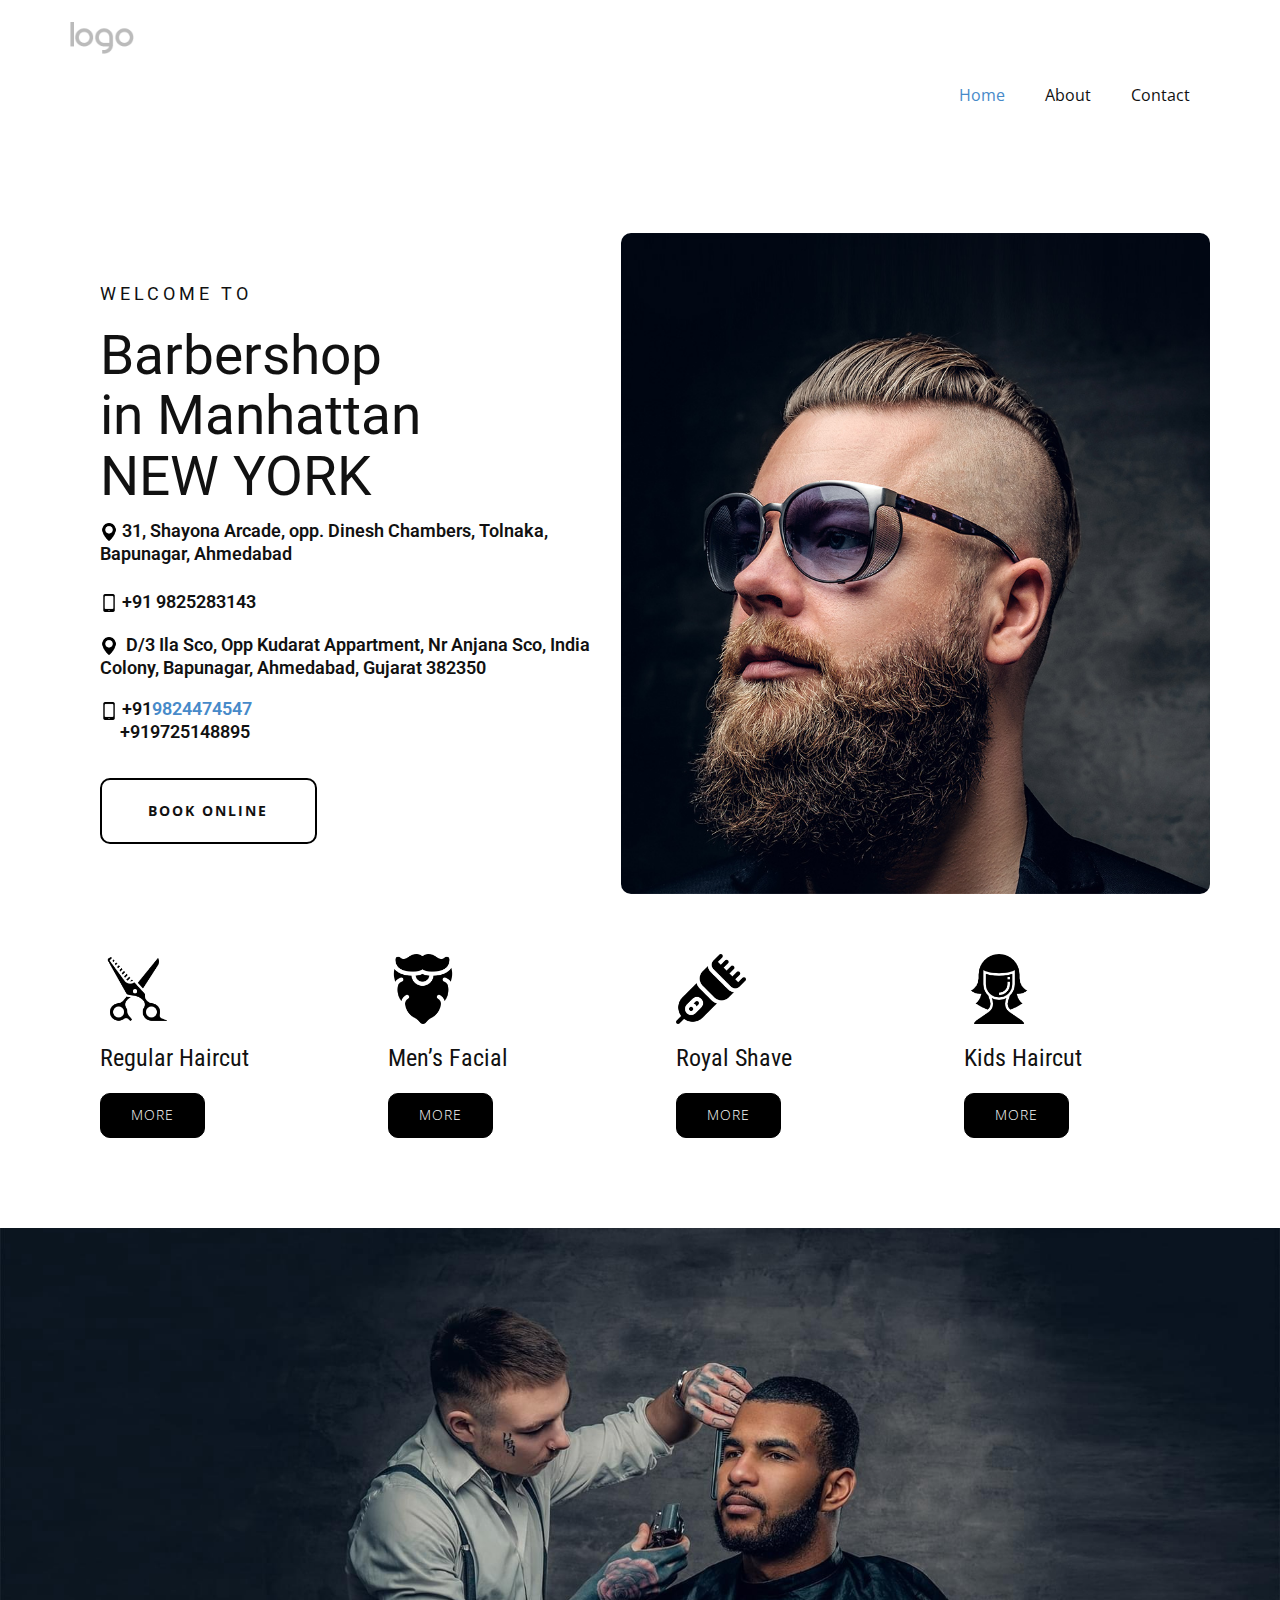
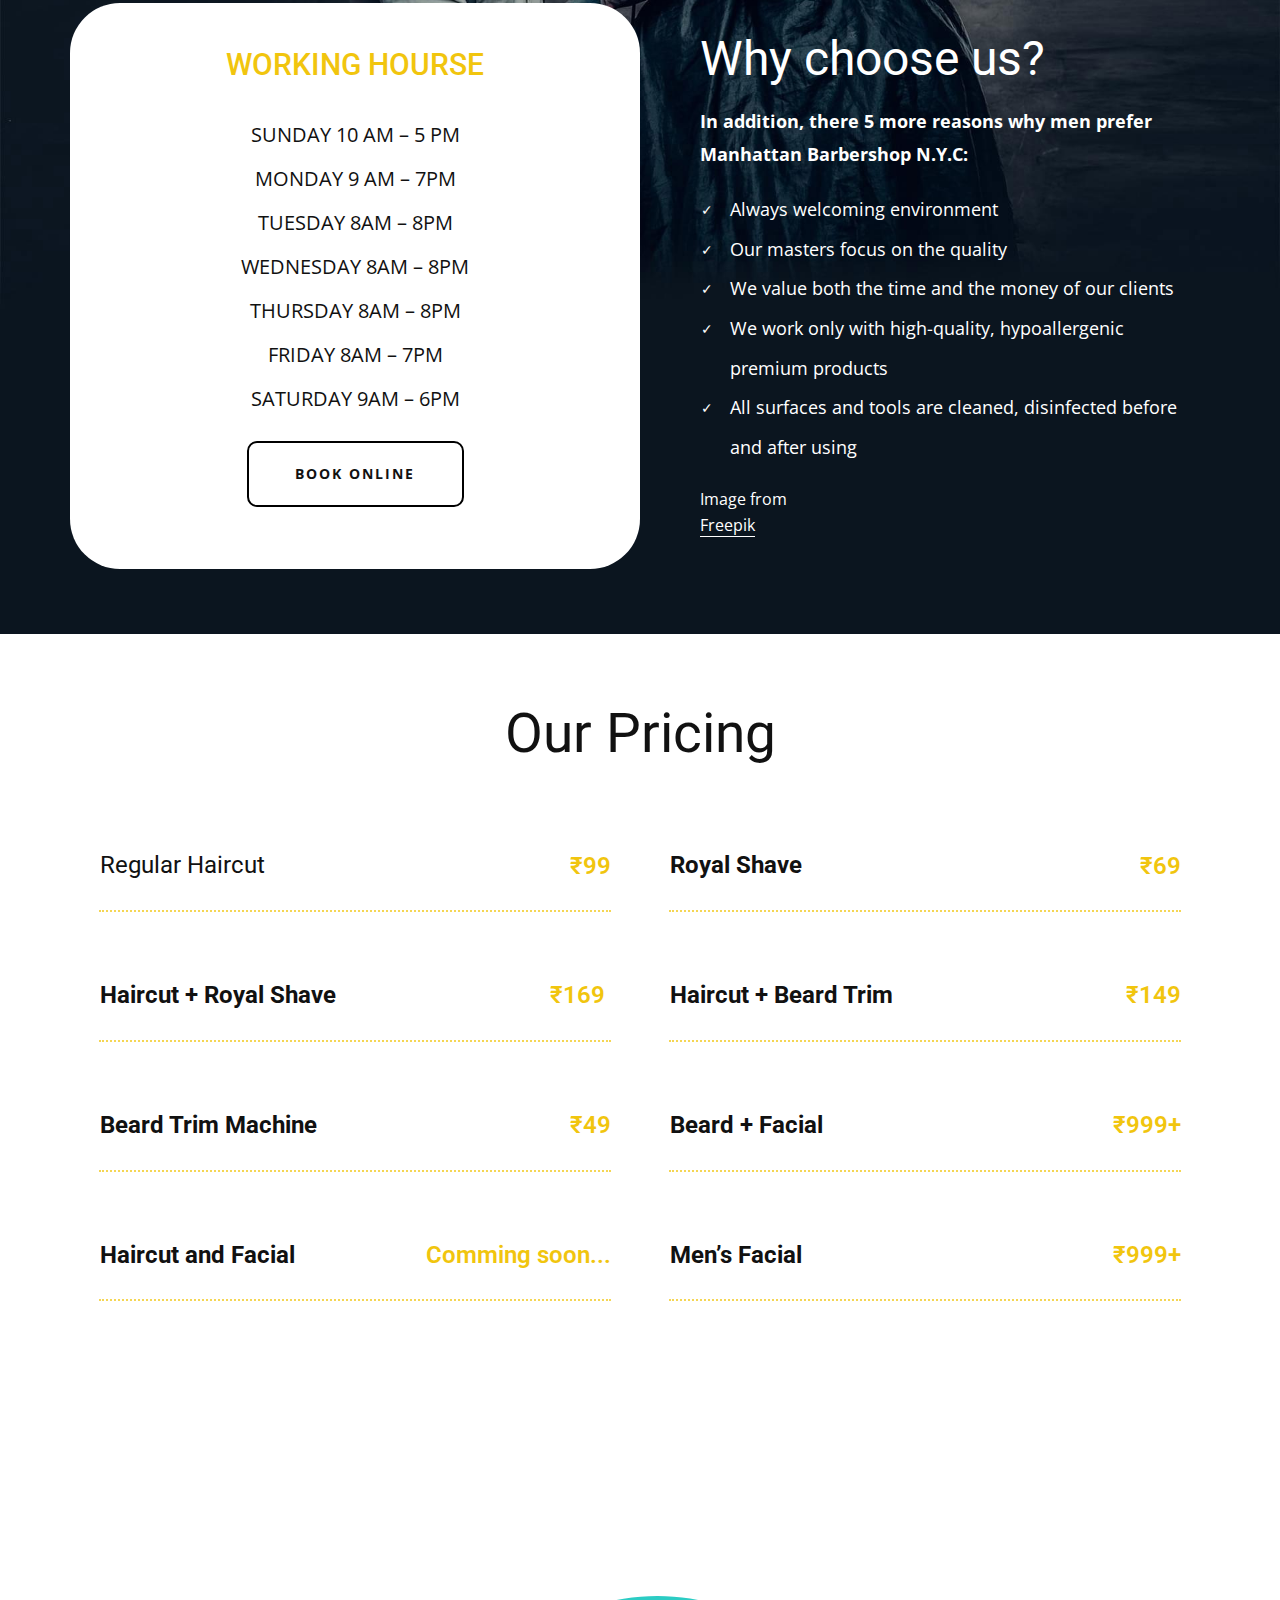
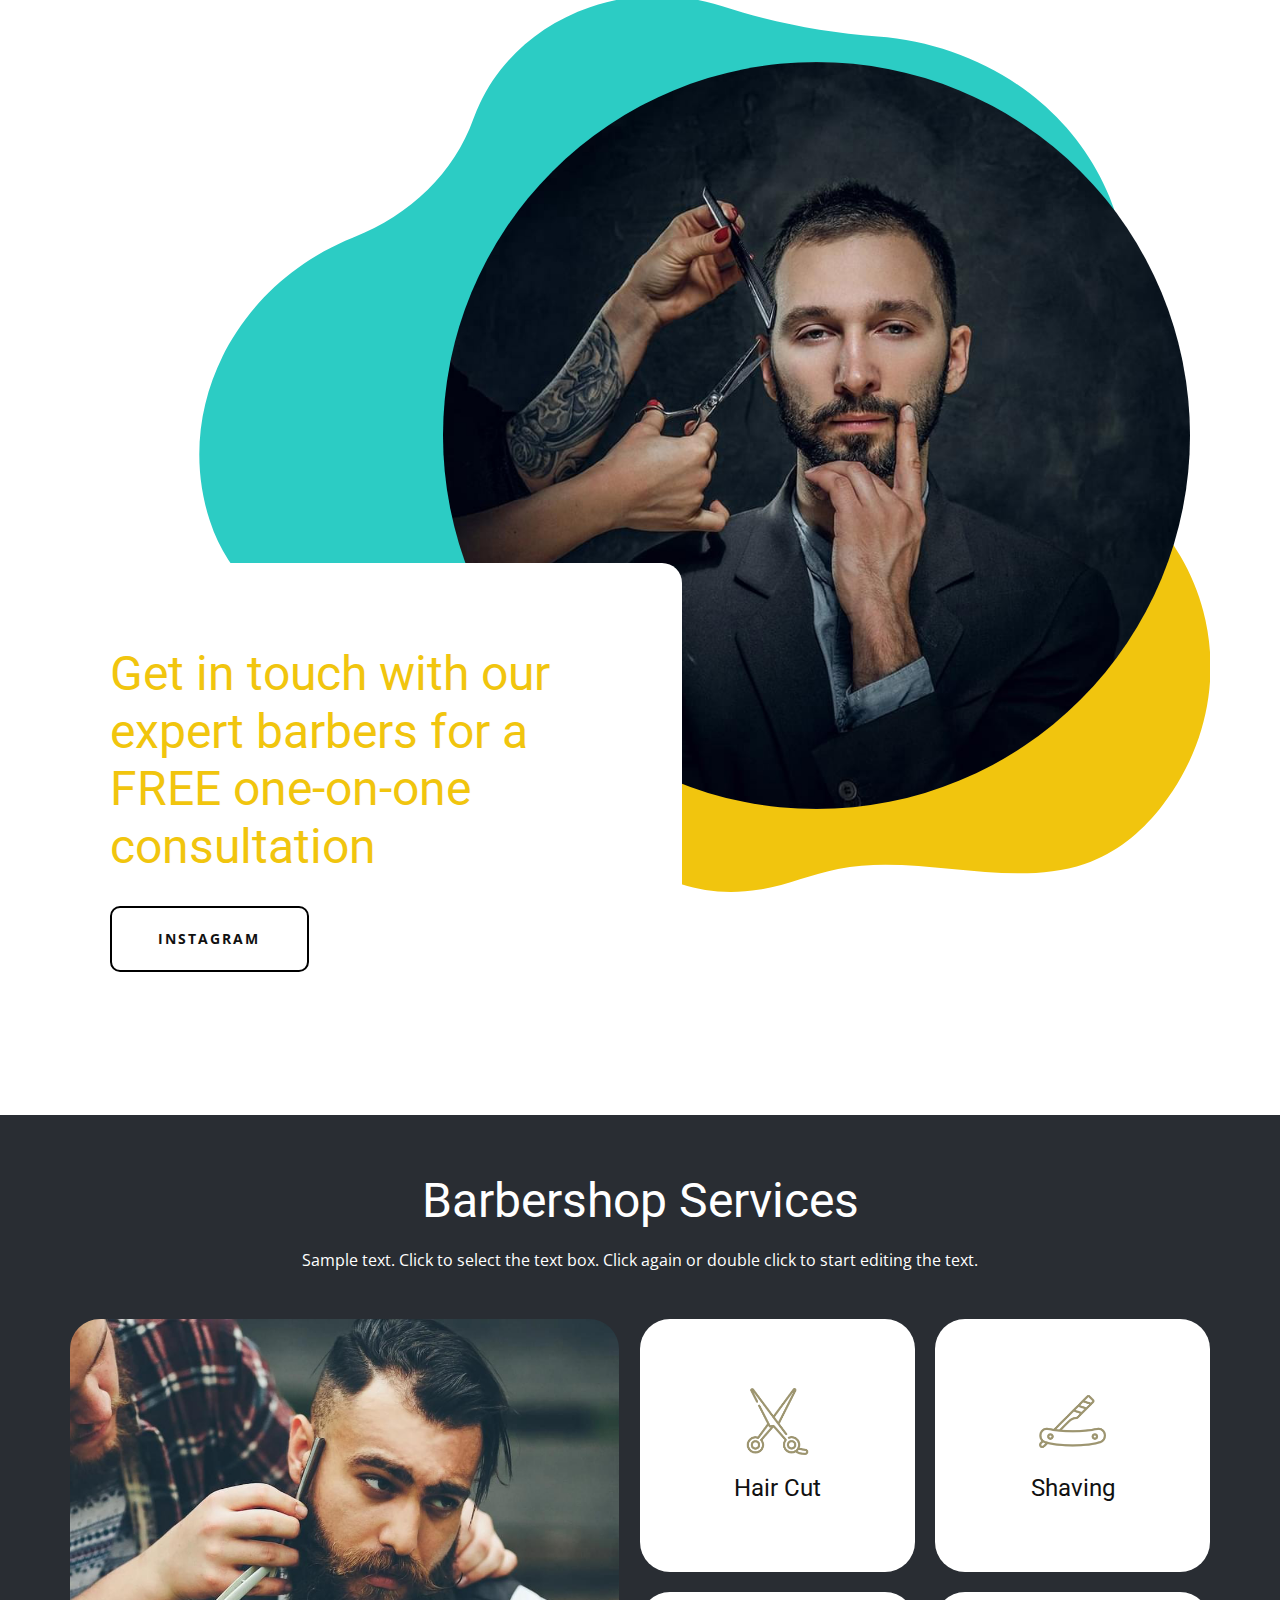
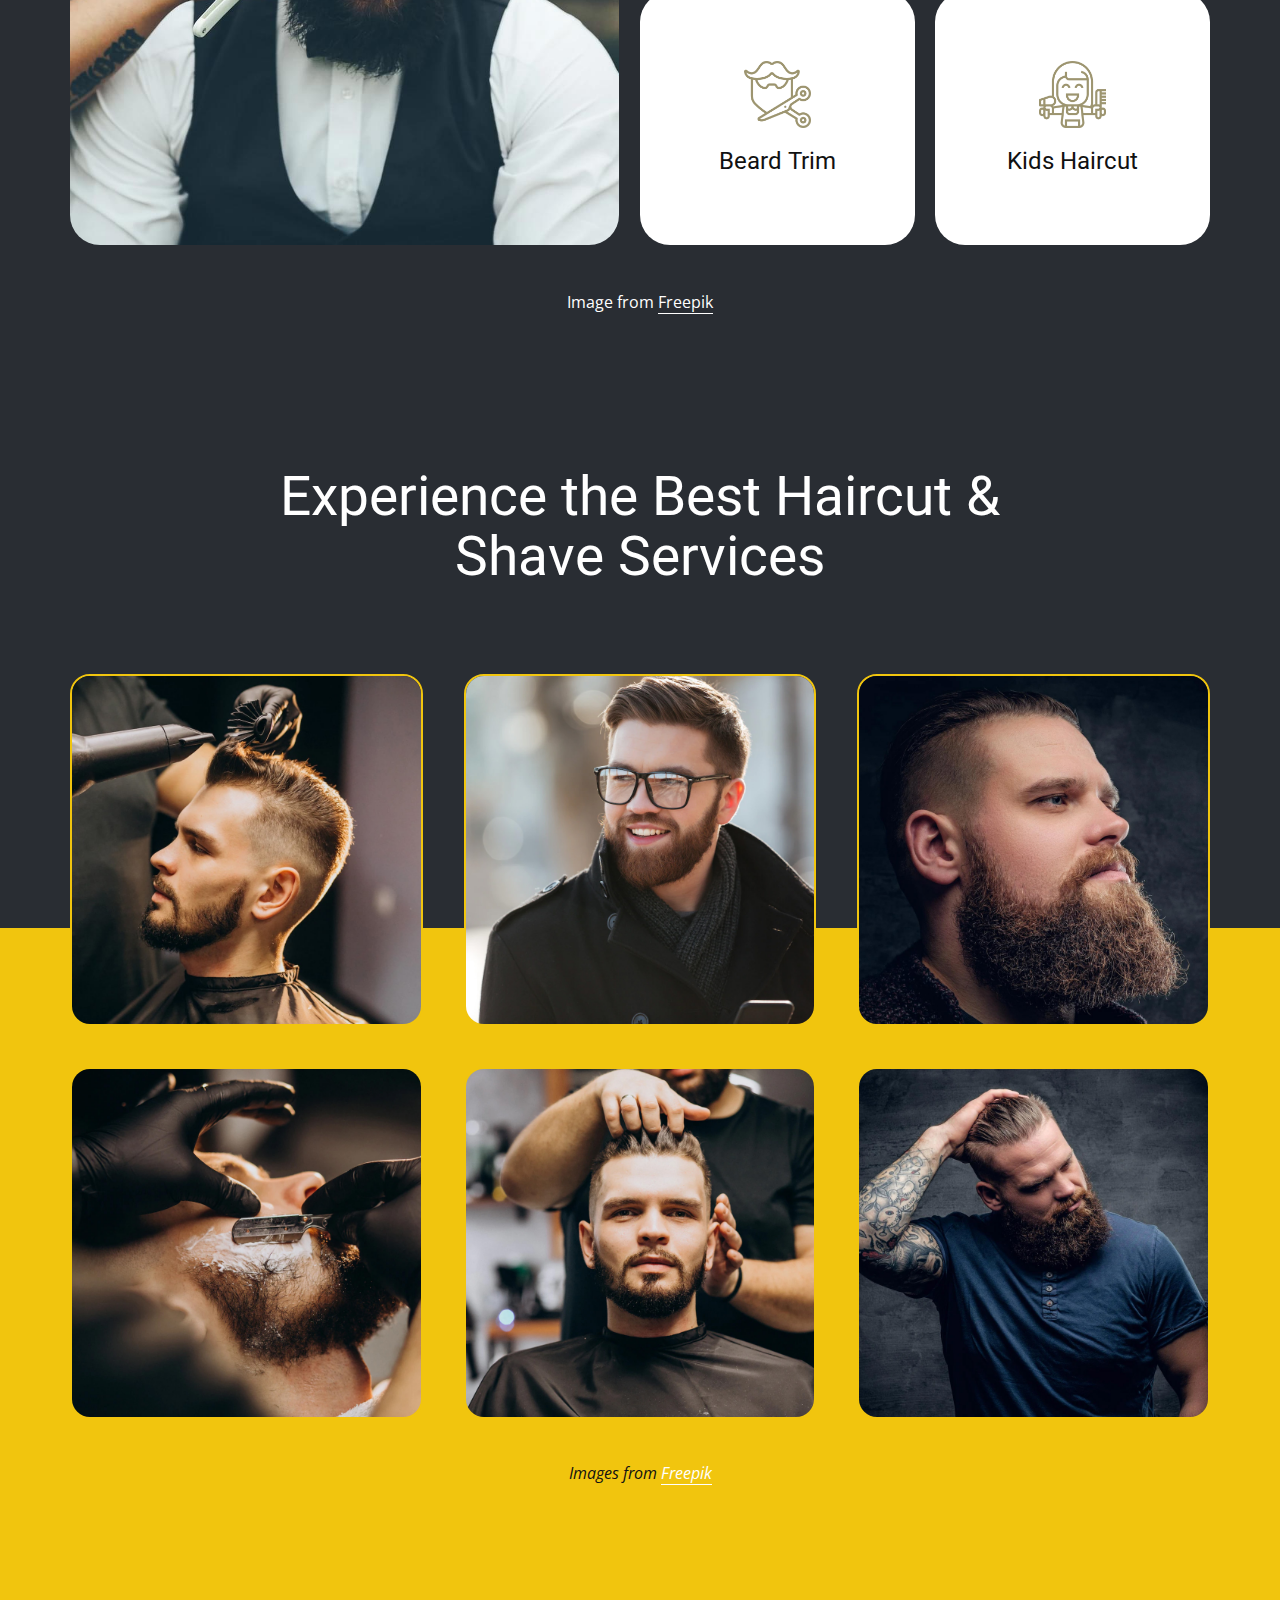
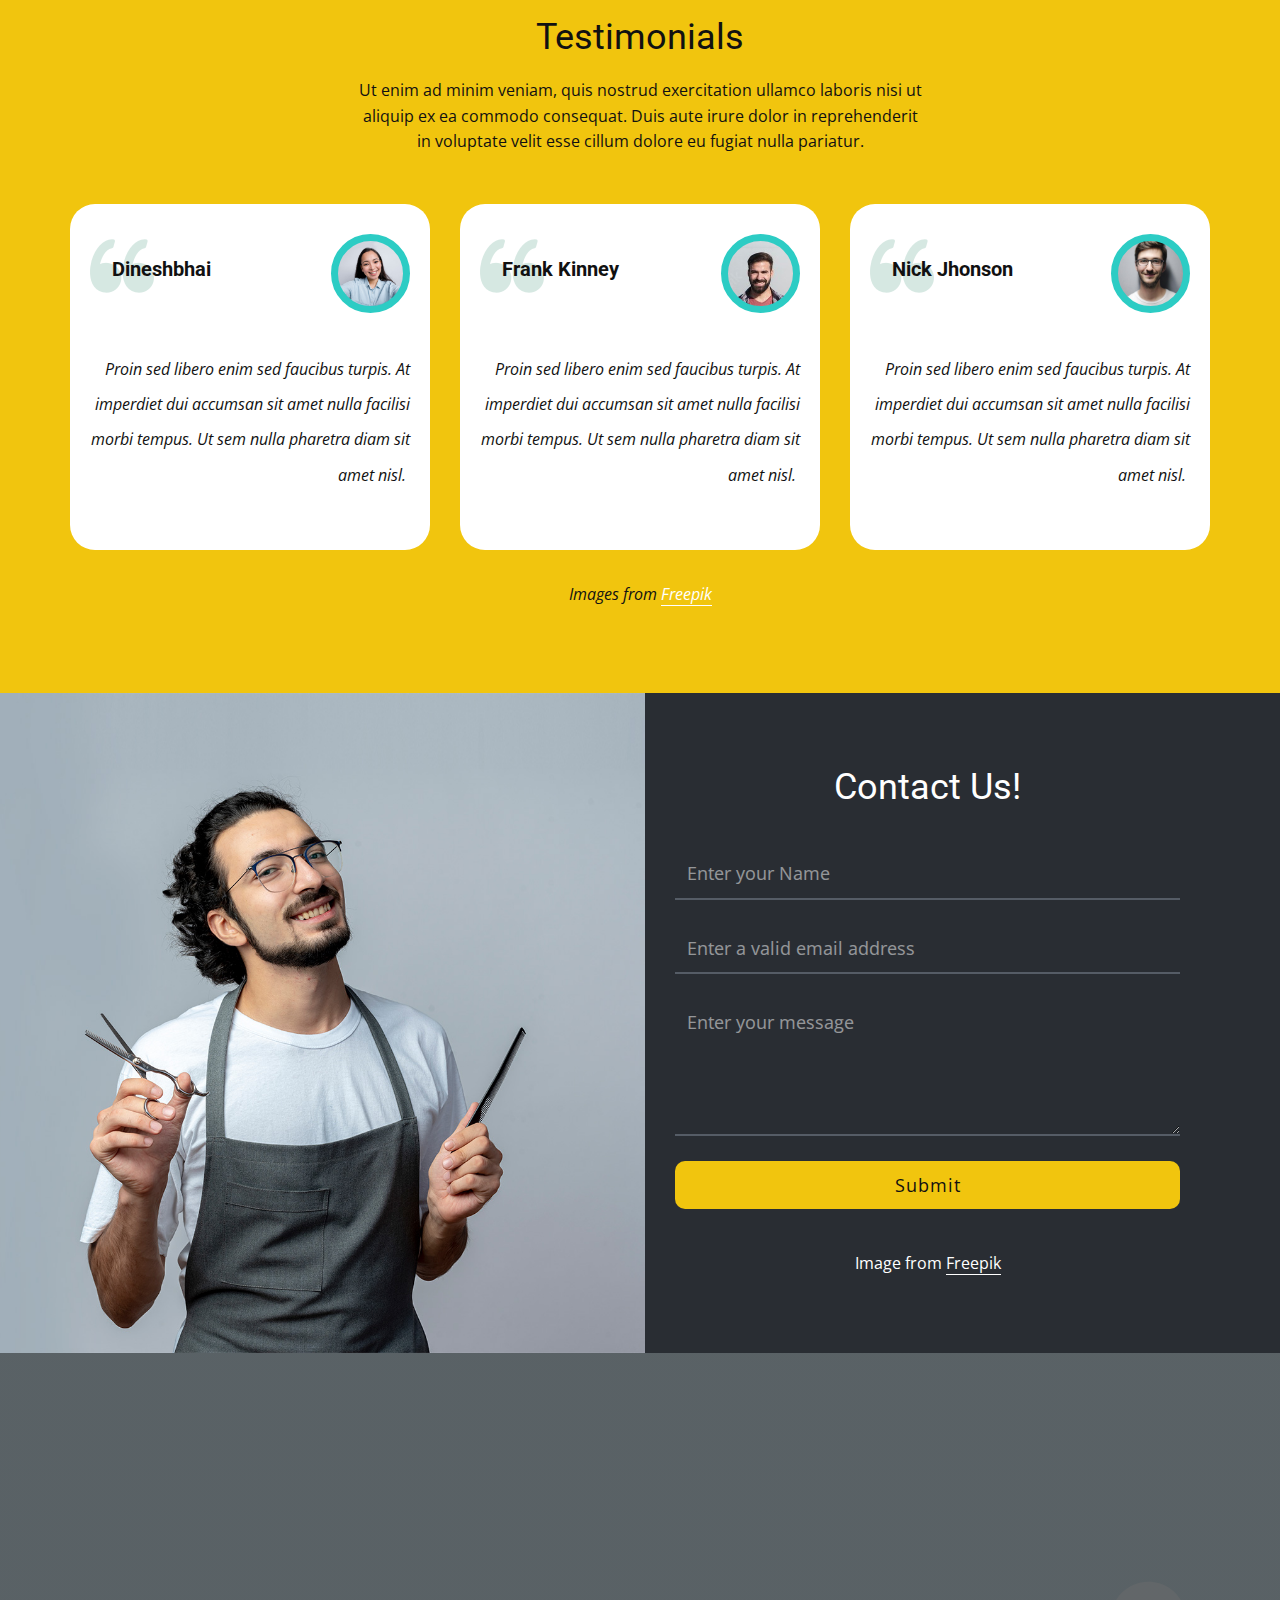
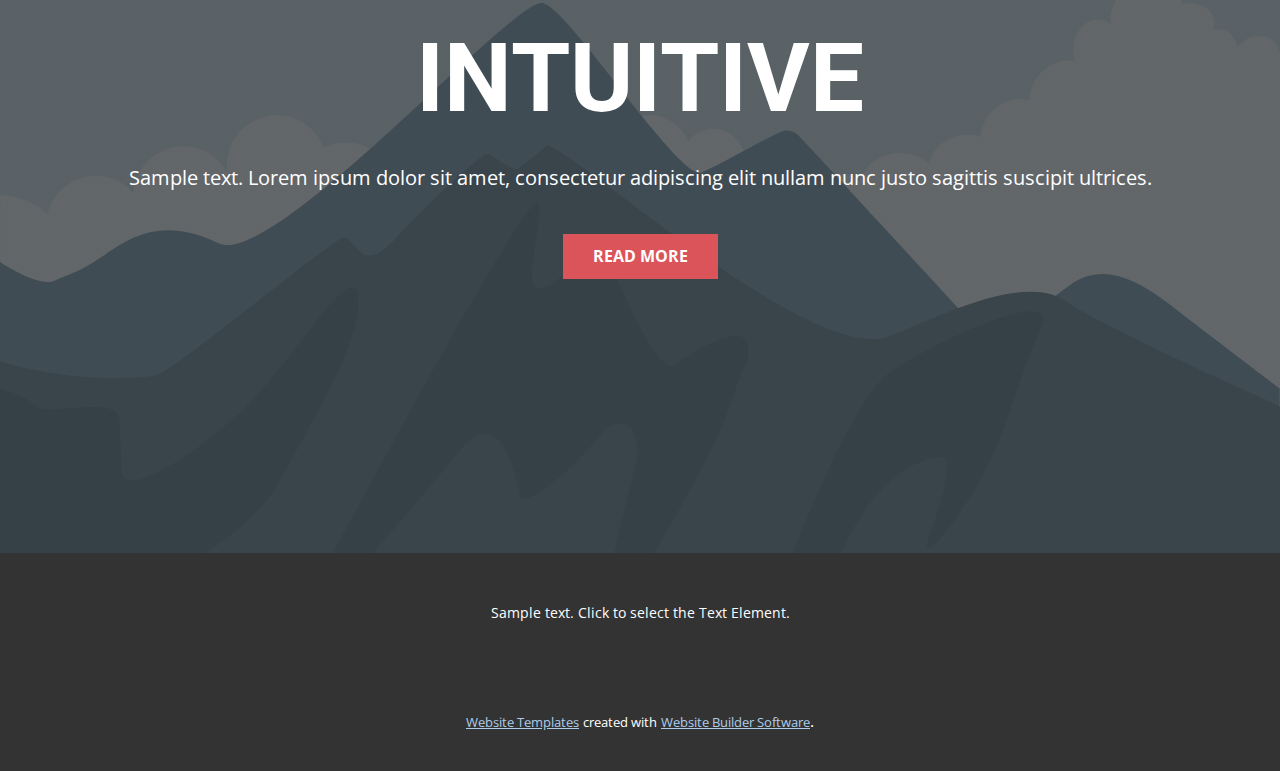
<file: index.html>
<!DOCTYPE html>
<html style="font-size: 16px;" lang="en"><head>
    <meta name="viewport" content="width=device-width, initial-scale=1.0">
    <meta charset="utf-8">
    <meta name="keywords" content="​Barbershop
in Ahmedabad 
 gujarat,​Why choose us?, Our Pricing, ​Barbershop Services, ​Experience the Best Haircut &amp;amp; Shave Services, Testimonials, Contact Us!, INTUITIVE">
    <meta name="description" content="">
    <title>Home</title>
    <link rel="stylesheet" href="nicepage.css" media="screen">
<link rel="stylesheet" href="Home.css" media="screen">
    <script class="u-script" type="text/javascript" src="jquery.js" "="" defer=""></script>
    <script class="u-script" type="text/javascript" src="nicepage.js" "="" defer=""></script>
    <meta name="generator" content="Nicepage 4.15.11, nicepage.com">
    <link id="u-theme-google-font" rel="stylesheet" href="https://fonts.googleapis.com/css?family=Roboto:100,100i,300,300i,400,400i,500,500i,700,700i,900,900i|Open+Sans:300,300i,400,400i,500,500i,600,600i,700,700i,800,800i">
    <link id="u-page-google-font" rel="stylesheet" href="https://fonts.googleapis.com/css?family=Roboto+Condensed:300,300i,400,400i,700,700i">
    
    
    
    
    
    
    
    
    
    
    <script type="application/ld+json">{
		"@context": "http://schema.org",
		"@type": "Organization",
		"name": "",
		"logo": "images/default-logo.png"
}</script>
    <meta name="theme-color" content="#478ac9">
    <meta property="og:title" content="Home">
    <meta property="og:type" content="website">
  </head>
  <body data-home-page="Home.html" data-home-page-title="Home" class="u-body u-xl-mode" data-lang="en"><header class="u-clearfix u-header u-header" id="sec-eb19"><div class="u-clearfix u-sheet u-sheet-1">
        <a href="https://nicepage.com" class="u-image u-logo u-image-1">
          <img src="images/default-logo.png" class="u-logo-image u-logo-image-1">
        </a>
        <nav class="u-menu u-menu-dropdown u-offcanvas u-menu-1">
          <div class="menu-collapse" style="font-size: 1rem; letter-spacing: 0px;">
            <a class="u-button-style u-custom-left-right-menu-spacing u-custom-padding-bottom u-custom-top-bottom-menu-spacing u-nav-link u-text-active-palette-1-base u-text-hover-palette-2-base" href="#">
              <svg class="u-svg-link" viewBox="0 0 24 24"><use xmlns:xlink="http://www.w3.org/1999/xlink" xlink:href="#menu-hamburger"></use></svg>
              <svg class="u-svg-content" version="1.1" id="menu-hamburger" viewBox="0 0 16 16" x="0px" y="0px" xmlns:xlink="http://www.w3.org/1999/xlink" xmlns="http://www.w3.org/2000/svg"><g><rect y="1" width="16" height="2"></rect><rect y="7" width="16" height="2"></rect><rect y="13" width="16" height="2"></rect>
</g></svg>
            </a>
          </div>
          <div class="u-nav-container">
            <ul class="u-nav u-unstyled u-nav-1"><li class="u-nav-item"><a class="u-button-style u-nav-link u-text-active-palette-1-base u-text-hover-palette-2-base" href="Home.html" style="padding: 10px 20px;">Home</a>
</li><li class="u-nav-item"><a class="u-button-style u-nav-link u-text-active-palette-1-base u-text-hover-palette-2-base" href="About.html" style="padding: 10px 20px;">About</a>
</li><li class="u-nav-item"><a class="u-button-style u-nav-link u-text-active-palette-1-base u-text-hover-palette-2-base" href="Contact.html" style="padding: 10px 20px;">Contact</a>
</li></ul>
          </div>
          <div class="u-nav-container-collapse">
            <div class="u-black u-container-style u-inner-container-layout u-opacity u-opacity-95 u-sidenav">
              <div class="u-inner-container-layout u-sidenav-overflow">
                <div class="u-menu-close"></div>
                <ul class="u-align-center u-nav u-popupmenu-items u-unstyled u-nav-2"><li class="u-nav-item"><a class="u-button-style u-nav-link" href="Home.html">Home</a>
</li><li class="u-nav-item"><a class="u-button-style u-nav-link" href="About.html">About</a>
</li><li class="u-nav-item"><a class="u-button-style u-nav-link" href="Contact.html">Contact</a>
</li></ul>
              </div>
            </div>
            <div class="u-black u-menu-overlay u-opacity u-opacity-70"></div>
          </div>
        </nav>
      </div></header>
    <section class="u-align-center u-clearfix u-section-1" id="carousel_6e31">
      <div class="u-clearfix u-sheet u-valign-middle u-sheet-1">
        <div class="u-clearfix u-expanded-width u-layout-wrap u-layout-wrap-1">
          <div class="u-layout">
            <div class="u-layout-row">
              <div class="u-align-left u-container-style u-layout-cell u-size-29-lg u-size-29-xl u-size-60-md u-size-60-sm u-size-60-xs u-layout-cell-1">
                <div class="u-container-layout u-valign-middle u-container-layout-1">
                  <h6 class="u-text u-text-1">welcome to</h6>
                  <h1 class="u-text u-text-2">
                    <span style="font-weight: 700;"></span>Barbershop <br>in Manhattan <br>NEW YORK
                  </h1>
                  <h6 class="u-text u-text-3"><span class="u-file-icon u-icon"><img src="images/3179068.png" alt=""></span>&nbsp;​31, Shayona Arcade, opp. Dinesh Chambers, Tolnaka, Bapunagar, Ahmedabad
                  </h6>
                  <h6 class="u-text u-text-4"><span class="u-file-icon u-icon"><img src="images/864731.png" alt=""></span>&nbsp;​+91 9825283143
                  </h6>
                  <h6 class="u-text u-text-5"><span class="u-file-icon u-icon"><img src="images/3179068.png" alt=""></span>&nbsp;​&nbsp;D/3 Ila Sco, Opp Kudarat Appartment, Nr Anjana Sco, India Colony, Bapunagar, Ahmedabad, Gujarat 382350
                  </h6>
                  <h6 class="u-text u-text-6"><span class="u-file-icon u-icon"><img src="images/864731.png" alt=""></span>&nbsp;​+91<a href="https://www.google.com/search?q=choice%20hair%20salon&amp;rlz=1C1RXQR_enIN1015IN1016&amp;oq=choicehairsalon&amp;aqs=chrome..69i57j0i13i457j46i175i199i402j0i13l2j0i13i30j69i60l2.3361j0j7&amp;sourceid=chrome&amp;ie=UTF-8&amp;tbs=lf:1,lf_ui:14&amp;tbm=lcl&amp;sxsrf=ALiCzsZ-aoUSp9YklLcFD0k8JjOuKfmczg:1659596023281&amp;rflfq=1&amp;num=10&amp;rldimm=17184330009573138754&amp;lqi=ChFjaG9pY2UgaGFpciBzYWxvbkjMuqmHy6uAgAhaHxAAEAEQAhgAGAEYAiIRY2hvaWNlIGhhaXIgc2Fsb26SAQpoYWlyX3NhbG9umgEkQ2hkRFNVaE5NRzluUzBWSlEwRm5TVVJYTlhCWFRERm5SUkFC&amp;ved=2ahUKEwinpsD7zKz5AhVARWwGHXxVA9MQvS56BAgFEAE&amp;sa=X&amp;rlst=f#" class="u-active-none u-border-none u-btn u-button-style u-hover-none u-none u-text-palette-1-base u-btn-1">9824474547</a>
                    <br>&nbsp; &nbsp; &nbsp;+919725148895
                  </h6>
                  <a href="tel:9825283143" class="u-active-black u-align-center u-border-2 u-border-active-black u-border-black u-border-hover-black u-btn u-btn-round u-button-style u-hover-black u-none u-radius-10 u-text-active-white u-text-body-color u-text-hover-white u-btn-2">Book Online</a>
                </div>
              </div>
              <div class="u-align-left u-container-style u-image u-layout-cell u-radius-10 u-size-31-lg u-size-31-xl u-size-60-md u-size-60-sm u-size-60-xs u-image-1" data-image-width="1000" data-image-height="983">
                <div class="u-container-layout u-container-layout-2"></div>
              </div>
            </div>
          </div>
        </div>
        <div class="u-expanded-width u-list u-list-1">
          <div class="u-repeater u-repeater-1">
            <div class="u-align-left u-container-style u-list-item u-repeater-item u-white u-list-item-1">
              <div class="u-container-layout u-similar-container u-container-layout-3"><span class="u-file-icon u-icon u-icon-5"><img src="images/2752732.png" alt=""></span>
                <h4 class="u-custom-font u-font-roboto-condensed u-text u-text-7"> Regular Haircut</h4>
                <a href="https://nicepage.com/c/sports-html-templates" class="u-active-grey-70 u-black u-border-1 u-border-active-grey-70 u-border-black u-border-hover-grey-70 u-btn u-btn-round u-button-style u-hover-grey-70 u-radius-10 u-text-body-alt-color u-text-hover-white u-btn-3">more</a>
              </div>
            </div>
            <div class="u-align-left u-container-style u-list-item u-repeater-item u-video-cover u-white">
              <div class="u-container-layout u-similar-container u-container-layout-4"><span class="u-file-icon u-icon u-icon-6"><img src="images/2541129.png" alt=""></span>
                <h4 class="u-custom-font u-font-roboto-condensed u-text u-text-8"> Men’s Facial </h4>
                <a href="https://nicepage.com/k/teacher-website-templates" class="u-active-grey-70 u-black u-border-1 u-border-active-grey-70 u-border-black u-border-hover-grey-70 u-btn u-btn-round u-button-style u-hover-grey-70 u-radius-10 u-text-body-alt-color u-text-hover-white u-btn-4">more</a>
              </div>
            </div>
            <div class="u-align-left u-container-style u-list-item u-repeater-item u-video-cover u-white">
              <div class="u-container-layout u-similar-container u-container-layout-5"><span class="u-file-icon u-icon u-icon-7"><img src="images/3583024.png" alt=""></span>
                <h4 class="u-custom-font u-font-roboto-condensed u-text u-text-9"> Royal Shave</h4>
                <a href="https://nicepage.review" class="u-active-grey-70 u-black u-border-1 u-border-active-grey-70 u-border-black u-border-hover-grey-70 u-btn u-btn-round u-button-style u-hover-grey-70 u-radius-10 u-text-body-alt-color u-text-hover-white u-btn-5">more</a>
              </div>
            </div>
            <div class="u-align-left u-container-style u-list-item u-repeater-item u-video-cover u-white">
              <div class="u-container-layout u-similar-container u-container-layout-6"><span class="u-file-icon u-icon u-icon-8"><img src="images/1122854.png" alt=""></span>
                <h4 class="u-custom-font u-font-roboto-condensed u-text u-text-10">Kids Haircut</h4>
                <a href="https://nicepage.com/k/chart-html-templates" class="u-active-grey-70 u-black u-border-1 u-border-active-grey-70 u-border-black u-border-hover-grey-70 u-btn u-btn-round u-button-style u-hover-grey-70 u-radius-10 u-text-body-alt-color u-text-hover-white u-btn-6">more</a>
              </div>
            </div>
          </div>
        </div>
      </div>
    </section>
    <section class="u-align-center u-clearfix u-image u-section-2" id="carousel_d916" data-image-width="1920" data-image-height="1048">
      <img class="u-expanded-width u-image u-image-1" src="images/vbbvb.jpg" data-image-width="1920" data-image-height="1048">
      <div class="u-clearfix u-gutter-0 u-layout-wrap u-layout-wrap-1">
        <div class="u-layout">
          <div class="u-layout-row">
            <div class="u-align-center u-container-style u-layout-cell u-radius-50 u-size-30-lg u-size-30-xl u-size-60-md u-size-60-sm u-size-60-xs u-white u-layout-cell-1">
              <div class="u-container-layout u-container-layout-1">
                <h4 class="u-text u-text-default u-text-palette-3-base u-text-1">Working Hourse</h4>
                <p class="u-text u-text-default u-text-2"> SUNDAY 10 AM – 5 PM <br>MONDAY 9 AM – 7PM <br>TUESDAY 8AM – 8PM <br>WEDNESDAY 8AM – 8PM <br>THURSDAY 8AM – 8PM <br>FRIDAY 8AM – 7PM <br>SATURDAY 9AM – 6PM
                </p>
                <a href="https://nicepage.com/c/fashion-beauty-website-templates" class="u-active-black u-align-center u-border-2 u-border-active-black u-border-black u-border-hover-black u-btn u-btn-round u-button-style u-hover-black u-none u-radius-10 u-text-active-white u-text-body-color u-text-hover-white u-btn-1">Book Online</a>
              </div>
            </div>
            <div class="u-container-style u-layout-cell u-shape-round u-size-30-lg u-size-30-xl u-size-60-md u-size-60-sm u-size-60-xs u-layout-cell-2">
              <div class="u-container-layout u-valign-top u-container-layout-2">
                <h2 class="u-text u-text-body-alt-color u-text-3"> Why choose us?</h2>
                <p class="u-text u-text-body-alt-color u-text-4"> In addition, there 5 more reasons why men prefer Manhattan Barbershop N.Y.C: </p>
                <ul class="u-custom-list u-file-icon u-text u-text-body-alt-color u-text-5">
                  <li style="padding-left: 10px;">
                    <div class="u-list-icon">
                      <div xmlns="http://www.w3.org/2000/svg" xmlns:xlink="http://www.w3.org/1999/xlink" version="1.1" xml:space="preserve" class="u-svg-content">✓</div>
                    </div>Always welcoming environment
                  </li>
                  <li style="padding-left: 10px;">
                    <div class="u-list-icon">
                      <div xmlns="http://www.w3.org/2000/svg" xmlns:xlink="http://www.w3.org/1999/xlink" version="1.1" xml:space="preserve" class="u-svg-content">✓</div>
                    </div>Our masters focus on the quality
                  </li>
                  <li style="padding-left: 10px;">
                    <div class="u-list-icon">
                      <div xmlns="http://www.w3.org/2000/svg" xmlns:xlink="http://www.w3.org/1999/xlink" version="1.1" xml:space="preserve" class="u-svg-content">✓</div>
                    </div>We value both the time and the money of our clients
                  </li>
                  <li style="padding-left: 10px;">
                    <div class="u-list-icon">
                      <div xmlns="http://www.w3.org/2000/svg" xmlns:xlink="http://www.w3.org/1999/xlink" version="1.1" xml:space="preserve" class="u-svg-content">✓</div>
                    </div>We work only with high-quality, hypoallergenic premium products
                  </li>
                  <li style="padding-left: 10px;">
                    <div class="u-list-icon">
                      <div xmlns="http://www.w3.org/2000/svg" xmlns:xlink="http://www.w3.org/1999/xlink" version="1.1" xml:space="preserve" class="u-svg-content">✓</div>
                    </div>All surfaces and tools are cleaned, disinfected before and after using
                  </li>
                </ul>
                <p class="u-text u-text-body-alt-color u-text-6">Image from <a href="https://www.freepik.com/photos/background" class="u-active-none u-border-1 u-border-active-palette-4-base u-border-hover-palette-4-base u-border-no-left u-border-no-right u-border-no-top u-border-white u-bottom-left-radius-0 u-bottom-right-radius-0 u-btn u-button-link u-button-style u-hover-none u-none u-radius-0 u-text-body-alt-color u-top-left-radius-0 u-top-right-radius-0 u-btn-2" target="_blank">Freepik</a>
                </p>
              </div>
            </div>
          </div>
        </div>
      </div>
    </section>
    <section class="u-align-center u-clearfix u-white u-section-3" id="carousel_ba2e">
      <div class="u-clearfix u-sheet u-valign-middle u-sheet-1">
        <h2 class="u-text u-text-default u-text-1">Our Pricing</h2>
        <div class="u-expanded-width u-list u-list-1">
          <div class="u-repeater u-repeater-1">
            <div class="u-container-style u-list-item u-repeater-item u-white u-list-item-1">
              <div class="u-container-layout u-similar-container u-container-layout-1">
                <h4 class="u-text u-text-default u-text-palette-3-base u-text-2"> ₹99</h4>
                <h4 class="u-text u-text-default u-text-3"> Regular Haircut</h4>
                <div class="u-border-2 u-border-palette-3-light-1 u-expanded-width u-line u-line-horizontal u-line-1"></div>
              </div>
            </div>
            <div class="u-container-style u-list-item u-repeater-item u-video-cover u-white">
              <div class="u-container-layout u-similar-container u-container-layout-2">
                <h4 class="u-text u-text-default u-text-palette-3-base u-text-4">₹69</h4>
                <h4 class="u-text u-text-default u-text-5"> Royal Shave</h4>
                <div class="u-border-2 u-border-palette-3-light-1 u-expanded-width u-line u-line-horizontal u-line-2"></div>
              </div>
            </div>
            <div class="u-container-style u-list-item u-repeater-item u-video-cover u-white">
              <div class="u-container-layout u-similar-container u-container-layout-3">
                <h4 class="u-text u-text-default u-text-palette-3-base u-text-6"> ₹169&nbsp;<br>
                </h4>
                <h4 class="u-text u-text-default u-text-7"> Haircut + Royal Shave</h4>
                <div class="u-border-2 u-border-palette-3-light-1 u-expanded-width u-line u-line-horizontal u-line-3"></div>
              </div>
            </div>
            <div class="u-container-style u-list-item u-repeater-item u-video-cover u-white">
              <div class="u-container-layout u-similar-container u-container-layout-4">
                <h4 class="u-text u-text-default u-text-palette-3-base u-text-8">₹149</h4>
                <h4 class="u-text u-text-default u-text-9"> Haircut + Beard Trim</h4>
                <div class="u-border-2 u-border-palette-3-light-1 u-expanded-width u-line u-line-horizontal u-line-4"></div>
              </div>
            </div>
            <div class="u-container-style u-list-item u-repeater-item u-video-cover u-white">
              <div class="u-container-layout u-similar-container u-container-layout-5">
                <h4 class="u-text u-text-default u-text-palette-3-base u-text-10">₹49</h4>
                <h4 class="u-text u-text-default u-text-11"> Beard Trim Machine </h4>
                <div class="u-border-2 u-border-palette-3-light-1 u-expanded-width u-line u-line-horizontal u-line-5"></div>
              </div>
            </div>
            <div class="u-container-style u-list-item u-repeater-item u-video-cover u-white">
              <div class="u-container-layout u-similar-container u-container-layout-6">
                <h4 class="u-text u-text-default u-text-palette-3-base u-text-12">₹999+</h4>
                <h4 class="u-text u-text-default u-text-13"> Beard + Facial</h4>
                <div class="u-border-2 u-border-palette-3-light-1 u-expanded-width u-line u-line-horizontal u-line-6"></div>
              </div>
            </div>
            <div class="u-container-style u-list-item u-repeater-item u-video-cover u-white">
              <div class="u-container-layout u-similar-container u-container-layout-7">
                <h4 class="u-text u-text-default u-text-palette-3-base u-text-14">Comming soon...</h4>
                <h4 class="u-text u-text-default u-text-15"> Haircut and Facial</h4>
                <div class="u-border-2 u-border-palette-3-light-1 u-expanded-width u-line u-line-horizontal u-line-7"></div>
              </div>
            </div>
            <div class="u-container-style u-list-item u-repeater-item u-video-cover u-white">
              <div class="u-container-layout u-similar-container u-container-layout-8">
                <h4 class="u-text u-text-default u-text-palette-3-base u-text-16">₹999+</h4>
                <h4 class="u-text u-text-default u-text-17"> Men’s Facial&nbsp;</h4>
                <div class="u-border-2 u-border-palette-3-light-1 u-expanded-width u-line u-line-horizontal u-line-8"></div>
              </div>
            </div>
          </div>
        </div>
        <p class="u-text u-text-default u-text-18" data-animation-name="customAnimationIn" data-animation-duration="1500" data-animation-delay="500">Image from <a href="https://www.freepik.com/photos/man" class="u-active-none u-border-1 u-border-active-palette-3-base u-border-black u-border-hover-palette-3-base u-border-no-left u-border-no-right u-border-no-top u-bottom-left-radius-0 u-bottom-right-radius-0 u-btn u-button-link u-button-style u-hover-none u-none u-radius-0 u-text-active-palette-3-base u-text-body-color u-text-hover-palette-3-base u-top-left-radius-0 u-top-right-radius-0 u-btn-1" target="_blank">Freepik</a>
        </p>
      </div>
    </section>
    <section class="u-align-center u-clearfix u-section-4" id="carousel_b84f">
      <div class="u-clearfix u-sheet u-valign-middle-md u-valign-middle-sm u-valign-middle-xs u-sheet-1">
        <div class="u-shape u-shape-svg u-text-palette-3-base u-shape-1">
          <svg class="u-svg-link" preserveAspectRatio="none" viewBox="0 0 160 160" style=""><use xmlns:xlink="http://www.w3.org/1999/xlink" xlink:href="#svg-fff5"></use></svg>
          <svg class="u-svg-content" viewBox="0 0 160 160" x="0px" y="0px" id="svg-fff5" style="enable-background:new 0 0 160 160;"><path d="M10.3,39.9c-18.2,24.9-9.2,62.5,4,87.4c8.2,15.4,23,36.1,48.6,32.2c5.8-0.9,11.1-3.2,16.9-4.3c17.8-3.4,37.9,4.7,54.5-1.5
	c6.6-2.5,11.6-6.9,15.5-11.8c12.2-15.3,13.7-35.6,3.8-51.9c-6.9-11.5-19-20.9-23.6-33.1c-4.5-11.9-1.4-24.9-4.7-37.1
	C121.1,5,103.7-5.6,85.7,3.1c-6.8,3.3-12.6,7.7-20,10.2C58,15.9,49.5,16.6,41.6,19C26.8,23.6,16.7,31,10.3,39.9z"></path></svg>
        </div>
        <div class="u-shape u-shape-svg u-text-palette-4-base u-shape-2">
          <svg class="u-svg-link" preserveAspectRatio="none" viewBox="0 0 160 150" style=""><use xmlns:xlink="http://www.w3.org/1999/xlink" xlink:href="#svg-6f70"></use></svg>
          <svg class="u-svg-content" viewBox="0 0 160 150" x="0px" y="0px" id="svg-6f70"><path d="M43.2,126.9c14.2,1.3,27.6,7,39.1,15.6c8.3,6.1,19.4,10.3,32.7,5.3c11.7-4.4,18.6-17.4,21-30.2c2.6-13.3,8.1-25.9,15.7-37.1
	c8.3-12.1,10.8-27.9,5.3-42.7C150.5,20.3,134.6,9,117,7.6C107.9,6.9,98.8,5,90.1,1.9C83-0.6,75-0.7,67.4,2.1
	c-9.9,3.7-17,11.6-20.1,21c-3.3,10.1-10.9,18-20.6,22.2c-0.1,0-0.1,0.1-0.2,0.1c-20.3,8.9-31,32-24.6,53.2
	C6.9,115.6,25.2,125.2,43.2,126.9z"></path></svg>
        </div>
        <div class="u-image u-image-circle u-image-1" data-image-width="965" data-image-height="928"></div>
        <div class="u-container-style u-expanded-width-xs u-group u-radius-20 u-shape-round u-white u-group-1">
          <div class="u-container-layout u-valign-middle u-container-layout-1">
            <h3 class="u-text u-text-palette-3-base u-text-1"> Get in touch with our expert barbers for a FREE one-on-one consultation&nbsp;</h3>
            <a href="https://www.instagram.com/dinesh.sitapara/?igshid=4h8gd0jfd0qn" class="u-active-black u-align-center u-border-2 u-border-active-black u-border-black u-border-hover-black u-btn u-btn-round u-button-style u-hover-black u-none u-radius-10 u-text-active-white u-text-body-color u-text-hover-white u-btn-1">Instagram</a>
          </div>
        </div>
      </div>
    </section>
    <section class="u-align-center u-clearfix u-palette-5-dark-3 u-section-5" id="carousel_9b2a">
      <div class="u-clearfix u-sheet u-valign-middle u-sheet-1">
        <h2 class="u-text u-text-default u-text-1"> Barbershop Services</h2>
        <p class="u-text u-text-default u-text-2">Sample text. Click to select the text box. Click again or double click to start editing the text.</p>
        <img alt="" class="u-expanded-width-md u-expanded-width-sm u-expanded-width-xs u-image u-image-round u-radius-30 u-image-1" data-image-width="1380" data-image-height="920" src="images/c09e9d5c-5fb1-4f58-9cc4-2eb6529bd9e1.jpg">
        <div class="u-expanded-width-md u-expanded-width-sm u-expanded-width-xs u-list u-list-1">
          <div class="u-repeater u-repeater-1">
            <div class="u-align-center u-container-style u-list-item u-radius-30 u-repeater-item u-shape-round u-white u-list-item-1">
              <div class="u-container-layout u-similar-container u-valign-middle u-container-layout-1"><span class="u-file-icon u-icon u-text-palette-3-base u-icon-1"><img src="images/372204.png" alt=""></span>
                <h4 class="u-text u-text-default u-text-3">Hair Cut</h4>
              </div>
            </div>
            <div class="u-align-center u-container-style u-list-item u-radius-30 u-repeater-item u-shape-round u-white u-list-item-2">
              <div class="u-container-layout u-similar-container u-valign-middle u-container-layout-2"><span class="u-file-icon u-icon u-text-palette-3-base u-icon-2"><img src="images/775399.png" alt=""></span>
                <h4 class="u-text u-text-default u-text-4"> Shaving</h4>
              </div>
            </div>
            <div class="u-align-center u-container-style u-list-item u-radius-30 u-repeater-item u-shape-round u-white u-list-item-3">
              <div class="u-container-layout u-similar-container u-valign-middle u-container-layout-3"><span class="u-file-icon u-icon u-text-palette-3-base u-icon-3"><img src="images/6019017.png" alt=""></span>
                <h4 class="u-text u-text-default u-text-5"> Beard Trim</h4>
              </div>
            </div>
            <div class="u-align-center u-container-style u-list-item u-radius-30 u-repeater-item u-shape-round u-white u-list-item-4">
              <div class="u-container-layout u-similar-container u-valign-middle u-container-layout-4"><span class="u-file-icon u-icon u-text-palette-3-base u-icon-4"><img src="images/4632580.png" alt=""></span>
                <h4 class="u-text u-text-default u-text-6"> Kids Haircut</h4>
              </div>
            </div>
          </div>
        </div>
        <p class="u-text u-text-default u-text-7">Image from <a href="https://www.freepik.com/photos/man-hair-style" class="u-active-none u-border-1 u-border-active-palette-4-base u-border-hover-palette-4-base u-border-no-left u-border-no-right u-border-no-top u-border-white u-bottom-left-radius-0 u-bottom-right-radius-0 u-btn u-button-link u-button-style u-hover-none u-none u-radius-0 u-text-body-alt-color u-top-left-radius-0 u-top-right-radius-0 u-btn-1" target="_blank">Freepik</a>
        </p>
      </div>
    </section>
    <section class="u-align-center u-clearfix u-palette-3-base u-section-6" id="carousel_cf3e">
      <div class="u-expanded-width u-palette-5-dark-3 u-shape u-shape-rectangle u-shape-1"></div>
      <div class="u-align-center u-container-style u-group u-shape-rectangle u-group-1">
        <div class="u-container-layout u-valign-middle-md u-valign-middle-sm u-valign-middle-xs">
          <h2 class="u-align-center u-text u-text-body-alt-color u-text-1"> Experience the Best Haircut &amp; Shave Services</h2>
        </div>
      </div>
      <div class="u-gallery u-layout-grid u-lightbox u-show-text-on-hover u-gallery-1">
        <div class="u-gallery-inner u-gallery-inner-1">
          <div class="u-border-2 u-border-palette-3-base u-effect-fade u-effect-hover-zoom u-gallery-item u-radius-20 u-shape-round">
            <div class="u-back-slide" data-image-width="986" data-image-height="920">
              <img class="u-back-image u-expanded" src="images/a-min.jpg">
            </div>
            <div class="u-over-slide u-shading u-over-slide-1">
              <h3 class="u-gallery-heading"></h3>
              <p class="u-gallery-text"></p>
            </div>
          </div>
          <div class="u-border-2 u-border-palette-3-base u-effect-fade u-effect-hover-zoom u-gallery-item u-radius-20 u-shape-round">
            <div class="u-back-slide" data-image-width="986" data-image-height="920">
              <img class="u-back-image u-expanded" src="images/gfgg.jpg">
            </div>
            <div class="u-over-slide u-shading u-over-slide-2">
              <h3 class="u-gallery-heading"></h3>
              <p class="u-gallery-text"></p>
            </div>
          </div>
          <div class="u-border-2 u-border-palette-3-base u-effect-fade u-effect-hover-zoom u-gallery-item u-radius-20 u-shape-round">
            <div class="u-back-slide" data-image-width="920" data-image-height="920">
              <img class="u-back-image u-expanded" src="images/c99773b7-a3d0-7d06-846c-ed59729c8898.jpg">
            </div>
            <div class="u-over-slide u-shading u-over-slide-3">
              <h3 class="u-gallery-heading"></h3>
              <p class="u-gallery-text"></p>
            </div>
          </div>
          <div class="u-border-2 u-border-palette-3-base u-effect-fade u-effect-hover-zoom u-gallery-item u-radius-20 u-shape-round">
            <div class="u-back-slide" data-image-width="880" data-image-height="912">
              <img class="u-back-image u-expanded" src="images/jjjjjjjjjjj.jpg">
            </div>
            <div class="u-over-slide u-shading u-over-slide-4">
              <h3 class="u-gallery-heading"></h3>
              <p class="u-gallery-text"></p>
            </div>
          </div>
          <div class="u-border-2 u-border-palette-3-base u-effect-fade u-effect-hover-zoom u-gallery-item u-radius-20 u-shape-round">
            <div class="u-back-slide" data-image-width="920" data-image-height="920">
              <img class="u-back-image u-expanded" src="images/454df49e-ec54-469e-c069-3b9aca993ee4.jpg">
            </div>
            <div class="u-over-slide u-shading u-over-slide-5">
              <h3 class="u-gallery-heading"></h3>
              <p class="u-gallery-text"></p>
            </div>
          </div>
          <div class="u-border-2 u-border-palette-3-base u-effect-fade u-effect-hover-zoom u-gallery-item u-radius-20 u-shape-round">
            <div class="u-back-slide" data-image-width="920" data-image-height="920">
              <img class="u-back-image u-expanded" src="images/cdff9b2f-7643-e5cf-afe2-68f6521ac182.jpg">
            </div>
            <div class="u-over-slide u-shading u-over-slide-6">
              <h3 class="u-gallery-heading"></h3>
              <p class="u-gallery-text"></p>
            </div>
          </div>
        </div>
      </div>
      <p class="u-text u-text-default u-text-2">Images from <a href="https://www.freepik.com/photos/background" class="u-active-none u-border-1 u-border-active-white u-border-hover-white u-border-no-left u-border-no-right u-border-no-top u-border-white u-bottom-left-radius-0 u-bottom-right-radius-0 u-btn u-button-link u-button-style u-hover-none u-none u-radius-0 u-text-body-alt-color u-top-left-radius-0 u-top-right-radius-0 u-btn-1" target="_blank">Freepik</a>
      </p>
    </section>
    <section class="u-align-center u-clearfix u-palette-3-base u-section-7" id="carousel_9a32">
      <div class="u-clearfix u-sheet u-valign-middle-lg u-valign-middle-md u-valign-middle-sm u-valign-middle-xs u-sheet-1">
        <h2 class="u-text u-text-default u-text-1">Testimonials</h2>
        <p class="u-text u-text-2"> Ut enim ad minim veniam, quis nostrud exercitation ullamco laboris nisi ut aliquip ex ea commodo consequat. Duis aute irure dolor in reprehenderit in voluptate velit esse cillum dolore eu fugiat nulla pariatur.</p>
        <div class="u-expanded-width u-layout-grid u-list u-list-1">
          <div class="u-repeater u-repeater-1">
            <div class="u-container-style u-list-item u-radius-25 u-repeater-item u-shape-round u-white">
              <div class="u-container-layout u-similar-container u-container-layout-1">
                <div class="u-container-style u-group u-shape-rectangle u-group-1">
                  <div class="u-container-layout u-container-layout-2"><span class="u-file-icon u-icon u-text-palette-4-light-2 u-icon-1"><img src="images/59149.png" alt=""></span>
                    <h5 class="u-align-left u-text u-text-3">Dineshbhai</h5>
                  </div>
                </div>
                <div alt="" class="u-border-7 u-border-palette-4-base u-image u-image-circle u-image-1" data-image-width="1000" data-image-height="876"></div>
                <p class="u-align-right u-text u-text-4">Proin sed libero enim sed faucibus turpis. At imperdiet dui accumsan sit amet nulla facilisi morbi tempus. Ut sem nulla pharetra diam sit amet nisl.&nbsp;</p>
              </div>
            </div>
            <div class="u-container-style u-list-item u-radius-25 u-repeater-item u-shape-round u-white">
              <div class="u-container-layout u-similar-container u-container-layout-3">
                <div class="u-container-style u-group u-shape-rectangle u-group-2">
                  <div class="u-container-layout u-container-layout-4"><span class="u-file-icon u-icon u-text-palette-4-light-2 u-icon-2"><img src="images/59149.png" alt=""></span>
                    <h5 class="u-align-left u-text u-text-5">Frank Kinney</h5>
                  </div>
                </div>
                <div alt="" class="u-border-7 u-border-palette-4-base u-image u-image-circle u-image-2" data-image-width="126" data-image-height="126"></div>
                <p class="u-align-right u-text u-text-6">Proin sed libero enim sed faucibus turpis. At imperdiet dui accumsan sit amet nulla facilisi morbi tempus. Ut sem nulla pharetra diam sit amet nisl.&nbsp;</p>
              </div>
            </div>
            <div class="u-container-style u-list-item u-radius-25 u-repeater-item u-shape-round u-white u-list-item-3">
              <div class="u-container-layout u-similar-container u-container-layout-5">
                <div class="u-container-style u-group u-shape-rectangle u-group-3">
                  <div class="u-container-layout u-container-layout-6"><span class="u-file-icon u-icon u-text-palette-4-light-2 u-icon-3"><img src="images/59149.png" alt=""></span>
                    <h5 class="u-align-left u-text u-text-7"> Nick Jhonson</h5>
                  </div>
                </div>
                <div alt="" class="u-border-7 u-border-palette-4-base u-image u-image-circle u-image-3" data-image-width="720" data-image-height="1080"></div>
                <p class="u-align-right u-text u-text-8">Proin sed libero enim sed faucibus turpis. At imperdiet dui accumsan sit amet nulla facilisi morbi tempus. Ut sem nulla pharetra diam sit amet nisl.&nbsp;</p>
              </div>
            </div>
          </div>
        </div>
        <p class="u-text u-text-default u-text-9">Images from <a href="https://www.freepik.com/photos/business" class="u-border-1 u-border-active-palette-3-light-2 u-border-hover-palette-3-light-2 u-border-no-left u-border-no-right u-border-no-top u-border-white u-bottom-left-radius-0 u-bottom-right-radius-0 u-btn u-button-link u-button-style u-none u-radius-0 u-text-body-alt-color u-top-left-radius-0 u-top-right-radius-0 u-btn-1" target="_blank">Freepik</a>
        </p>
      </div>
    </section>
    <section class="u-clearfix u-palette-5-dark-3 u-section-8" id="carousel_bc84">
      <div class="u-clearfix u-layout-wrap u-layout-wrap-1">
        <div class="u-layout">
          <div class="u-layout-row">
            <div class="u-container-style u-image u-layout-cell u-left-cell u-size-32 u-image-1" data-image-width="1200" data-image-height="1048">
              <div class="u-container-layout u-container-layout-1"></div>
            </div>
            <div class="u-align-center u-container-style u-layout-cell u-palette-5-dark-3 u-right-cell u-size-28 u-layout-cell-2">
              <div class="u-container-layout u-valign-middle u-container-layout-2">
                <h2 class="u-text u-text-1">Contact Us!</h2>
                <div class="u-expanded-width u-form u-form-1">
                  <form action="//publish.nicepage.com/Form/Process" method="POST" class="u-clearfix u-form-spacing-24 u-form-vertical u-inner-form" style="padding: 0;" source="email" name="form">
                    <div class="u-form-group u-form-name">
                      <label for="name-3b9a" class="u-form-control-hidden u-label">Name</label>
                      <input type="text" placeholder="Enter your Name" id="name-3b9a" name="name" class="u-border-2 u-border-no-left u-border-no-right u-border-no-top u-border-palette-5-dark-2 u-input u-input-rectangle u-input-1" required="">
                    </div>
                    <div class="u-form-email u-form-group">
                      <label for="email-3b9a" class="u-form-control-hidden u-label">Email</label>
                      <input type="email" placeholder="Enter a valid email address" id="email-3b9a" name="email" class="u-border-2 u-border-no-left u-border-no-right u-border-no-top u-border-palette-5-dark-2 u-input u-input-rectangle u-input-2" required="">
                    </div>
                    <div class="u-form-group u-form-message">
                      <label for="message-3b9a" class="u-form-control-hidden u-label">Message</label>
                      <textarea placeholder="Enter your message" rows="4" cols="50" id="message-3b9a" name="message" class="u-border-2 u-border-no-left u-border-no-right u-border-no-top u-border-palette-5-dark-2 u-input u-input-rectangle u-input-3" required=""></textarea>
                    </div>
                    <div class="u-align-left u-form-group u-form-submit">
                      <a href="#" class="u-active-palette-4-base u-border-none u-btn u-btn-round u-btn-submit u-button-style u-hover-palette-4-base u-palette-3-base u-radius-10 u-btn-1">Submit</a>
                      <input type="submit" value="submit" class="u-form-control-hidden">
                    </div>
                    <div class="u-form-send-message u-form-send-success"> Thank you! Your message has been sent. </div>
                    <div class="u-form-send-error u-form-send-message"> Unable to send your message. Please fix errors then try again. </div>
                    <input type="hidden" value="" name="recaptchaResponse">
                  </form>
                </div>
                <p class="u-text u-text-default u-text-2">Image from <a href="https://www.freepik.com/photos/man" class="u-active-none u-border-1 u-border-active-palette-4-base u-border-hover-palette-4-base u-border-no-left u-border-no-right u-border-no-top u-border-white u-bottom-left-radius-0 u-bottom-right-radius-0 u-btn u-button-link u-button-style u-hover-none u-none u-radius-0 u-text-body-alt-color u-top-left-radius-0 u-top-right-radius-0 u-btn-2" target="_blank">Freepik</a>
                </p>
              </div>
            </div>
          </div>
        </div>
      </div>
    </section>
    <section class="u-align-center u-clearfix u-image u-shading u-section-9" src="" data-image-width="256" data-image-height="256" id="sec-6869">
      <div class="u-clearfix u-sheet u-valign-middle u-sheet-1">
        <h1 class="u-text u-text-default u-title u-text-1">INTUITIVE</h1>
        <p class="u-large-text u-text u-text-default u-text-variant u-text-2">Sample text. Lorem ipsum dolor sit amet, consectetur adipiscing elit nullam nunc justo sagittis suscipit ultrices.</p>
        <a href="#" class="u-btn u-button-style u-palette-2-base u-btn-1">Read More</a>
      </div>
    </section>
    
    
    <footer class="u-align-center u-clearfix u-footer u-grey-80 u-footer" id="sec-1481"><div class="u-clearfix u-sheet u-sheet-1">
        <p class="u-small-text u-text u-text-variant u-text-1">Sample text. Click to select the Text Element.</p>
      </div></footer>
    <section class="u-backlink u-clearfix u-grey-80">
      <a class="u-link" href="https://nicepage.com/website-templates" target="_blank">
        <span>Website Templates</span>
      </a>
      <p class="u-text">
        <span>created with</span>
      </p>
      <a class="u-link" href="" target="_blank">
        <span>Website Builder Software</span>
      </a>. 
    </section>
  
</body></html>
</file>
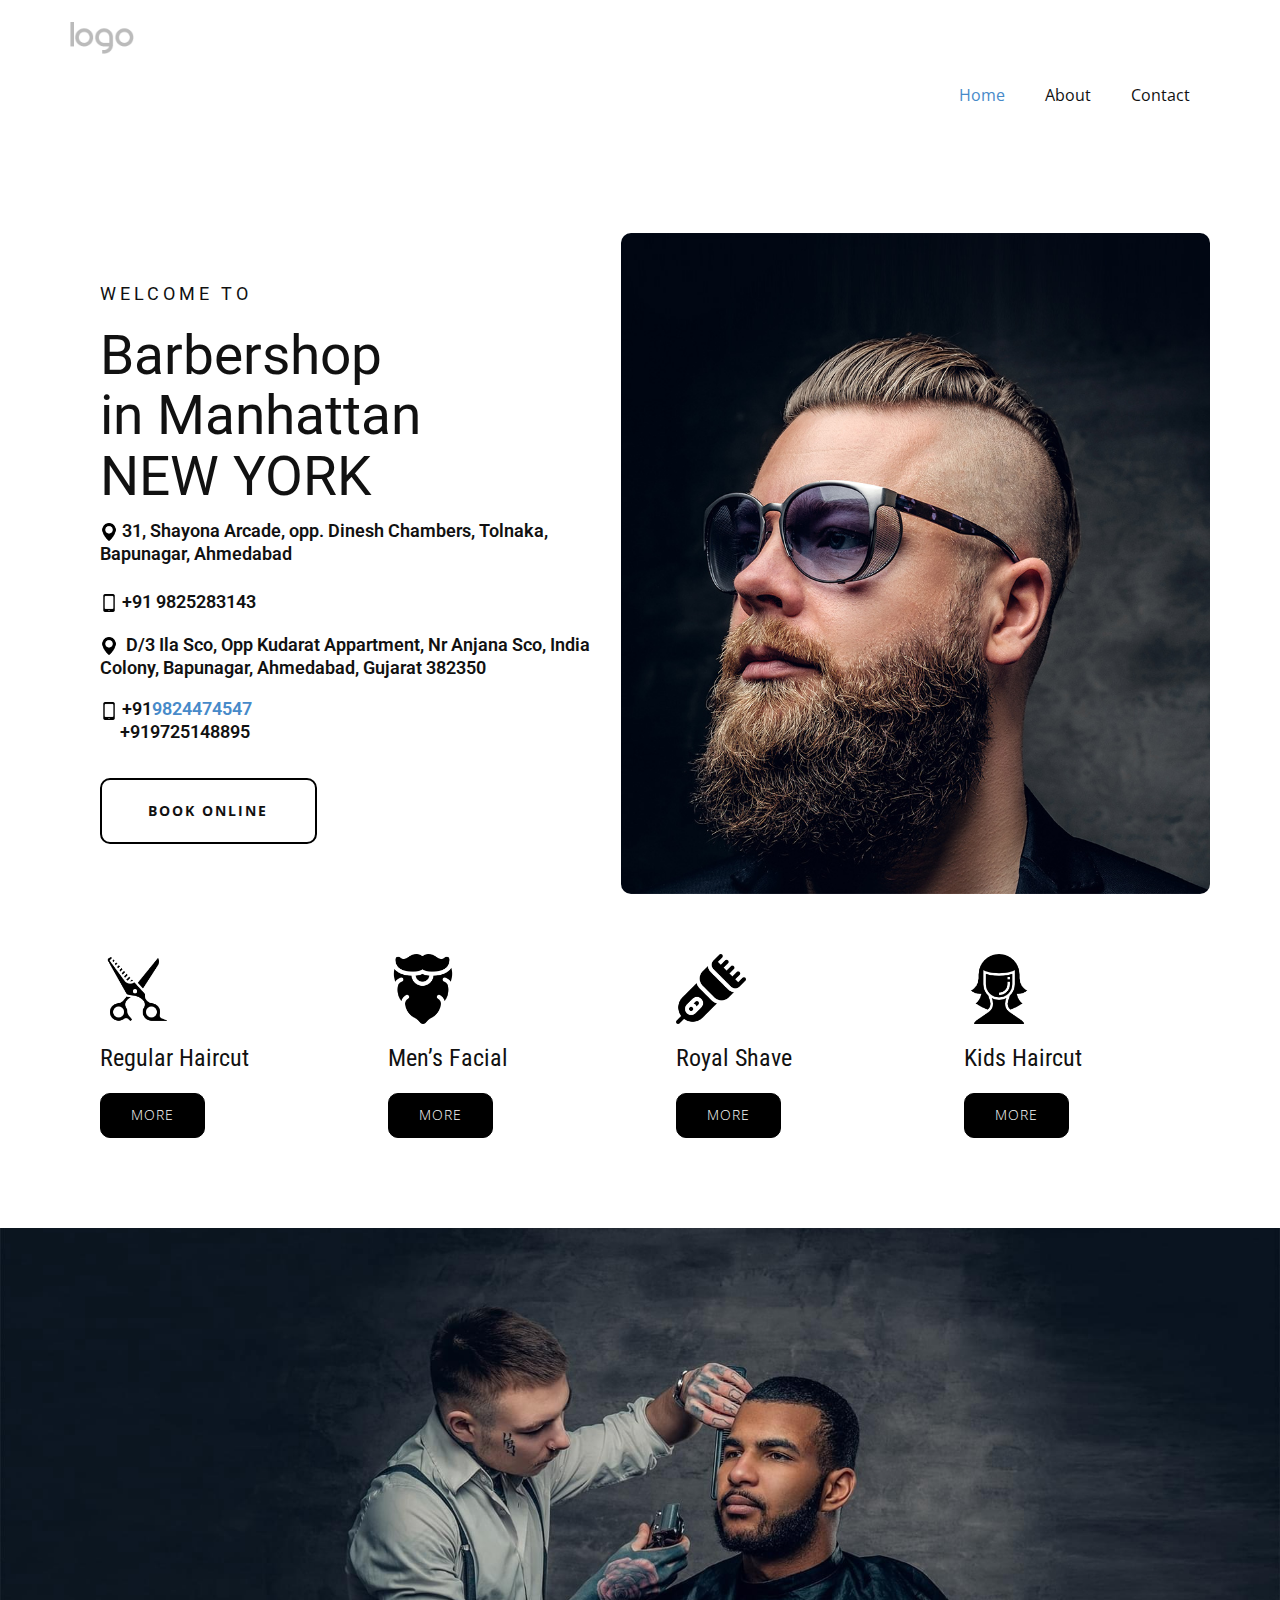
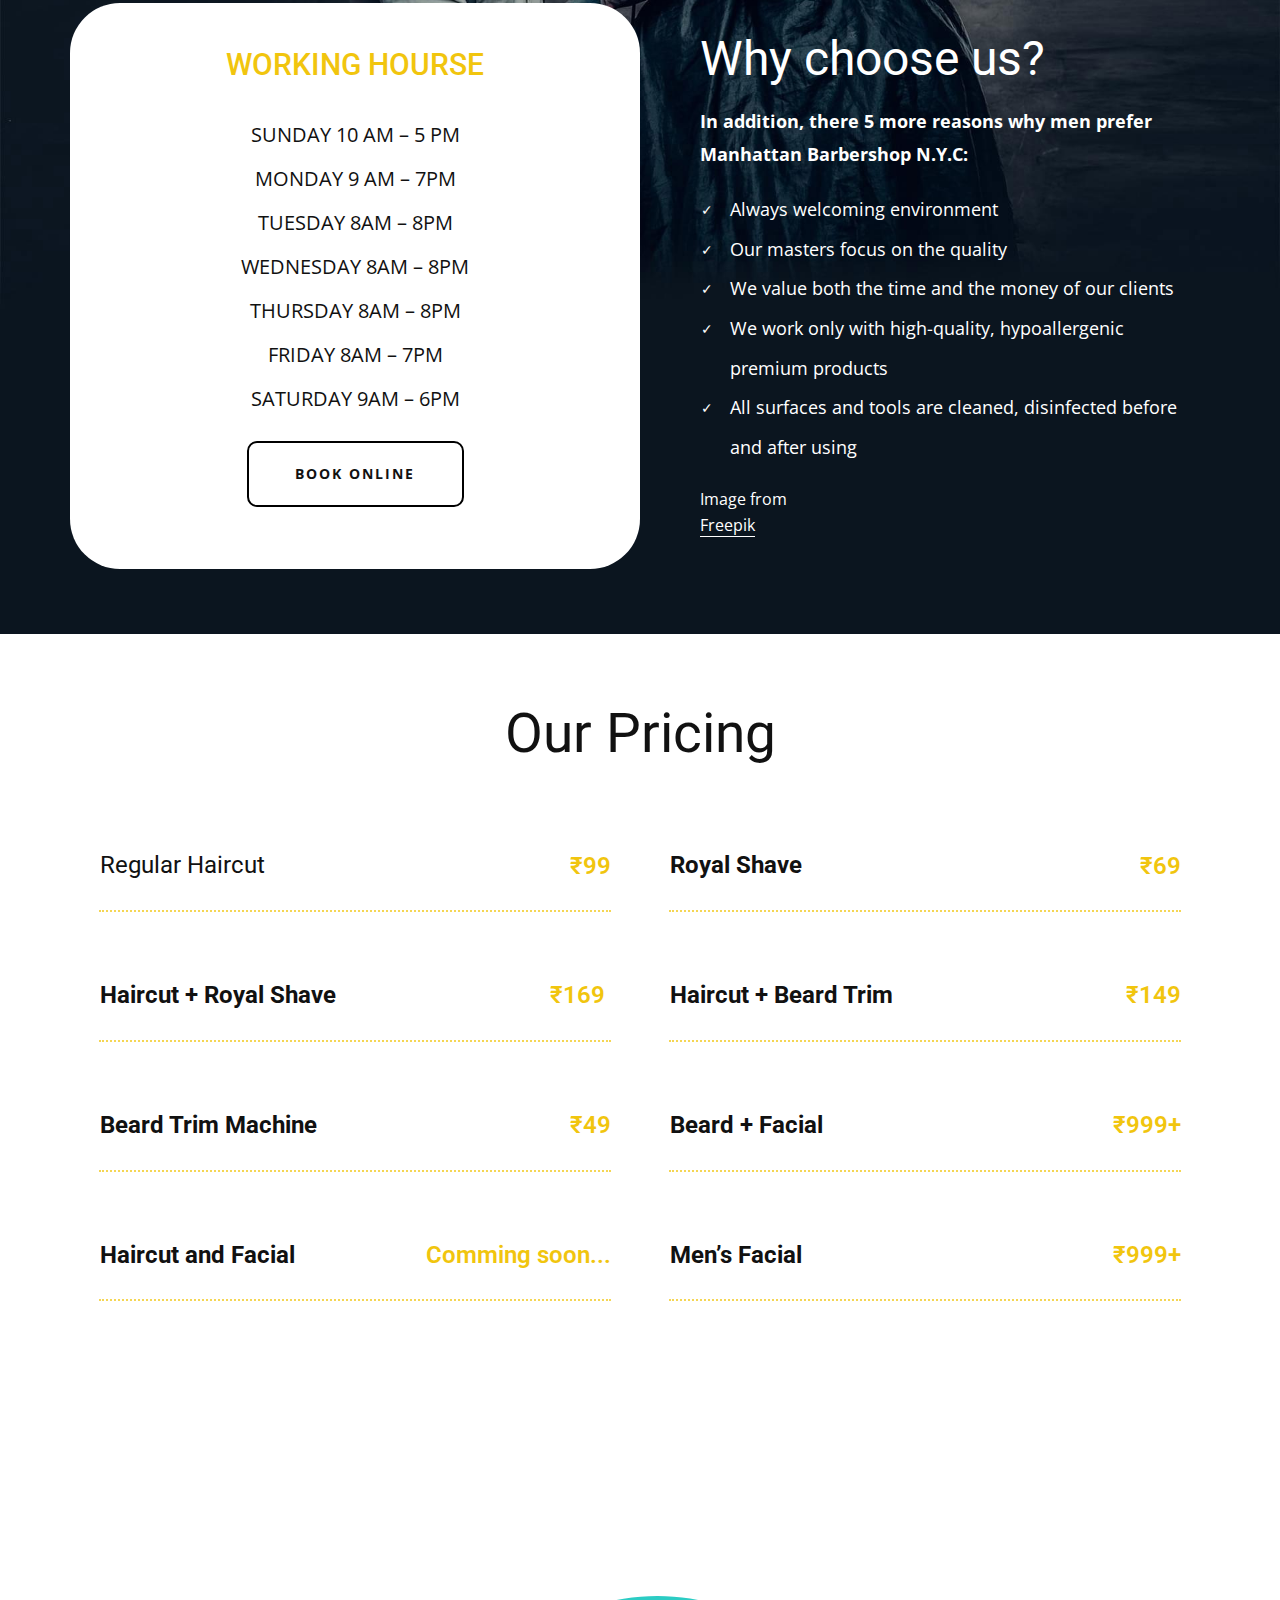
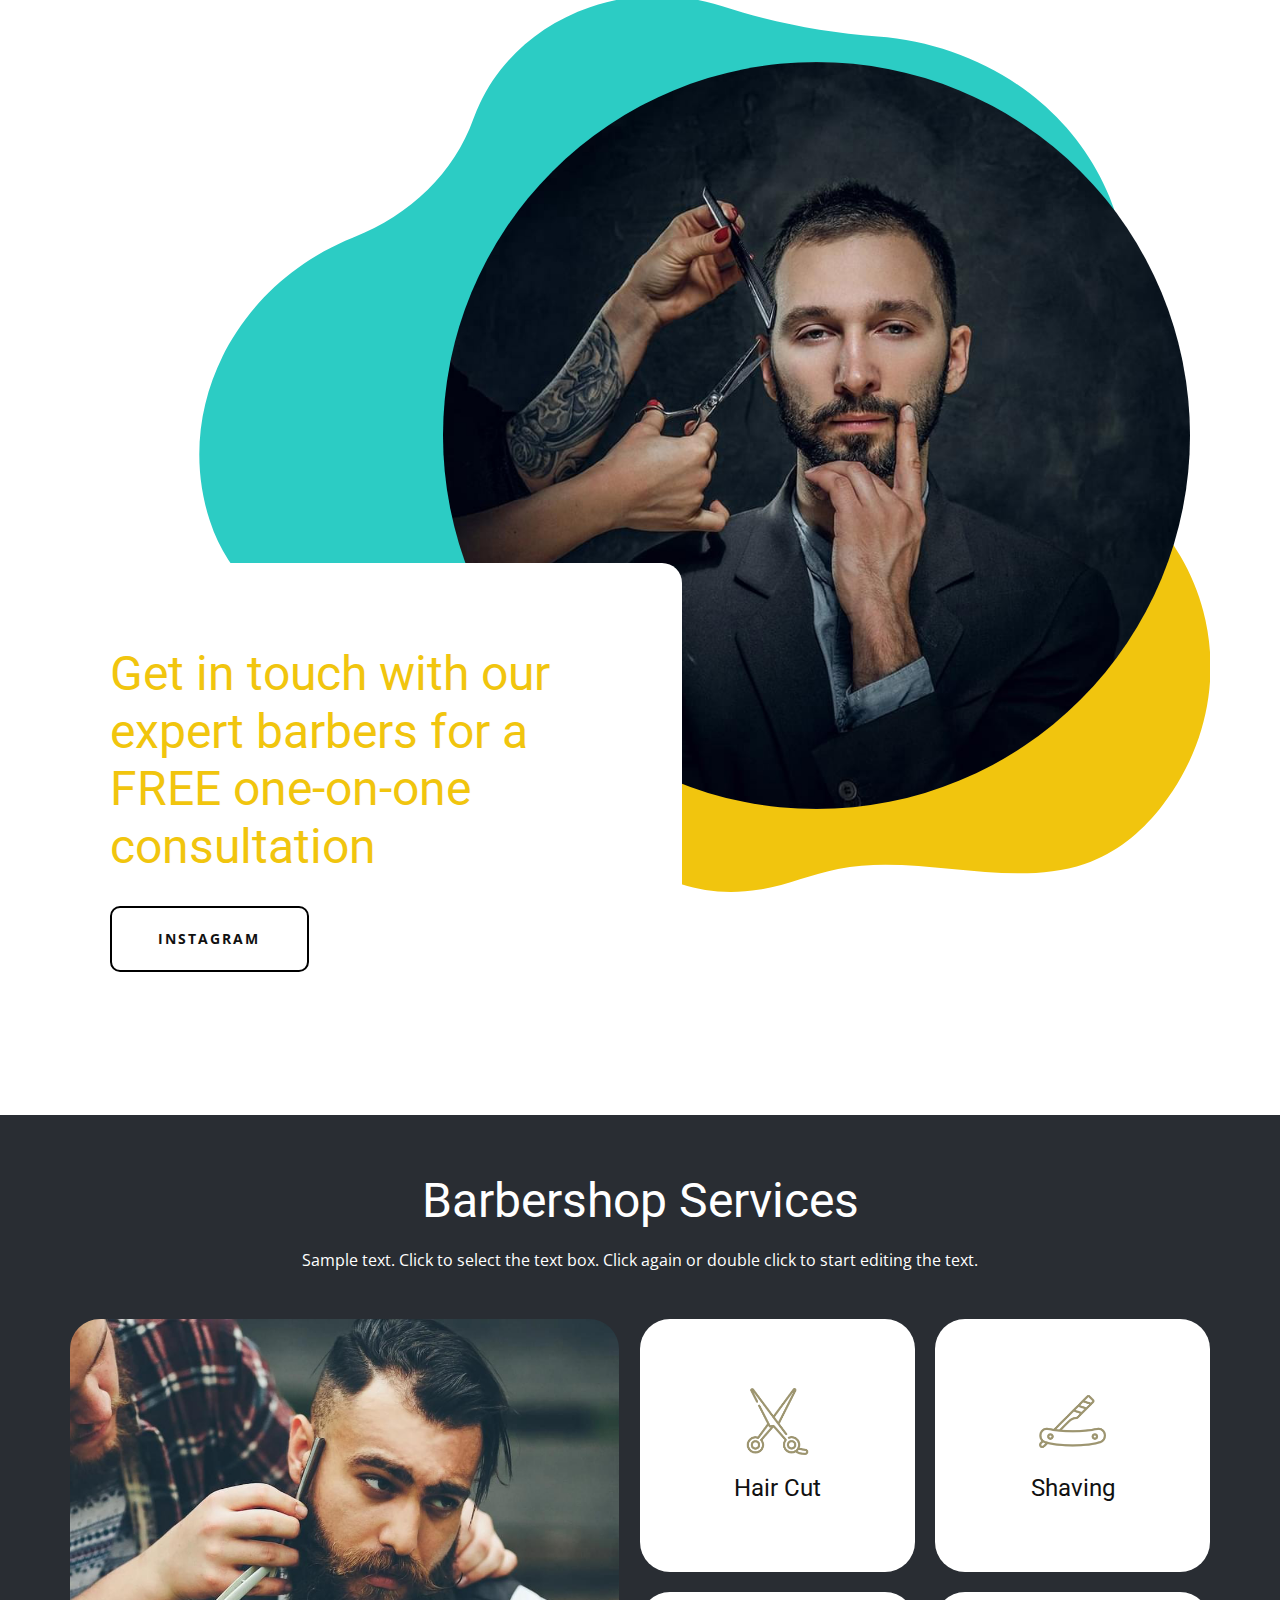
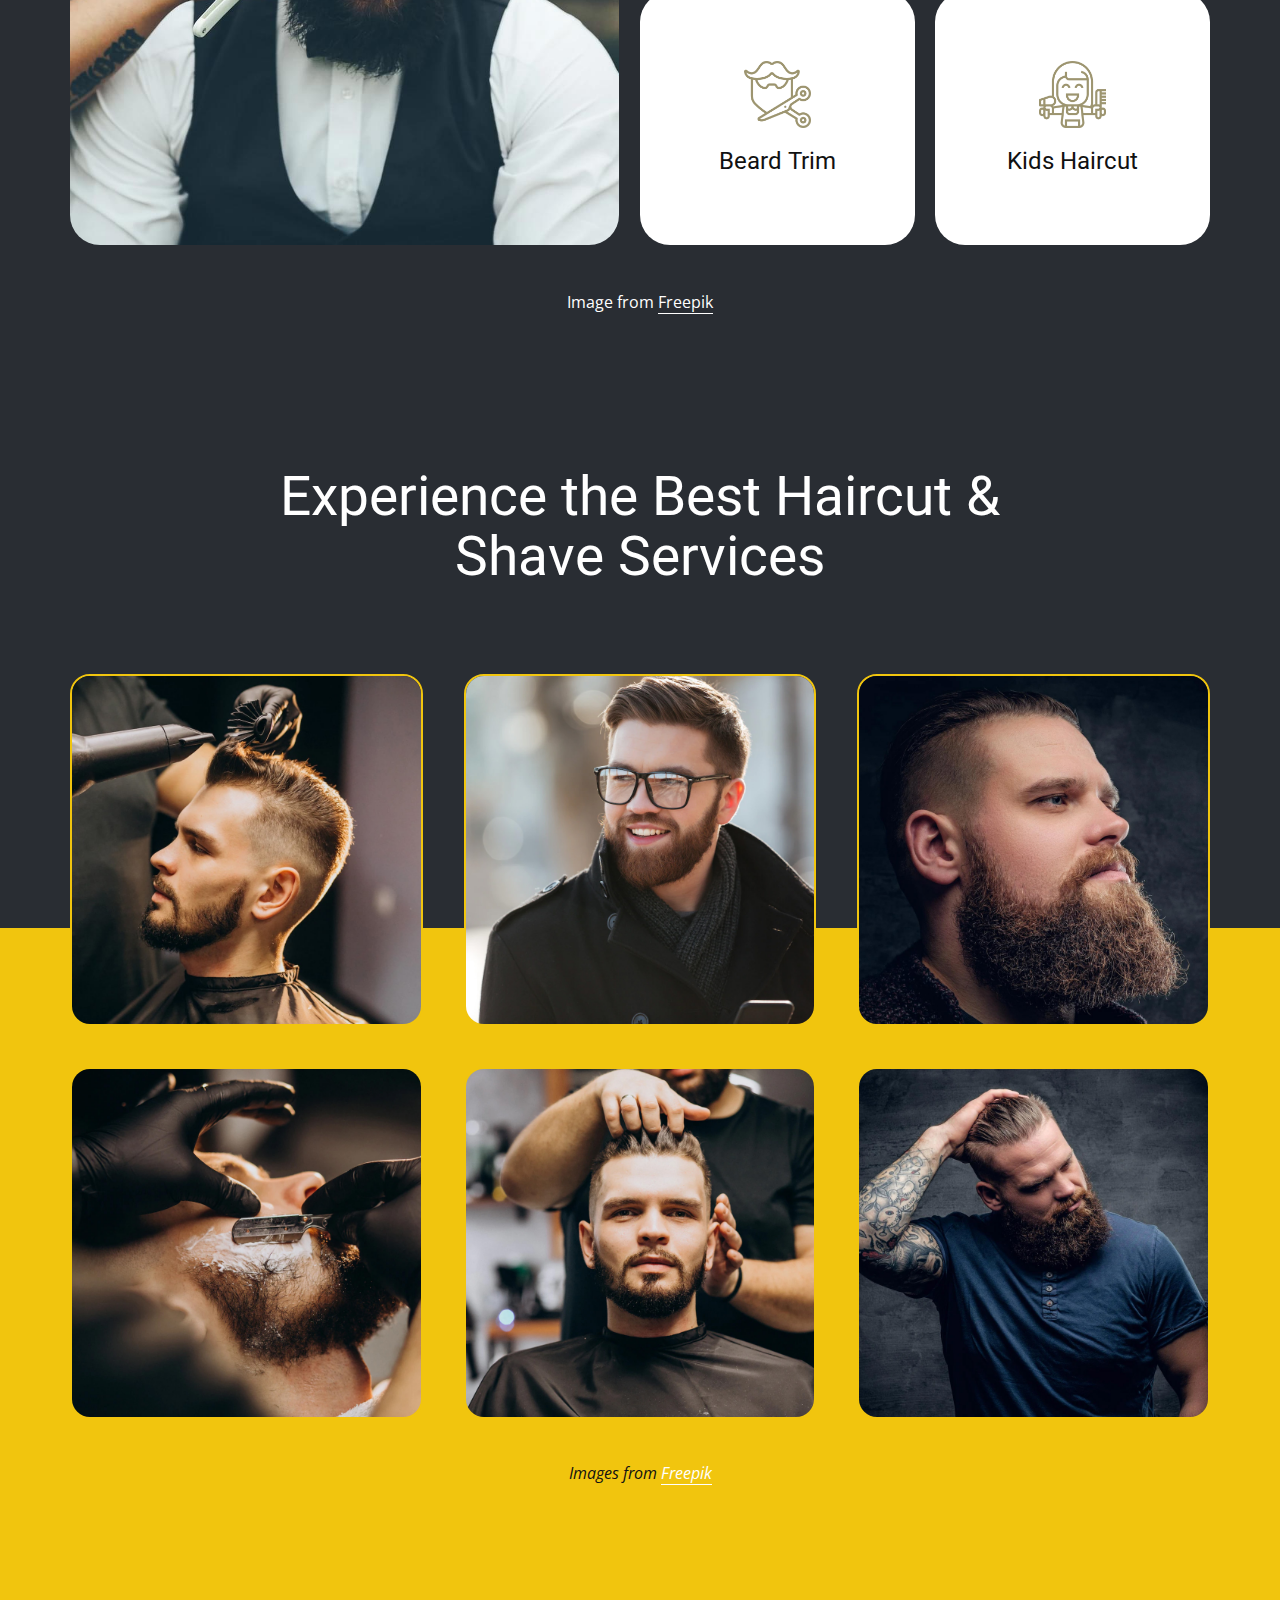
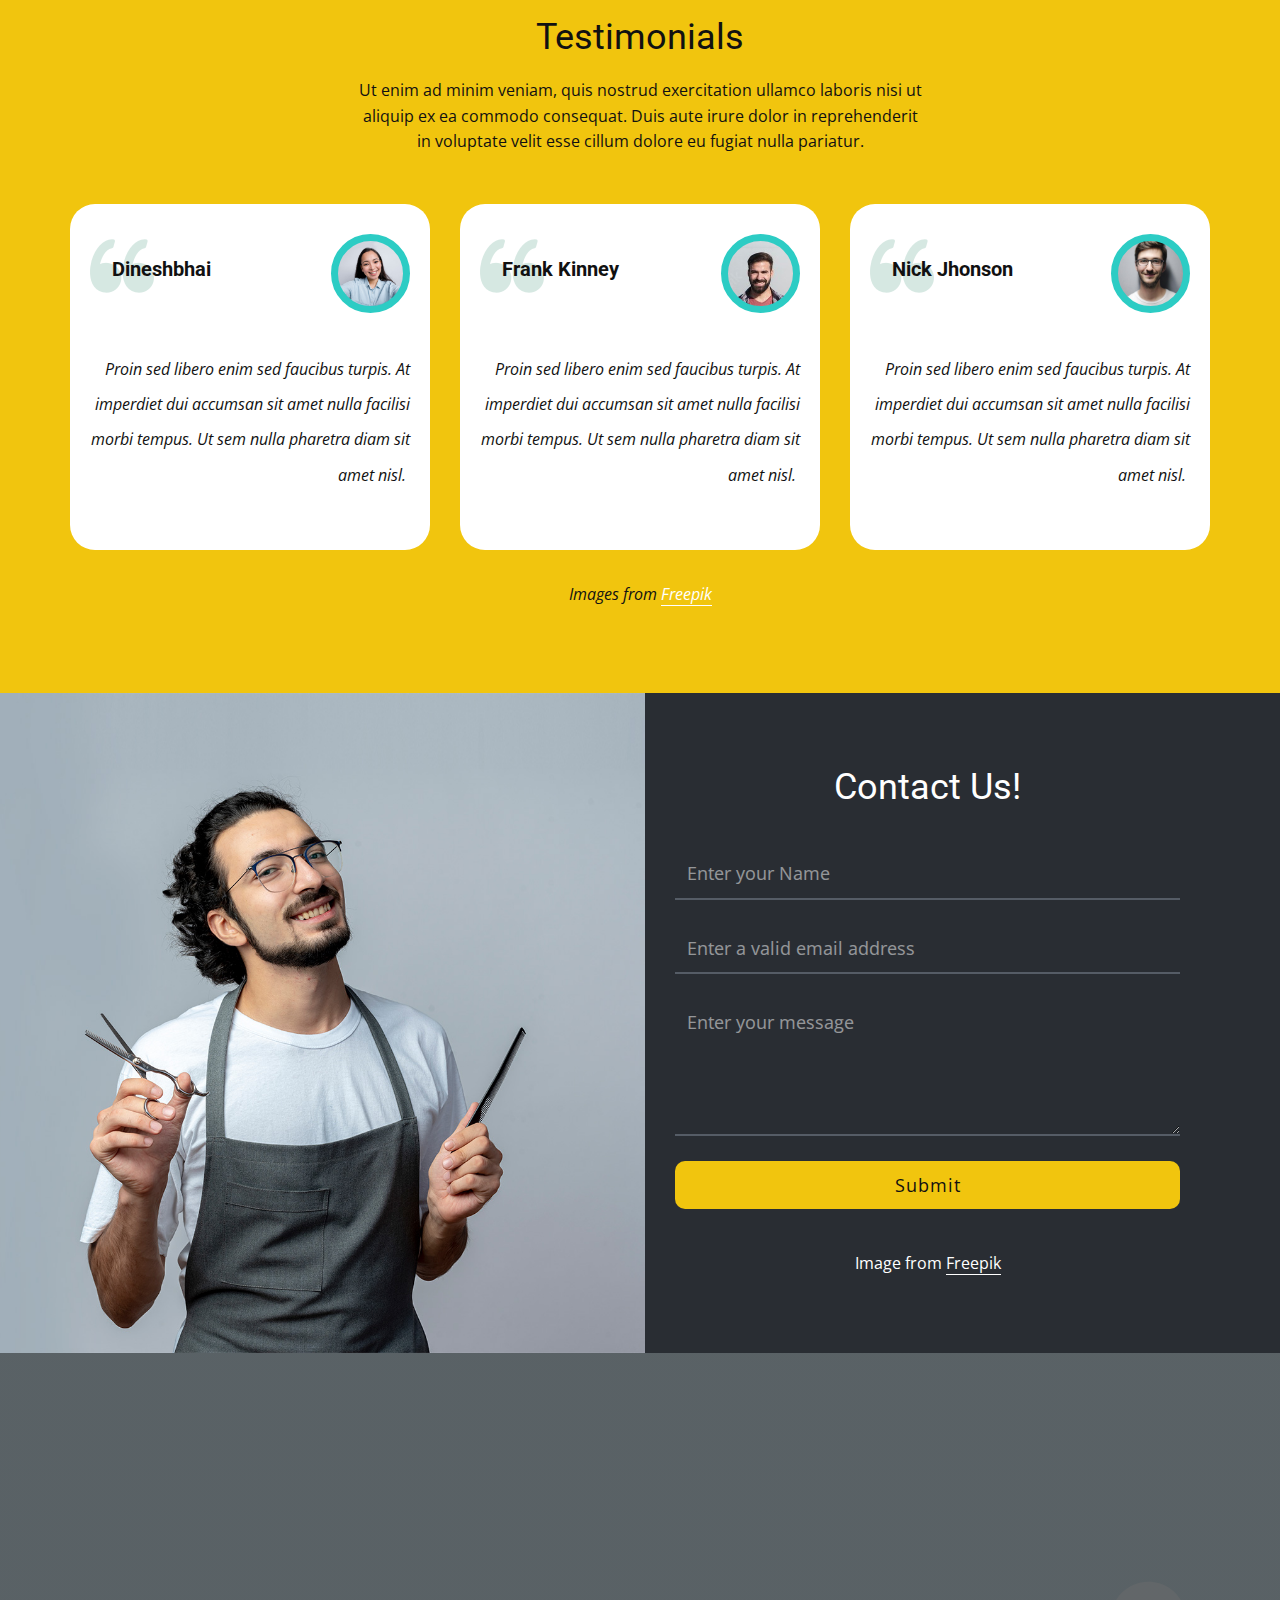
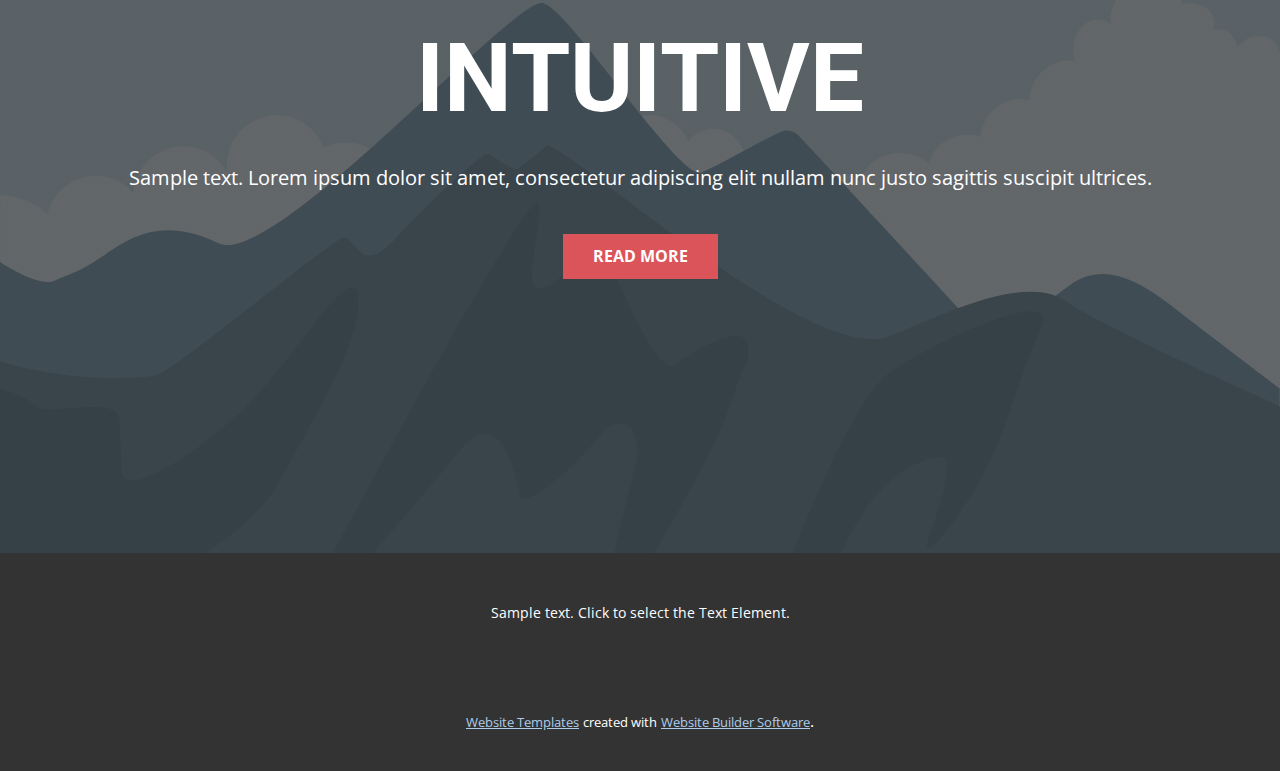
<file: Home.html>
<!DOCTYPE html>
<html style="font-size: 16px;" lang="en"><head>
    <meta name="viewport" content="width=device-width, initial-scale=1.0">
    <meta charset="utf-8">
    <meta name="keywords" content="​Barbershop
in Manhattan
NEW YORK, ​Why choose us?, Our Pricing, ​Barbershop Services, ​Experience the Best Haircut &amp;amp; Shave Services, Testimonials, Contact Us!, INTUITIVE">
    <meta name="description" content="">
    <title>Home</title>
    <link rel="stylesheet" href="nicepage.css" media="screen">
<link rel="stylesheet" href="Home.css" media="screen">
    <script class="u-script" type="text/javascript" src="jquery.js" "="" defer=""></script>
    <script class="u-script" type="text/javascript" src="nicepage.js" "="" defer=""></script>
    <meta name="generator" content="Nicepage 4.15.11, nicepage.com">
    <link id="u-theme-google-font" rel="stylesheet" href="https://fonts.googleapis.com/css?family=Roboto:100,100i,300,300i,400,400i,500,500i,700,700i,900,900i|Open+Sans:300,300i,400,400i,500,500i,600,600i,700,700i,800,800i">
    <link id="u-page-google-font" rel="stylesheet" href="https://fonts.googleapis.com/css?family=Roboto+Condensed:300,300i,400,400i,700,700i">
    
    
    
    
    
    
    
    
    
    
    <script type="application/ld+json">{
		"@context": "http://schema.org",
		"@type": "Organization",
		"name": "",
		"logo": "images/default-logo.png"
}</script>
    <meta name="theme-color" content="#478ac9">
    <meta property="og:title" content="Home">
    <meta property="og:type" content="website">
  </head>
  <body class="u-body u-xl-mode" data-lang="en"><header class="u-clearfix u-header u-header" id="sec-eb19"><div class="u-clearfix u-sheet u-sheet-1">
        <a href="https://nicepage.com" class="u-image u-logo u-image-1">
          <img src="images/default-logo.png" class="u-logo-image u-logo-image-1">
        </a>
        <nav class="u-menu u-menu-dropdown u-offcanvas u-menu-1">
          <div class="menu-collapse" style="font-size: 1rem; letter-spacing: 0px;">
            <a class="u-button-style u-custom-left-right-menu-spacing u-custom-padding-bottom u-custom-top-bottom-menu-spacing u-nav-link u-text-active-palette-1-base u-text-hover-palette-2-base" href="#">
              <svg class="u-svg-link" viewBox="0 0 24 24"><use xmlns:xlink="http://www.w3.org/1999/xlink" xlink:href="#menu-hamburger"></use></svg>
              <svg class="u-svg-content" version="1.1" id="menu-hamburger" viewBox="0 0 16 16" x="0px" y="0px" xmlns:xlink="http://www.w3.org/1999/xlink" xmlns="http://www.w3.org/2000/svg"><g><rect y="1" width="16" height="2"></rect><rect y="7" width="16" height="2"></rect><rect y="13" width="16" height="2"></rect>
</g></svg>
            </a>
          </div>
          <div class="u-nav-container">
            <ul class="u-nav u-unstyled u-nav-1"><li class="u-nav-item"><a class="u-button-style u-nav-link u-text-active-palette-1-base u-text-hover-palette-2-base" href="Home.html" style="padding: 10px 20px;">Home</a>
</li><li class="u-nav-item"><a class="u-button-style u-nav-link u-text-active-palette-1-base u-text-hover-palette-2-base" href="About.html" style="padding: 10px 20px;">About</a>
</li><li class="u-nav-item"><a class="u-button-style u-nav-link u-text-active-palette-1-base u-text-hover-palette-2-base" href="Contact.html" style="padding: 10px 20px;">Contact</a>
</li></ul>
          </div>
          <div class="u-nav-container-collapse">
            <div class="u-black u-container-style u-inner-container-layout u-opacity u-opacity-95 u-sidenav">
              <div class="u-inner-container-layout u-sidenav-overflow">
                <div class="u-menu-close"></div>
                <ul class="u-align-center u-nav u-popupmenu-items u-unstyled u-nav-2"><li class="u-nav-item"><a class="u-button-style u-nav-link" href="Home.html">Home</a>
</li><li class="u-nav-item"><a class="u-button-style u-nav-link" href="About.html">About</a>
</li><li class="u-nav-item"><a class="u-button-style u-nav-link" href="Contact.html">Contact</a>
</li></ul>
              </div>
            </div>
            <div class="u-black u-menu-overlay u-opacity u-opacity-70"></div>
          </div>
        </nav>
      </div></header>
    <section class="u-align-center u-clearfix u-section-1" id="carousel_6e31">
      <div class="u-clearfix u-sheet u-valign-middle u-sheet-1">
        <div class="u-clearfix u-expanded-width u-layout-wrap u-layout-wrap-1">
          <div class="u-layout">
            <div class="u-layout-row">
              <div class="u-align-left u-container-style u-layout-cell u-size-29-lg u-size-29-xl u-size-60-md u-size-60-sm u-size-60-xs u-layout-cell-1">
                <div class="u-container-layout u-valign-middle u-container-layout-1">
                  <h6 class="u-text u-text-1">welcome to</h6>
                  <h1 class="u-text u-text-2">
                    <span style="font-weight: 700;"></span>Barbershop <br>in Manhattan <br>NEW YORK
                  </h1>
                  <h6 class="u-text u-text-3"><span class="u-file-icon u-icon"><img src="images/3179068.png" alt=""></span>&nbsp;​31, Shayona Arcade, opp. Dinesh Chambers, Tolnaka, Bapunagar, Ahmedabad
                  </h6>
                  <h6 class="u-text u-text-4"><span class="u-file-icon u-icon"><img src="images/864731.png" alt=""></span>&nbsp;​+91 9825283143
                  </h6>
                  <h6 class="u-text u-text-5"><span class="u-file-icon u-icon"><img src="images/3179068.png" alt=""></span>&nbsp;​&nbsp;D/3 Ila Sco, Opp Kudarat Appartment, Nr Anjana Sco, India Colony, Bapunagar, Ahmedabad, Gujarat 382350
                  </h6>
                  <h6 class="u-text u-text-6"><span class="u-file-icon u-icon"><img src="images/864731.png" alt=""></span>&nbsp;​+91<a href="https://www.google.com/search?q=choice%20hair%20salon&amp;rlz=1C1RXQR_enIN1015IN1016&amp;oq=choicehairsalon&amp;aqs=chrome..69i57j0i13i457j46i175i199i402j0i13l2j0i13i30j69i60l2.3361j0j7&amp;sourceid=chrome&amp;ie=UTF-8&amp;tbs=lf:1,lf_ui:14&amp;tbm=lcl&amp;sxsrf=ALiCzsZ-aoUSp9YklLcFD0k8JjOuKfmczg:1659596023281&amp;rflfq=1&amp;num=10&amp;rldimm=17184330009573138754&amp;lqi=ChFjaG9pY2UgaGFpciBzYWxvbkjMuqmHy6uAgAhaHxAAEAEQAhgAGAEYAiIRY2hvaWNlIGhhaXIgc2Fsb26SAQpoYWlyX3NhbG9umgEkQ2hkRFNVaE5NRzluUzBWSlEwRm5TVVJYTlhCWFRERm5SUkFC&amp;ved=2ahUKEwinpsD7zKz5AhVARWwGHXxVA9MQvS56BAgFEAE&amp;sa=X&amp;rlst=f#" class="u-active-none u-border-none u-btn u-button-style u-hover-none u-none u-text-palette-1-base u-btn-1">9824474547</a>
                    <br>&nbsp; &nbsp; &nbsp;+919725148895
                  </h6>
                  <a href="tel:9825283143" class="u-active-black u-align-center u-border-2 u-border-active-black u-border-black u-border-hover-black u-btn u-btn-round u-button-style u-hover-black u-none u-radius-10 u-text-active-white u-text-body-color u-text-hover-white u-btn-2">Book Online</a>
                </div>
              </div>
              <div class="u-align-left u-container-style u-image u-layout-cell u-radius-10 u-size-31-lg u-size-31-xl u-size-60-md u-size-60-sm u-size-60-xs u-image-1" data-image-width="1000" data-image-height="983">
                <div class="u-container-layout u-container-layout-2"></div>
              </div>
            </div>
          </div>
        </div>
        <div class="u-expanded-width u-list u-list-1">
          <div class="u-repeater u-repeater-1">
            <div class="u-align-left u-container-style u-list-item u-repeater-item u-white u-list-item-1">
              <div class="u-container-layout u-similar-container u-container-layout-3"><span class="u-file-icon u-icon u-icon-5"><img src="images/2752732.png" alt=""></span>
                <h4 class="u-custom-font u-font-roboto-condensed u-text u-text-7"> Regular Haircut</h4>
                <a href="https://nicepage.com/c/sports-html-templates" class="u-active-grey-70 u-black u-border-1 u-border-active-grey-70 u-border-black u-border-hover-grey-70 u-btn u-btn-round u-button-style u-hover-grey-70 u-radius-10 u-text-body-alt-color u-text-hover-white u-btn-3">more</a>
              </div>
            </div>
            <div class="u-align-left u-container-style u-list-item u-repeater-item u-video-cover u-white">
              <div class="u-container-layout u-similar-container u-container-layout-4"><span class="u-file-icon u-icon u-icon-6"><img src="images/2541129.png" alt=""></span>
                <h4 class="u-custom-font u-font-roboto-condensed u-text u-text-8"> Men’s Facial </h4>
                <a href="https://nicepage.com/k/teacher-website-templates" class="u-active-grey-70 u-black u-border-1 u-border-active-grey-70 u-border-black u-border-hover-grey-70 u-btn u-btn-round u-button-style u-hover-grey-70 u-radius-10 u-text-body-alt-color u-text-hover-white u-btn-4">more</a>
              </div>
            </div>
            <div class="u-align-left u-container-style u-list-item u-repeater-item u-video-cover u-white">
              <div class="u-container-layout u-similar-container u-container-layout-5"><span class="u-file-icon u-icon u-icon-7"><img src="images/3583024.png" alt=""></span>
                <h4 class="u-custom-font u-font-roboto-condensed u-text u-text-9"> Royal Shave</h4>
                <a href="https://nicepage.review" class="u-active-grey-70 u-black u-border-1 u-border-active-grey-70 u-border-black u-border-hover-grey-70 u-btn u-btn-round u-button-style u-hover-grey-70 u-radius-10 u-text-body-alt-color u-text-hover-white u-btn-5">more</a>
              </div>
            </div>
            <div class="u-align-left u-container-style u-list-item u-repeater-item u-video-cover u-white">
              <div class="u-container-layout u-similar-container u-container-layout-6"><span class="u-file-icon u-icon u-icon-8"><img src="images/1122854.png" alt=""></span>
                <h4 class="u-custom-font u-font-roboto-condensed u-text u-text-10">Kids Haircut</h4>
                <a href="https://nicepage.com/k/chart-html-templates" class="u-active-grey-70 u-black u-border-1 u-border-active-grey-70 u-border-black u-border-hover-grey-70 u-btn u-btn-round u-button-style u-hover-grey-70 u-radius-10 u-text-body-alt-color u-text-hover-white u-btn-6">more</a>
              </div>
            </div>
          </div>
        </div>
      </div>
    </section>
    <section class="u-align-center u-clearfix u-image u-section-2" id="carousel_d916" data-image-width="1920" data-image-height="1048">
      <img class="u-expanded-width u-image u-image-1" src="images/vbbvb.jpg" data-image-width="1920" data-image-height="1048">
      <div class="u-clearfix u-gutter-0 u-layout-wrap u-layout-wrap-1">
        <div class="u-layout">
          <div class="u-layout-row">
            <div class="u-align-center u-container-style u-layout-cell u-radius-50 u-size-30-lg u-size-30-xl u-size-60-md u-size-60-sm u-size-60-xs u-white u-layout-cell-1">
              <div class="u-container-layout u-container-layout-1">
                <h4 class="u-text u-text-default u-text-palette-3-base u-text-1">Working Hourse</h4>
                <p class="u-text u-text-default u-text-2"> SUNDAY 10 AM – 5 PM <br>MONDAY 9 AM – 7PM <br>TUESDAY 8AM – 8PM <br>WEDNESDAY 8AM – 8PM <br>THURSDAY 8AM – 8PM <br>FRIDAY 8AM – 7PM <br>SATURDAY 9AM – 6PM
                </p>
                <a href="https://nicepage.com/c/fashion-beauty-website-templates" class="u-active-black u-align-center u-border-2 u-border-active-black u-border-black u-border-hover-black u-btn u-btn-round u-button-style u-hover-black u-none u-radius-10 u-text-active-white u-text-body-color u-text-hover-white u-btn-1">Book Online</a>
              </div>
            </div>
            <div class="u-container-style u-layout-cell u-shape-round u-size-30-lg u-size-30-xl u-size-60-md u-size-60-sm u-size-60-xs u-layout-cell-2">
              <div class="u-container-layout u-valign-top u-container-layout-2">
                <h2 class="u-text u-text-body-alt-color u-text-3"> Why choose us?</h2>
                <p class="u-text u-text-body-alt-color u-text-4"> In addition, there 5 more reasons why men prefer Manhattan Barbershop N.Y.C: </p>
                <ul class="u-custom-list u-file-icon u-text u-text-body-alt-color u-text-5">
                  <li style="padding-left: 10px;">
                    <div class="u-list-icon">
                      <div xmlns="http://www.w3.org/2000/svg" xmlns:xlink="http://www.w3.org/1999/xlink" version="1.1" xml:space="preserve" class="u-svg-content">✓</div>
                    </div>Always welcoming environment
                  </li>
                  <li style="padding-left: 10px;">
                    <div class="u-list-icon">
                      <div xmlns="http://www.w3.org/2000/svg" xmlns:xlink="http://www.w3.org/1999/xlink" version="1.1" xml:space="preserve" class="u-svg-content">✓</div>
                    </div>Our masters focus on the quality
                  </li>
                  <li style="padding-left: 10px;">
                    <div class="u-list-icon">
                      <div xmlns="http://www.w3.org/2000/svg" xmlns:xlink="http://www.w3.org/1999/xlink" version="1.1" xml:space="preserve" class="u-svg-content">✓</div>
                    </div>We value both the time and the money of our clients
                  </li>
                  <li style="padding-left: 10px;">
                    <div class="u-list-icon">
                      <div xmlns="http://www.w3.org/2000/svg" xmlns:xlink="http://www.w3.org/1999/xlink" version="1.1" xml:space="preserve" class="u-svg-content">✓</div>
                    </div>We work only with high-quality, hypoallergenic premium products
                  </li>
                  <li style="padding-left: 10px;">
                    <div class="u-list-icon">
                      <div xmlns="http://www.w3.org/2000/svg" xmlns:xlink="http://www.w3.org/1999/xlink" version="1.1" xml:space="preserve" class="u-svg-content">✓</div>
                    </div>All surfaces and tools are cleaned, disinfected before and after using
                  </li>
                </ul>
                <p class="u-text u-text-body-alt-color u-text-6">Image from <a href="https://www.freepik.com/photos/background" class="u-active-none u-border-1 u-border-active-palette-4-base u-border-hover-palette-4-base u-border-no-left u-border-no-right u-border-no-top u-border-white u-bottom-left-radius-0 u-bottom-right-radius-0 u-btn u-button-link u-button-style u-hover-none u-none u-radius-0 u-text-body-alt-color u-top-left-radius-0 u-top-right-radius-0 u-btn-2" target="_blank">Freepik</a>
                </p>
              </div>
            </div>
          </div>
        </div>
      </div>
    </section>
    <section class="u-align-center u-clearfix u-white u-section-3" id="carousel_ba2e">
      <div class="u-clearfix u-sheet u-valign-middle u-sheet-1">
        <h2 class="u-text u-text-default u-text-1">Our Pricing</h2>
        <div class="u-expanded-width u-list u-list-1">
          <div class="u-repeater u-repeater-1">
            <div class="u-container-style u-list-item u-repeater-item u-white u-list-item-1">
              <div class="u-container-layout u-similar-container u-container-layout-1">
                <h4 class="u-text u-text-default u-text-palette-3-base u-text-2"> ₹99</h4>
                <h4 class="u-text u-text-default u-text-3"> Regular Haircut</h4>
                <div class="u-border-2 u-border-palette-3-light-1 u-expanded-width u-line u-line-horizontal u-line-1"></div>
              </div>
            </div>
            <div class="u-container-style u-list-item u-repeater-item u-video-cover u-white">
              <div class="u-container-layout u-similar-container u-container-layout-2">
                <h4 class="u-text u-text-default u-text-palette-3-base u-text-4">₹69</h4>
                <h4 class="u-text u-text-default u-text-5"> Royal Shave</h4>
                <div class="u-border-2 u-border-palette-3-light-1 u-expanded-width u-line u-line-horizontal u-line-2"></div>
              </div>
            </div>
            <div class="u-container-style u-list-item u-repeater-item u-video-cover u-white">
              <div class="u-container-layout u-similar-container u-container-layout-3">
                <h4 class="u-text u-text-default u-text-palette-3-base u-text-6"> ₹169&nbsp;<br>
                </h4>
                <h4 class="u-text u-text-default u-text-7"> Haircut + Royal Shave</h4>
                <div class="u-border-2 u-border-palette-3-light-1 u-expanded-width u-line u-line-horizontal u-line-3"></div>
              </div>
            </div>
            <div class="u-container-style u-list-item u-repeater-item u-video-cover u-white">
              <div class="u-container-layout u-similar-container u-container-layout-4">
                <h4 class="u-text u-text-default u-text-palette-3-base u-text-8">₹149</h4>
                <h4 class="u-text u-text-default u-text-9"> Haircut + Beard Trim</h4>
                <div class="u-border-2 u-border-palette-3-light-1 u-expanded-width u-line u-line-horizontal u-line-4"></div>
              </div>
            </div>
            <div class="u-container-style u-list-item u-repeater-item u-video-cover u-white">
              <div class="u-container-layout u-similar-container u-container-layout-5">
                <h4 class="u-text u-text-default u-text-palette-3-base u-text-10">₹49</h4>
                <h4 class="u-text u-text-default u-text-11"> Beard Trim Machine </h4>
                <div class="u-border-2 u-border-palette-3-light-1 u-expanded-width u-line u-line-horizontal u-line-5"></div>
              </div>
            </div>
            <div class="u-container-style u-list-item u-repeater-item u-video-cover u-white">
              <div class="u-container-layout u-similar-container u-container-layout-6">
                <h4 class="u-text u-text-default u-text-palette-3-base u-text-12">₹999+</h4>
                <h4 class="u-text u-text-default u-text-13"> Beard + Facial</h4>
                <div class="u-border-2 u-border-palette-3-light-1 u-expanded-width u-line u-line-horizontal u-line-6"></div>
              </div>
            </div>
            <div class="u-container-style u-list-item u-repeater-item u-video-cover u-white">
              <div class="u-container-layout u-similar-container u-container-layout-7">
                <h4 class="u-text u-text-default u-text-palette-3-base u-text-14">Comming soon...</h4>
                <h4 class="u-text u-text-default u-text-15"> Haircut and Facial</h4>
                <div class="u-border-2 u-border-palette-3-light-1 u-expanded-width u-line u-line-horizontal u-line-7"></div>
              </div>
            </div>
            <div class="u-container-style u-list-item u-repeater-item u-video-cover u-white">
              <div class="u-container-layout u-similar-container u-container-layout-8">
                <h4 class="u-text u-text-default u-text-palette-3-base u-text-16">₹999+</h4>
                <h4 class="u-text u-text-default u-text-17"> Men’s Facial&nbsp;</h4>
                <div class="u-border-2 u-border-palette-3-light-1 u-expanded-width u-line u-line-horizontal u-line-8"></div>
              </div>
            </div>
          </div>
        </div>
        <p class="u-text u-text-default u-text-18" data-animation-name="customAnimationIn" data-animation-duration="1500" data-animation-delay="500">Image from <a href="https://www.freepik.com/photos/man" class="u-active-none u-border-1 u-border-active-palette-3-base u-border-black u-border-hover-palette-3-base u-border-no-left u-border-no-right u-border-no-top u-bottom-left-radius-0 u-bottom-right-radius-0 u-btn u-button-link u-button-style u-hover-none u-none u-radius-0 u-text-active-palette-3-base u-text-body-color u-text-hover-palette-3-base u-top-left-radius-0 u-top-right-radius-0 u-btn-1" target="_blank">Freepik</a>
        </p>
      </div>
    </section>
    <section class="u-align-center u-clearfix u-section-4" id="carousel_b84f">
      <div class="u-clearfix u-sheet u-valign-middle-md u-valign-middle-sm u-valign-middle-xs u-sheet-1">
        <div class="u-shape u-shape-svg u-text-palette-3-base u-shape-1">
          <svg class="u-svg-link" preserveAspectRatio="none" viewBox="0 0 160 160" style=""><use xmlns:xlink="http://www.w3.org/1999/xlink" xlink:href="#svg-fff5"></use></svg>
          <svg class="u-svg-content" viewBox="0 0 160 160" x="0px" y="0px" id="svg-fff5" style="enable-background:new 0 0 160 160;"><path d="M10.3,39.9c-18.2,24.9-9.2,62.5,4,87.4c8.2,15.4,23,36.1,48.6,32.2c5.8-0.9,11.1-3.2,16.9-4.3c17.8-3.4,37.9,4.7,54.5-1.5
	c6.6-2.5,11.6-6.9,15.5-11.8c12.2-15.3,13.7-35.6,3.8-51.9c-6.9-11.5-19-20.9-23.6-33.1c-4.5-11.9-1.4-24.9-4.7-37.1
	C121.1,5,103.7-5.6,85.7,3.1c-6.8,3.3-12.6,7.7-20,10.2C58,15.9,49.5,16.6,41.6,19C26.8,23.6,16.7,31,10.3,39.9z"></path></svg>
        </div>
        <div class="u-shape u-shape-svg u-text-palette-4-base u-shape-2">
          <svg class="u-svg-link" preserveAspectRatio="none" viewBox="0 0 160 150" style=""><use xmlns:xlink="http://www.w3.org/1999/xlink" xlink:href="#svg-6f70"></use></svg>
          <svg class="u-svg-content" viewBox="0 0 160 150" x="0px" y="0px" id="svg-6f70"><path d="M43.2,126.9c14.2,1.3,27.6,7,39.1,15.6c8.3,6.1,19.4,10.3,32.7,5.3c11.7-4.4,18.6-17.4,21-30.2c2.6-13.3,8.1-25.9,15.7-37.1
	c8.3-12.1,10.8-27.9,5.3-42.7C150.5,20.3,134.6,9,117,7.6C107.9,6.9,98.8,5,90.1,1.9C83-0.6,75-0.7,67.4,2.1
	c-9.9,3.7-17,11.6-20.1,21c-3.3,10.1-10.9,18-20.6,22.2c-0.1,0-0.1,0.1-0.2,0.1c-20.3,8.9-31,32-24.6,53.2
	C6.9,115.6,25.2,125.2,43.2,126.9z"></path></svg>
        </div>
        <div class="u-image u-image-circle u-image-1" data-image-width="965" data-image-height="928"></div>
        <div class="u-container-style u-expanded-width-xs u-group u-radius-20 u-shape-round u-white u-group-1">
          <div class="u-container-layout u-valign-middle u-container-layout-1">
            <h3 class="u-text u-text-palette-3-base u-text-1"> Get in touch with our expert barbers for a FREE one-on-one consultation&nbsp;</h3>
            <a href="https://www.instagram.com/dinesh.sitapara/?igshid=4h8gd0jfd0qn" class="u-active-black u-align-center u-border-2 u-border-active-black u-border-black u-border-hover-black u-btn u-btn-round u-button-style u-hover-black u-none u-radius-10 u-text-active-white u-text-body-color u-text-hover-white u-btn-1">Instagram</a>
          </div>
        </div>
      </div>
    </section>
    <section class="u-align-center u-clearfix u-palette-5-dark-3 u-section-5" id="carousel_9b2a">
      <div class="u-clearfix u-sheet u-valign-middle u-sheet-1">
        <h2 class="u-text u-text-default u-text-1"> Barbershop Services</h2>
        <p class="u-text u-text-default u-text-2">Sample text. Click to select the text box. Click again or double click to start editing the text.</p>
        <img alt="" class="u-expanded-width-md u-expanded-width-sm u-expanded-width-xs u-image u-image-round u-radius-30 u-image-1" data-image-width="1380" data-image-height="920" src="images/c09e9d5c-5fb1-4f58-9cc4-2eb6529bd9e1.jpg">
        <div class="u-expanded-width-md u-expanded-width-sm u-expanded-width-xs u-list u-list-1">
          <div class="u-repeater u-repeater-1">
            <div class="u-align-center u-container-style u-list-item u-radius-30 u-repeater-item u-shape-round u-white u-list-item-1">
              <div class="u-container-layout u-similar-container u-valign-middle u-container-layout-1"><span class="u-file-icon u-icon u-text-palette-3-base u-icon-1"><img src="images/372204.png" alt=""></span>
                <h4 class="u-text u-text-default u-text-3">Hair Cut</h4>
              </div>
            </div>
            <div class="u-align-center u-container-style u-list-item u-radius-30 u-repeater-item u-shape-round u-white u-list-item-2">
              <div class="u-container-layout u-similar-container u-valign-middle u-container-layout-2"><span class="u-file-icon u-icon u-text-palette-3-base u-icon-2"><img src="images/775399.png" alt=""></span>
                <h4 class="u-text u-text-default u-text-4"> Shaving</h4>
              </div>
            </div>
            <div class="u-align-center u-container-style u-list-item u-radius-30 u-repeater-item u-shape-round u-white u-list-item-3">
              <div class="u-container-layout u-similar-container u-valign-middle u-container-layout-3"><span class="u-file-icon u-icon u-text-palette-3-base u-icon-3"><img src="images/6019017.png" alt=""></span>
                <h4 class="u-text u-text-default u-text-5"> Beard Trim</h4>
              </div>
            </div>
            <div class="u-align-center u-container-style u-list-item u-radius-30 u-repeater-item u-shape-round u-white u-list-item-4">
              <div class="u-container-layout u-similar-container u-valign-middle u-container-layout-4"><span class="u-file-icon u-icon u-text-palette-3-base u-icon-4"><img src="images/4632580.png" alt=""></span>
                <h4 class="u-text u-text-default u-text-6"> Kids Haircut</h4>
              </div>
            </div>
          </div>
        </div>
        <p class="u-text u-text-default u-text-7">Image from <a href="https://www.freepik.com/photos/man-hair-style" class="u-active-none u-border-1 u-border-active-palette-4-base u-border-hover-palette-4-base u-border-no-left u-border-no-right u-border-no-top u-border-white u-bottom-left-radius-0 u-bottom-right-radius-0 u-btn u-button-link u-button-style u-hover-none u-none u-radius-0 u-text-body-alt-color u-top-left-radius-0 u-top-right-radius-0 u-btn-1" target="_blank">Freepik</a>
        </p>
      </div>
    </section>
    <section class="u-align-center u-clearfix u-palette-3-base u-section-6" id="carousel_cf3e">
      <div class="u-expanded-width u-palette-5-dark-3 u-shape u-shape-rectangle u-shape-1"></div>
      <div class="u-align-center u-container-style u-group u-shape-rectangle u-group-1">
        <div class="u-container-layout u-valign-middle-md u-valign-middle-sm u-valign-middle-xs">
          <h2 class="u-align-center u-text u-text-body-alt-color u-text-1"> Experience the Best Haircut &amp; Shave Services</h2>
        </div>
      </div>
      <div class="u-gallery u-layout-grid u-lightbox u-show-text-on-hover u-gallery-1">
        <div class="u-gallery-inner u-gallery-inner-1">
          <div class="u-border-2 u-border-palette-3-base u-effect-fade u-effect-hover-zoom u-gallery-item u-radius-20 u-shape-round">
            <div class="u-back-slide" data-image-width="986" data-image-height="920">
              <img class="u-back-image u-expanded" src="images/a-min.jpg">
            </div>
            <div class="u-over-slide u-shading u-over-slide-1">
              <h3 class="u-gallery-heading"></h3>
              <p class="u-gallery-text"></p>
            </div>
          </div>
          <div class="u-border-2 u-border-palette-3-base u-effect-fade u-effect-hover-zoom u-gallery-item u-radius-20 u-shape-round">
            <div class="u-back-slide" data-image-width="986" data-image-height="920">
              <img class="u-back-image u-expanded" src="images/gfgg.jpg">
            </div>
            <div class="u-over-slide u-shading u-over-slide-2">
              <h3 class="u-gallery-heading"></h3>
              <p class="u-gallery-text"></p>
            </div>
          </div>
          <div class="u-border-2 u-border-palette-3-base u-effect-fade u-effect-hover-zoom u-gallery-item u-radius-20 u-shape-round">
            <div class="u-back-slide" data-image-width="920" data-image-height="920">
              <img class="u-back-image u-expanded" src="images/c99773b7-a3d0-7d06-846c-ed59729c8898.jpg">
            </div>
            <div class="u-over-slide u-shading u-over-slide-3">
              <h3 class="u-gallery-heading"></h3>
              <p class="u-gallery-text"></p>
            </div>
          </div>
          <div class="u-border-2 u-border-palette-3-base u-effect-fade u-effect-hover-zoom u-gallery-item u-radius-20 u-shape-round">
            <div class="u-back-slide" data-image-width="880" data-image-height="912">
              <img class="u-back-image u-expanded" src="images/jjjjjjjjjjj.jpg">
            </div>
            <div class="u-over-slide u-shading u-over-slide-4">
              <h3 class="u-gallery-heading"></h3>
              <p class="u-gallery-text"></p>
            </div>
          </div>
          <div class="u-border-2 u-border-palette-3-base u-effect-fade u-effect-hover-zoom u-gallery-item u-radius-20 u-shape-round">
            <div class="u-back-slide" data-image-width="920" data-image-height="920">
              <img class="u-back-image u-expanded" src="images/454df49e-ec54-469e-c069-3b9aca993ee4.jpg">
            </div>
            <div class="u-over-slide u-shading u-over-slide-5">
              <h3 class="u-gallery-heading"></h3>
              <p class="u-gallery-text"></p>
            </div>
          </div>
          <div class="u-border-2 u-border-palette-3-base u-effect-fade u-effect-hover-zoom u-gallery-item u-radius-20 u-shape-round">
            <div class="u-back-slide" data-image-width="920" data-image-height="920">
              <img class="u-back-image u-expanded" src="images/cdff9b2f-7643-e5cf-afe2-68f6521ac182.jpg">
            </div>
            <div class="u-over-slide u-shading u-over-slide-6">
              <h3 class="u-gallery-heading"></h3>
              <p class="u-gallery-text"></p>
            </div>
          </div>
        </div>
      </div>
      <p class="u-text u-text-default u-text-2">Images from <a href="https://www.freepik.com/photos/background" class="u-active-none u-border-1 u-border-active-white u-border-hover-white u-border-no-left u-border-no-right u-border-no-top u-border-white u-bottom-left-radius-0 u-bottom-right-radius-0 u-btn u-button-link u-button-style u-hover-none u-none u-radius-0 u-text-body-alt-color u-top-left-radius-0 u-top-right-radius-0 u-btn-1" target="_blank">Freepik</a>
      </p>
    </section>
    <section class="u-align-center u-clearfix u-palette-3-base u-section-7" id="carousel_9a32">
      <div class="u-clearfix u-sheet u-valign-middle-lg u-valign-middle-md u-valign-middle-sm u-valign-middle-xs u-sheet-1">
        <h2 class="u-text u-text-default u-text-1">Testimonials</h2>
        <p class="u-text u-text-2"> Ut enim ad minim veniam, quis nostrud exercitation ullamco laboris nisi ut aliquip ex ea commodo consequat. Duis aute irure dolor in reprehenderit in voluptate velit esse cillum dolore eu fugiat nulla pariatur.</p>
        <div class="u-expanded-width u-layout-grid u-list u-list-1">
          <div class="u-repeater u-repeater-1">
            <div class="u-container-style u-list-item u-radius-25 u-repeater-item u-shape-round u-white">
              <div class="u-container-layout u-similar-container u-container-layout-1">
                <div class="u-container-style u-group u-shape-rectangle u-group-1">
                  <div class="u-container-layout u-container-layout-2"><span class="u-file-icon u-icon u-text-palette-4-light-2 u-icon-1"><img src="images/59149.png" alt=""></span>
                    <h5 class="u-align-left u-text u-text-3">Dineshbhai</h5>
                  </div>
                </div>
                <div alt="" class="u-border-7 u-border-palette-4-base u-image u-image-circle u-image-1" data-image-width="1000" data-image-height="876"></div>
                <p class="u-align-right u-text u-text-4">Proin sed libero enim sed faucibus turpis. At imperdiet dui accumsan sit amet nulla facilisi morbi tempus. Ut sem nulla pharetra diam sit amet nisl.&nbsp;</p>
              </div>
            </div>
            <div class="u-container-style u-list-item u-radius-25 u-repeater-item u-shape-round u-white">
              <div class="u-container-layout u-similar-container u-container-layout-3">
                <div class="u-container-style u-group u-shape-rectangle u-group-2">
                  <div class="u-container-layout u-container-layout-4"><span class="u-file-icon u-icon u-text-palette-4-light-2 u-icon-2"><img src="images/59149.png" alt=""></span>
                    <h5 class="u-align-left u-text u-text-5">Frank Kinney</h5>
                  </div>
                </div>
                <div alt="" class="u-border-7 u-border-palette-4-base u-image u-image-circle u-image-2" data-image-width="126" data-image-height="126"></div>
                <p class="u-align-right u-text u-text-6">Proin sed libero enim sed faucibus turpis. At imperdiet dui accumsan sit amet nulla facilisi morbi tempus. Ut sem nulla pharetra diam sit amet nisl.&nbsp;</p>
              </div>
            </div>
            <div class="u-container-style u-list-item u-radius-25 u-repeater-item u-shape-round u-white u-list-item-3">
              <div class="u-container-layout u-similar-container u-container-layout-5">
                <div class="u-container-style u-group u-shape-rectangle u-group-3">
                  <div class="u-container-layout u-container-layout-6"><span class="u-file-icon u-icon u-text-palette-4-light-2 u-icon-3"><img src="images/59149.png" alt=""></span>
                    <h5 class="u-align-left u-text u-text-7"> Nick Jhonson</h5>
                  </div>
                </div>
                <div alt="" class="u-border-7 u-border-palette-4-base u-image u-image-circle u-image-3" data-image-width="720" data-image-height="1080"></div>
                <p class="u-align-right u-text u-text-8">Proin sed libero enim sed faucibus turpis. At imperdiet dui accumsan sit amet nulla facilisi morbi tempus. Ut sem nulla pharetra diam sit amet nisl.&nbsp;</p>
              </div>
            </div>
          </div>
        </div>
        <p class="u-text u-text-default u-text-9">Images from <a href="https://www.freepik.com/photos/business" class="u-border-1 u-border-active-palette-3-light-2 u-border-hover-palette-3-light-2 u-border-no-left u-border-no-right u-border-no-top u-border-white u-bottom-left-radius-0 u-bottom-right-radius-0 u-btn u-button-link u-button-style u-none u-radius-0 u-text-body-alt-color u-top-left-radius-0 u-top-right-radius-0 u-btn-1" target="_blank">Freepik</a>
        </p>
      </div>
    </section>
    <section class="u-clearfix u-palette-5-dark-3 u-section-8" id="carousel_bc84">
      <div class="u-clearfix u-layout-wrap u-layout-wrap-1">
        <div class="u-layout">
          <div class="u-layout-row">
            <div class="u-container-style u-image u-layout-cell u-left-cell u-size-32 u-image-1" data-image-width="1200" data-image-height="1048">
              <div class="u-container-layout u-container-layout-1"></div>
            </div>
            <div class="u-align-center u-container-style u-layout-cell u-palette-5-dark-3 u-right-cell u-size-28 u-layout-cell-2">
              <div class="u-container-layout u-valign-middle u-container-layout-2">
                <h2 class="u-text u-text-1">Contact Us!</h2>
                <div class="u-expanded-width u-form u-form-1">
                  <form action="//publish.nicepage.com/Form/Process" method="POST" class="u-clearfix u-form-spacing-24 u-form-vertical u-inner-form" style="padding: 0;" source="email" name="form">
                    <div class="u-form-group u-form-name">
                      <label for="name-3b9a" class="u-form-control-hidden u-label">Name</label>
                      <input type="text" placeholder="Enter your Name" id="name-3b9a" name="name" class="u-border-2 u-border-no-left u-border-no-right u-border-no-top u-border-palette-5-dark-2 u-input u-input-rectangle u-input-1" required="">
                    </div>
                    <div class="u-form-email u-form-group">
                      <label for="email-3b9a" class="u-form-control-hidden u-label">Email</label>
                      <input type="email" placeholder="Enter a valid email address" id="email-3b9a" name="email" class="u-border-2 u-border-no-left u-border-no-right u-border-no-top u-border-palette-5-dark-2 u-input u-input-rectangle u-input-2" required="">
                    </div>
                    <div class="u-form-group u-form-message">
                      <label for="message-3b9a" class="u-form-control-hidden u-label">Message</label>
                      <textarea placeholder="Enter your message" rows="4" cols="50" id="message-3b9a" name="message" class="u-border-2 u-border-no-left u-border-no-right u-border-no-top u-border-palette-5-dark-2 u-input u-input-rectangle u-input-3" required=""></textarea>
                    </div>
                    <div class="u-align-left u-form-group u-form-submit">
                      <a href="#" class="u-active-palette-4-base u-border-none u-btn u-btn-round u-btn-submit u-button-style u-hover-palette-4-base u-palette-3-base u-radius-10 u-btn-1">Submit</a>
                      <input type="submit" value="submit" class="u-form-control-hidden">
                    </div>
                    <div class="u-form-send-message u-form-send-success"> Thank you! Your message has been sent. </div>
                    <div class="u-form-send-error u-form-send-message"> Unable to send your message. Please fix errors then try again. </div>
                    <input type="hidden" value="" name="recaptchaResponse">
                  </form>
                </div>
                <p class="u-text u-text-default u-text-2">Image from <a href="https://www.freepik.com/photos/man" class="u-active-none u-border-1 u-border-active-palette-4-base u-border-hover-palette-4-base u-border-no-left u-border-no-right u-border-no-top u-border-white u-bottom-left-radius-0 u-bottom-right-radius-0 u-btn u-button-link u-button-style u-hover-none u-none u-radius-0 u-text-body-alt-color u-top-left-radius-0 u-top-right-radius-0 u-btn-2" target="_blank">Freepik</a>
                </p>
              </div>
            </div>
          </div>
        </div>
      </div>
    </section>
    <section class="u-align-center u-clearfix u-image u-shading u-section-9" src="" data-image-width="256" data-image-height="256" id="sec-6869">
      <div class="u-clearfix u-sheet u-valign-middle u-sheet-1">
        <h1 class="u-text u-text-default u-title u-text-1">INTUITIVE</h1>
        <p class="u-large-text u-text u-text-default u-text-variant u-text-2">Sample text. Lorem ipsum dolor sit amet, consectetur adipiscing elit nullam nunc justo sagittis suscipit ultrices.</p>
        <a href="#" class="u-btn u-button-style u-palette-2-base u-btn-1">Read More</a>
      </div>
    </section>
    
    
    <footer class="u-align-center u-clearfix u-footer u-grey-80 u-footer" id="sec-1481"><div class="u-clearfix u-sheet u-sheet-1">
        <p class="u-small-text u-text u-text-variant u-text-1">Sample text. Click to select the Text Element.</p>
      </div></footer>
    <section class="u-backlink u-clearfix u-grey-80">
      <a class="u-link" href="https://nicepage.com/website-templates" target="_blank">
        <span>Website Templates</span>
      </a>
      <p class="u-text">
        <span>created with</span>
      </p>
      <a class="u-link" href="" target="_blank">
        <span>Website Builder Software</span>
      </a>. 
    </section>
  
</body></html>
</file>
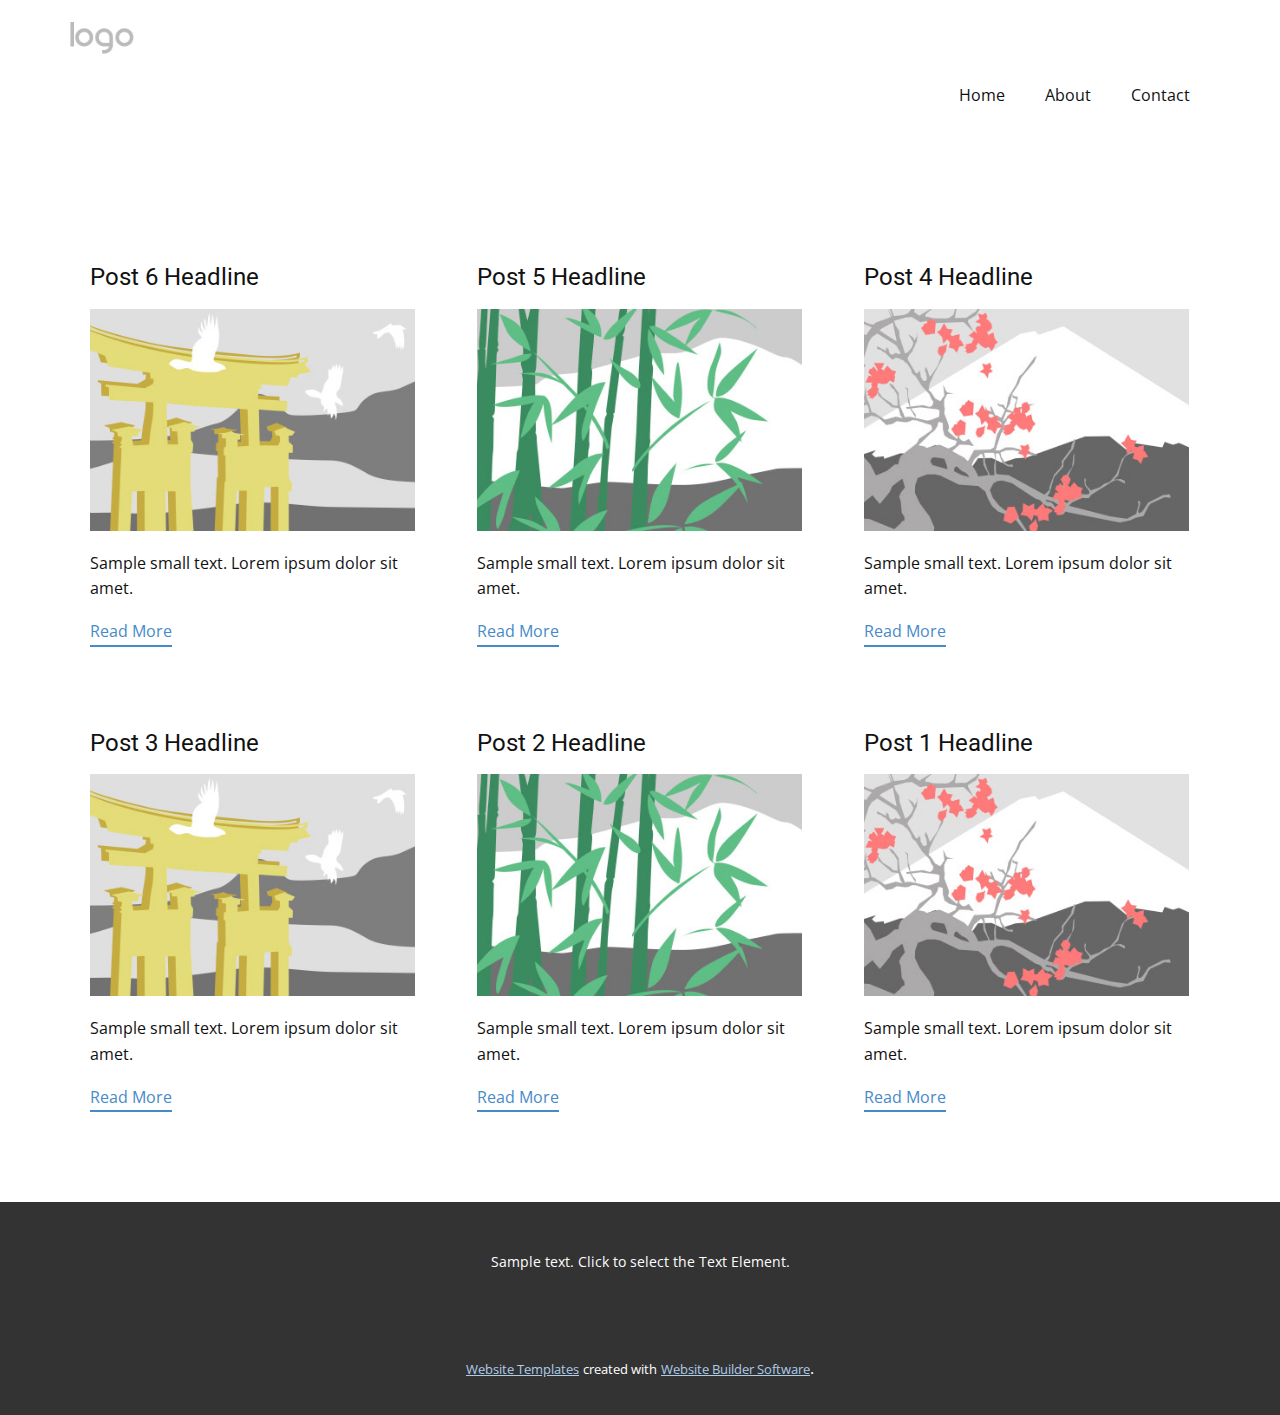
<file: blog/blog.html>
<html style="font-size: 16px;" lang="en"><head>
    <meta name="viewport" content="width=device-width, initial-scale=1.0">
    <meta charset="utf-8">
    <meta name="keywords" content="">
    <meta name="description" content="">
    <title>Blog Template</title>
    <link rel="stylesheet" href="../nicepage.css" media="screen">
<link rel="stylesheet" href="../Blog-Template.css" media="screen">
    <script class="u-script" type="text/javascript" src="../jquery.js" "="" defer=""></script>
    <script class="u-script" type="text/javascript" src="../nicepage.js" "="" defer=""></script>
    <meta name="generator" content="Nicepage 4.15.11, nicepage.com">
    <link id="u-theme-google-font" rel="stylesheet" href="https://fonts.googleapis.com/css?family=Roboto:100,100i,300,300i,400,400i,500,500i,700,700i,900,900i|Open+Sans:300,300i,400,400i,500,500i,600,600i,700,700i,800,800i">
    
    
    <script type="application/ld+json">{
		"@context": "http://schema.org",
		"@type": "Organization",
		"name": "",
		"logo": "images/default-logo.png"
}</script>
    <meta name="theme-color" content="#478ac9">
  </head>
  <body class="u-body u-xl-mode" data-lang="en"><header class="u-clearfix u-header u-header" id="sec-eb19"><div class="u-clearfix u-sheet u-sheet-1">
        <a href="https://nicepage.com" class="u-image u-logo u-image-1">
          <img src="../images/default-logo.png" class="u-logo-image u-logo-image-1">
        </a>
        <nav class="u-menu u-menu-dropdown u-offcanvas u-menu-1">
          <div class="menu-collapse" style="font-size: 1rem; letter-spacing: 0px;">
            <a class="u-button-style u-custom-left-right-menu-spacing u-custom-padding-bottom u-custom-top-bottom-menu-spacing u-nav-link u-text-active-palette-1-base u-text-hover-palette-2-base" href="#">
              <svg class="u-svg-link" viewBox="0 0 24 24"><use xmlns:xlink="http://www.w3.org/1999/xlink" xlink:href="#menu-hamburger"></use></svg>
              <svg class="u-svg-content" version="1.1" id="menu-hamburger" viewBox="0 0 16 16" x="0px" y="0px" xmlns:xlink="http://www.w3.org/1999/xlink" xmlns="http://www.w3.org/2000/svg"><g><rect y="1" width="16" height="2"></rect><rect y="7" width="16" height="2"></rect><rect y="13" width="16" height="2"></rect>
</g></svg>
            </a>
          </div>
          <div class="u-nav-container">
            <ul class="u-nav u-unstyled u-nav-1"><li class="u-nav-item"><a class="u-button-style u-nav-link u-text-active-palette-1-base u-text-hover-palette-2-base" href="../Home.html" style="padding: 10px 20px;">Home</a>
</li><li class="u-nav-item"><a class="u-button-style u-nav-link u-text-active-palette-1-base u-text-hover-palette-2-base" href="../About.html" style="padding: 10px 20px;">About</a>
</li><li class="u-nav-item"><a class="u-button-style u-nav-link u-text-active-palette-1-base u-text-hover-palette-2-base" href="../Contact.html" style="padding: 10px 20px;">Contact</a>
</li></ul>
          </div>
          <div class="u-nav-container-collapse">
            <div class="u-black u-container-style u-inner-container-layout u-opacity u-opacity-95 u-sidenav">
              <div class="u-inner-container-layout u-sidenav-overflow">
                <div class="u-menu-close"></div>
                <ul class="u-align-center u-nav u-popupmenu-items u-unstyled u-nav-2"><li class="u-nav-item"><a class="u-button-style u-nav-link" href="../Home.html">Home</a>
</li><li class="u-nav-item"><a class="u-button-style u-nav-link" href="../About.html">About</a>
</li><li class="u-nav-item"><a class="u-button-style u-nav-link" href="../Contact.html">Contact</a>
</li></ul>
              </div>
            </div>
            <div class="u-black u-menu-overlay u-opacity u-opacity-70"></div>
          </div>
        </nav>
      </div></header>
    <section class="u-clearfix u-section-1" id="sec-a883">
      <div class="u-clearfix u-sheet u-valign-middle u-sheet-1"><!--blog--><!--blog_options_json--><!--{"type":"Recent","source":"","tags":"","count":""}--><!--/blog_options_json-->
        <div class="u-blog u-expanded-width u-repeater u-repeater-1"><!--blog_post-->
          <div class="u-blog-post u-container-style u-repeater-item u-white u-repeater-item-1">
            <div class="u-container-layout u-similar-container u-valign-top u-container-layout-1"><!--blog_post_header-->
              <h4 class="u-blog-control u-text u-text-1">
                <a class="u-post-header-link" href="../blog/post-5.html">Post 6 Headline</a>
              </h4><!--/blog_post_header--><!--blog_post_image-->
              <a class="u-post-header-link" href="../blog/post-5.html"><img alt="" class="u-blog-control u-expanded-width u-image u-image-default u-image-1" src="[data-uri]"></a><!--/blog_post_image--><!--blog_post_content-->
              <div class="u-blog-control u-post-content u-text u-text-2 fr-view">Sample small text. Lorem ipsum dolor sit amet.</div><!--/blog_post_content--><!--blog_post_readmore-->
              <a href="../blog/post-5.html" class="u-blog-control u-border-2 u-border-palette-1-base u-btn u-btn-rectangle u-button-style u-none u-btn-1"><!--blog_post_readmore_content--><!--options_json--><!--{"content":"","defaultValue":"Read More"}--><!--/options_json-->Read More<!--/blog_post_readmore_content--></a><!--/blog_post_readmore-->
            </div>
          </div><div class="u-blog-post u-container-style u-repeater-item u-video-cover u-white">
            <div class="u-container-layout u-similar-container u-valign-top u-container-layout-2"><!--blog_post_header-->
              <h4 class="u-blog-control u-text u-text-3">
                <a class="u-post-header-link" href="../blog/post-4.html">Post 5 Headline</a>
              </h4><!--/blog_post_header--><!--blog_post_image-->
              <a class="u-post-header-link" href="../blog/post-4.html"><img alt="" class="u-blog-control u-expanded-width u-image u-image-default u-image-2" src="[data-uri]"></a><!--/blog_post_image--><!--blog_post_content-->
              <div class="u-blog-control u-post-content u-text u-text-4 fr-view">Sample small text. Lorem ipsum dolor sit amet.</div><!--/blog_post_content--><!--blog_post_readmore-->
              <a href="../blog/post-4.html" class="u-blog-control u-border-2 u-border-palette-1-base u-btn u-btn-rectangle u-button-style u-none u-btn-2"><!--blog_post_readmore_content--><!--options_json--><!--{"content":"","defaultValue":"Read More"}--><!--/options_json-->Read More<!--/blog_post_readmore_content--></a><!--/blog_post_readmore-->
            </div>
          </div><div class="u-blog-post u-container-style u-repeater-item u-video-cover u-white">
            <div class="u-container-layout u-similar-container u-valign-top u-container-layout-3"><!--blog_post_header-->
              <h4 class="u-blog-control u-text u-text-5">
                <a class="u-post-header-link" href="../blog/post-3.html">Post 4 Headline</a>
              </h4><!--/blog_post_header--><!--blog_post_image-->
              <a class="u-post-header-link" href="../blog/post-3.html"><img alt="" class="u-blog-control u-expanded-width u-image u-image-default u-image-3" src="[data-uri]"></a><!--/blog_post_image--><!--blog_post_content-->
              <div class="u-blog-control u-post-content u-text u-text-6 fr-view">Sample small text. Lorem ipsum dolor sit amet.</div><!--/blog_post_content--><!--blog_post_readmore-->
              <a href="../blog/post-3.html" class="u-blog-control u-border-2 u-border-palette-1-base u-btn u-btn-rectangle u-button-style u-none u-btn-3"><!--blog_post_readmore_content--><!--options_json--><!--{"content":"","defaultValue":"Read More"}--><!--/options_json-->Read More<!--/blog_post_readmore_content--></a><!--/blog_post_readmore-->
            </div>
          </div><div class="u-blog-post u-container-style u-repeater-item u-white u-repeater-item-1">
            <div class="u-container-layout u-similar-container u-valign-top u-container-layout-1"><!--blog_post_header-->
              <h4 class="u-blog-control u-text u-text-1">
                <a class="u-post-header-link" href="../blog/post-2.html">Post 3 Headline</a>
              </h4><!--/blog_post_header--><!--blog_post_image-->
              <a class="u-post-header-link" href="../blog/post-2.html"><img alt="" class="u-blog-control u-expanded-width u-image u-image-default u-image-1" src="[data-uri]"></a><!--/blog_post_image--><!--blog_post_content-->
              <div class="u-blog-control u-post-content u-text u-text-2 fr-view">Sample small text. Lorem ipsum dolor sit amet.</div><!--/blog_post_content--><!--blog_post_readmore-->
              <a href="../blog/post-2.html" class="u-blog-control u-border-2 u-border-palette-1-base u-btn u-btn-rectangle u-button-style u-none u-btn-1"><!--blog_post_readmore_content--><!--options_json--><!--{"content":"","defaultValue":"Read More"}--><!--/options_json-->Read More<!--/blog_post_readmore_content--></a><!--/blog_post_readmore-->
            </div>
          </div><div class="u-blog-post u-container-style u-repeater-item u-video-cover u-white">
            <div class="u-container-layout u-similar-container u-valign-top u-container-layout-2"><!--blog_post_header-->
              <h4 class="u-blog-control u-text u-text-3">
                <a class="u-post-header-link" href="../blog/post-1.html">Post 2 Headline</a>
              </h4><!--/blog_post_header--><!--blog_post_image-->
              <a class="u-post-header-link" href="../blog/post-1.html"><img alt="" class="u-blog-control u-expanded-width u-image u-image-default u-image-2" src="[data-uri]"></a><!--/blog_post_image--><!--blog_post_content-->
              <div class="u-blog-control u-post-content u-text u-text-4 fr-view">Sample small text. Lorem ipsum dolor sit amet.</div><!--/blog_post_content--><!--blog_post_readmore-->
              <a href="../blog/post-1.html" class="u-blog-control u-border-2 u-border-palette-1-base u-btn u-btn-rectangle u-button-style u-none u-btn-2"><!--blog_post_readmore_content--><!--options_json--><!--{"content":"","defaultValue":"Read More"}--><!--/options_json-->Read More<!--/blog_post_readmore_content--></a><!--/blog_post_readmore-->
            </div>
          </div><div class="u-blog-post u-container-style u-repeater-item u-video-cover u-white">
            <div class="u-container-layout u-similar-container u-valign-top u-container-layout-3"><!--blog_post_header-->
              <h4 class="u-blog-control u-text u-text-5">
                <a class="u-post-header-link" href="../blog/post.html">Post 1 Headline</a>
              </h4><!--/blog_post_header--><!--blog_post_image-->
              <a class="u-post-header-link" href="../blog/post.html"><img alt="" class="u-blog-control u-expanded-width u-image u-image-default u-image-3" src="[data-uri]"></a><!--/blog_post_image--><!--blog_post_content-->
              <div class="u-blog-control u-post-content u-text u-text-6 fr-view">Sample small text. Lorem ipsum dolor sit amet.</div><!--/blog_post_content--><!--blog_post_readmore-->
              <a href="../blog/post.html" class="u-blog-control u-border-2 u-border-palette-1-base u-btn u-btn-rectangle u-button-style u-none u-btn-3"><!--blog_post_readmore_content--><!--options_json--><!--{"content":"","defaultValue":"Read More"}--><!--/options_json-->Read More<!--/blog_post_readmore_content--></a><!--/blog_post_readmore-->
            </div>
          </div><!--/blog_post--><!--blog_post-->
          <!--/blog_post--><!--blog_post-->
          <!--/blog_post-->
        </div><!--/blog-->
      </div>
    </section>
    
    
    <footer class="u-align-center u-clearfix u-footer u-grey-80 u-footer" id="sec-1481"><div class="u-clearfix u-sheet u-sheet-1">
        <p class="u-small-text u-text u-text-variant u-text-1">Sample text. Click to select the Text Element.</p>
      </div></footer>
    <section class="u-backlink u-clearfix u-grey-80">
      <a class="u-link" href="https://nicepage.com/website-templates" target="_blank">
        <span>Website Templates</span>
      </a>
      <p class="u-text">
        <span>created with</span>
      </p>
      <a class="u-link" href="" target="_blank">
        <span>Website Builder Software</span>
      </a>. 
    </section>
  
</body></html>
</file>
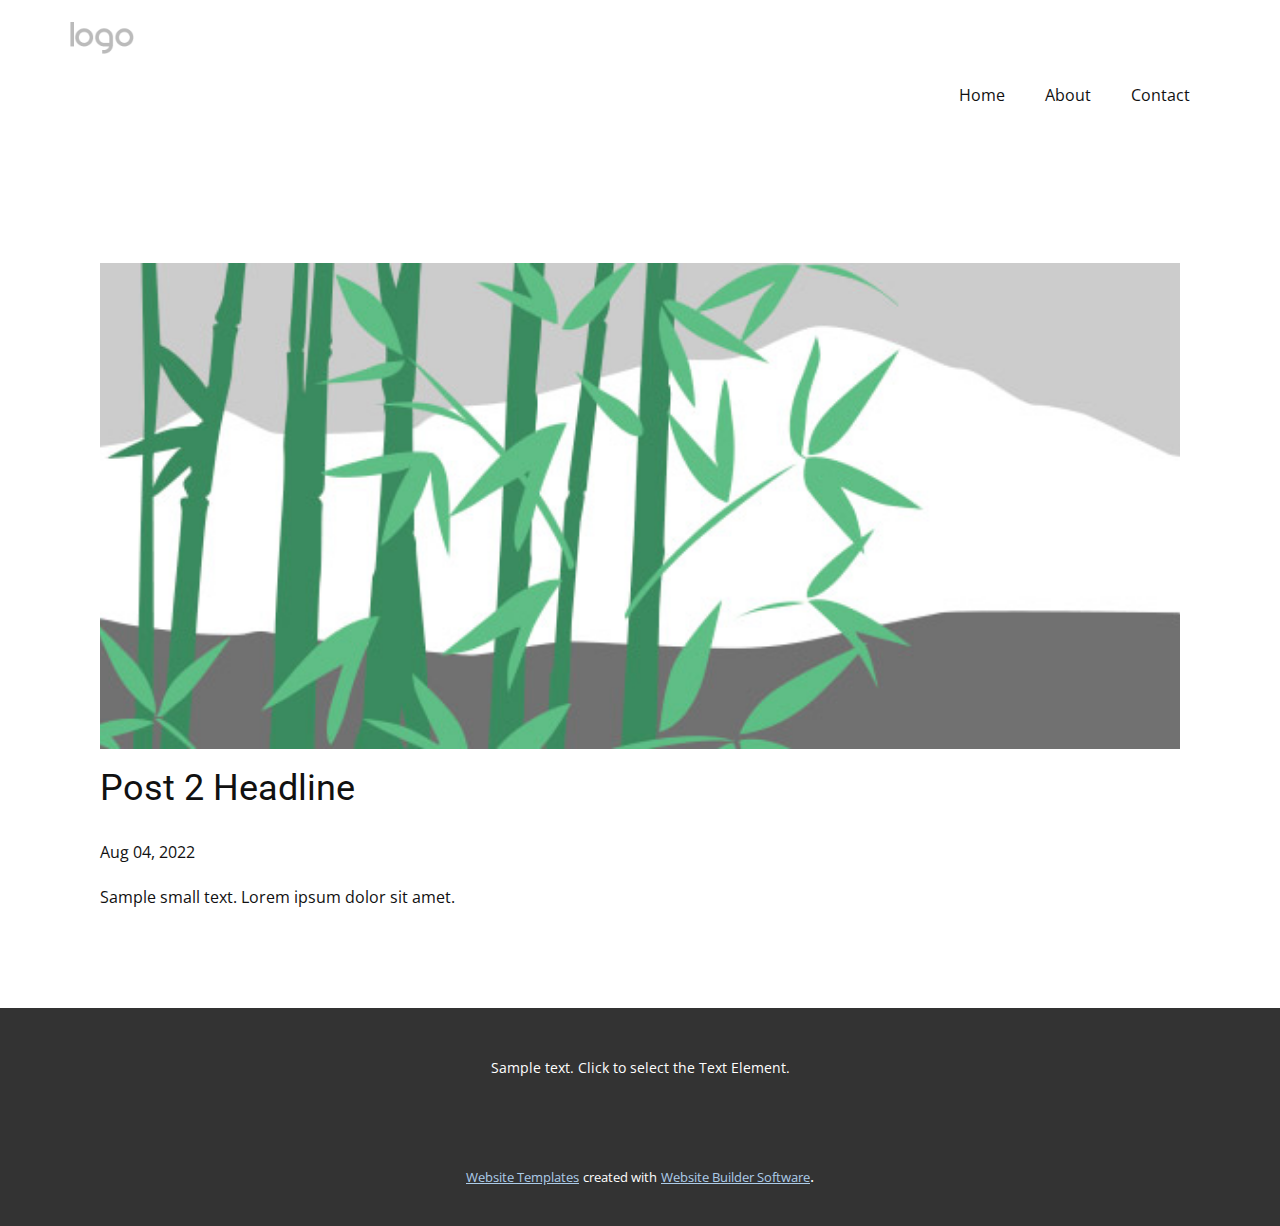
<file: blog/post-1.html>
<!doctype html>
<html style="font-size: 16px;" lang="en"><head>
    <meta name="viewport" content="width=device-width, initial-scale=1.0">
    <meta charset="utf-8">
    <meta name="keywords" content="Post 1 Headline">
    <meta name="description" content="">
    <title>Post 2 Headline</title>
    <link rel="stylesheet" href="../nicepage.css" media="screen">
<link rel="stylesheet" href="../Post-Template.css" media="screen">
    <script class="u-script" type="text/javascript" src="../jquery.js" "="" defer=""></script>
    <script class="u-script" type="text/javascript" src="../nicepage.js" "="" defer=""></script>
    <meta name="generator" content="Nicepage 4.15.11, nicepage.com">
    <link id="u-theme-google-font" rel="stylesheet" href="https://fonts.googleapis.com/css?family=Roboto:100,100i,300,300i,400,400i,500,500i,700,700i,900,900i|Open+Sans:300,300i,400,400i,500,500i,600,600i,700,700i,800,800i">
    
    
    <script type="application/ld+json">{
		"@context": "http://schema.org",
		"@type": "Organization",
		"name": "",
		"logo": "images/default-logo.png"
}</script>
    <meta name="theme-color" content="#478ac9">
  </head>
  <body class="u-body u-xl-mode" data-lang="en"><header class="u-clearfix u-header u-header" id="sec-eb19"><div class="u-clearfix u-sheet u-sheet-1">
        <a href="https://nicepage.com" class="u-image u-logo u-image-1">
          <img src="../images/default-logo.png" class="u-logo-image u-logo-image-1">
        </a>
        <nav class="u-menu u-menu-dropdown u-offcanvas u-menu-1">
          <div class="menu-collapse" style="font-size: 1rem; letter-spacing: 0px;">
            <a class="u-button-style u-custom-left-right-menu-spacing u-custom-padding-bottom u-custom-top-bottom-menu-spacing u-nav-link u-text-active-palette-1-base u-text-hover-palette-2-base" href="#">
              <svg class="u-svg-link" viewBox="0 0 24 24"><use xmlns:xlink="http://www.w3.org/1999/xlink" xlink:href="#menu-hamburger"></use></svg>
              <svg class="u-svg-content" version="1.1" id="menu-hamburger" viewBox="0 0 16 16" x="0px" y="0px" xmlns:xlink="http://www.w3.org/1999/xlink" xmlns="http://www.w3.org/2000/svg"><g><rect y="1" width="16" height="2"></rect><rect y="7" width="16" height="2"></rect><rect y="13" width="16" height="2"></rect>
</g></svg>
            </a>
          </div>
          <div class="u-nav-container">
            <ul class="u-nav u-unstyled u-nav-1"><li class="u-nav-item"><a class="u-button-style u-nav-link u-text-active-palette-1-base u-text-hover-palette-2-base" href="../Home.html" style="padding: 10px 20px;">Home</a>
</li><li class="u-nav-item"><a class="u-button-style u-nav-link u-text-active-palette-1-base u-text-hover-palette-2-base" href="../About.html" style="padding: 10px 20px;">About</a>
</li><li class="u-nav-item"><a class="u-button-style u-nav-link u-text-active-palette-1-base u-text-hover-palette-2-base" href="../Contact.html" style="padding: 10px 20px;">Contact</a>
</li></ul>
          </div>
          <div class="u-nav-container-collapse">
            <div class="u-black u-container-style u-inner-container-layout u-opacity u-opacity-95 u-sidenav">
              <div class="u-inner-container-layout u-sidenav-overflow">
                <div class="u-menu-close"></div>
                <ul class="u-align-center u-nav u-popupmenu-items u-unstyled u-nav-2"><li class="u-nav-item"><a class="u-button-style u-nav-link" href="../Home.html">Home</a>
</li><li class="u-nav-item"><a class="u-button-style u-nav-link" href="../About.html">About</a>
</li><li class="u-nav-item"><a class="u-button-style u-nav-link" href="../Contact.html">Contact</a>
</li></ul>
              </div>
            </div>
            <div class="u-black u-menu-overlay u-opacity u-opacity-70"></div>
          </div>
        </nav>
      </div></header>
    <section class="u-align-center u-clearfix u-section-1" id="sec-90d0">
      <div class="u-clearfix u-sheet u-valign-middle-md u-valign-middle-sm u-valign-middle-xs u-sheet-1"><!--post_details--><!--post_details_options_json--><!--{"source":""}--><!--/post_details_options_json--><!--blog_post-->
        <div class="u-container-style u-expanded-width u-post-details u-post-details-1">
          <div class="u-container-layout u-valign-middle u-container-layout-1"><!--blog_post_image-->
            <img alt="" class="u-blog-control u-expanded-width u-image u-image-default u-image-1" src="[data-uri]"><!--/blog_post_image--><!--blog_post_header-->
            <h2 class="u-blog-control u-text u-text-1">Post 2 Headline</h2><!--/blog_post_header--><!--blog_post_metadata-->
            <div class="u-blog-control u-metadata u-metadata-1"><!--blog_post_metadata_date-->
              <span class="u-meta-date u-meta-icon">Aug 04, 2022</span><!--/blog_post_metadata_date--><!--blog_post_metadata_category-->
              <!--/blog_post_metadata_category--><!--blog_post_metadata_comments-->
              <!--/blog_post_metadata_comments-->
            </div><!--/blog_post_metadata--><!--blog_post_content-->
            <div class="u-align-justify u-blog-control u-post-content u-text u-text-2 fr-view">
  Sample small text. Lorem ipsum dolor sit amet.
  </div><!--/blog_post_content-->
          </div>
        </div><!--/blog_post--><!--/post_details-->
      </div>
    </section>
    
    
    <footer class="u-align-center u-clearfix u-footer u-grey-80 u-footer" id="sec-1481"><div class="u-clearfix u-sheet u-sheet-1">
        <p class="u-small-text u-text u-text-variant u-text-1">Sample text. Click to select the Text Element.</p>
      </div></footer>
    <section class="u-backlink u-clearfix u-grey-80">
      <a class="u-link" href="https://nicepage.com/website-templates" target="_blank">
        <span>Website Templates</span>
      </a>
      <p class="u-text">
        <span>created with</span>
      </p>
      <a class="u-link" href="" target="_blank">
        <span>Website Builder Software</span>
      </a>. 
    </section>
  
</body></html>
</file>
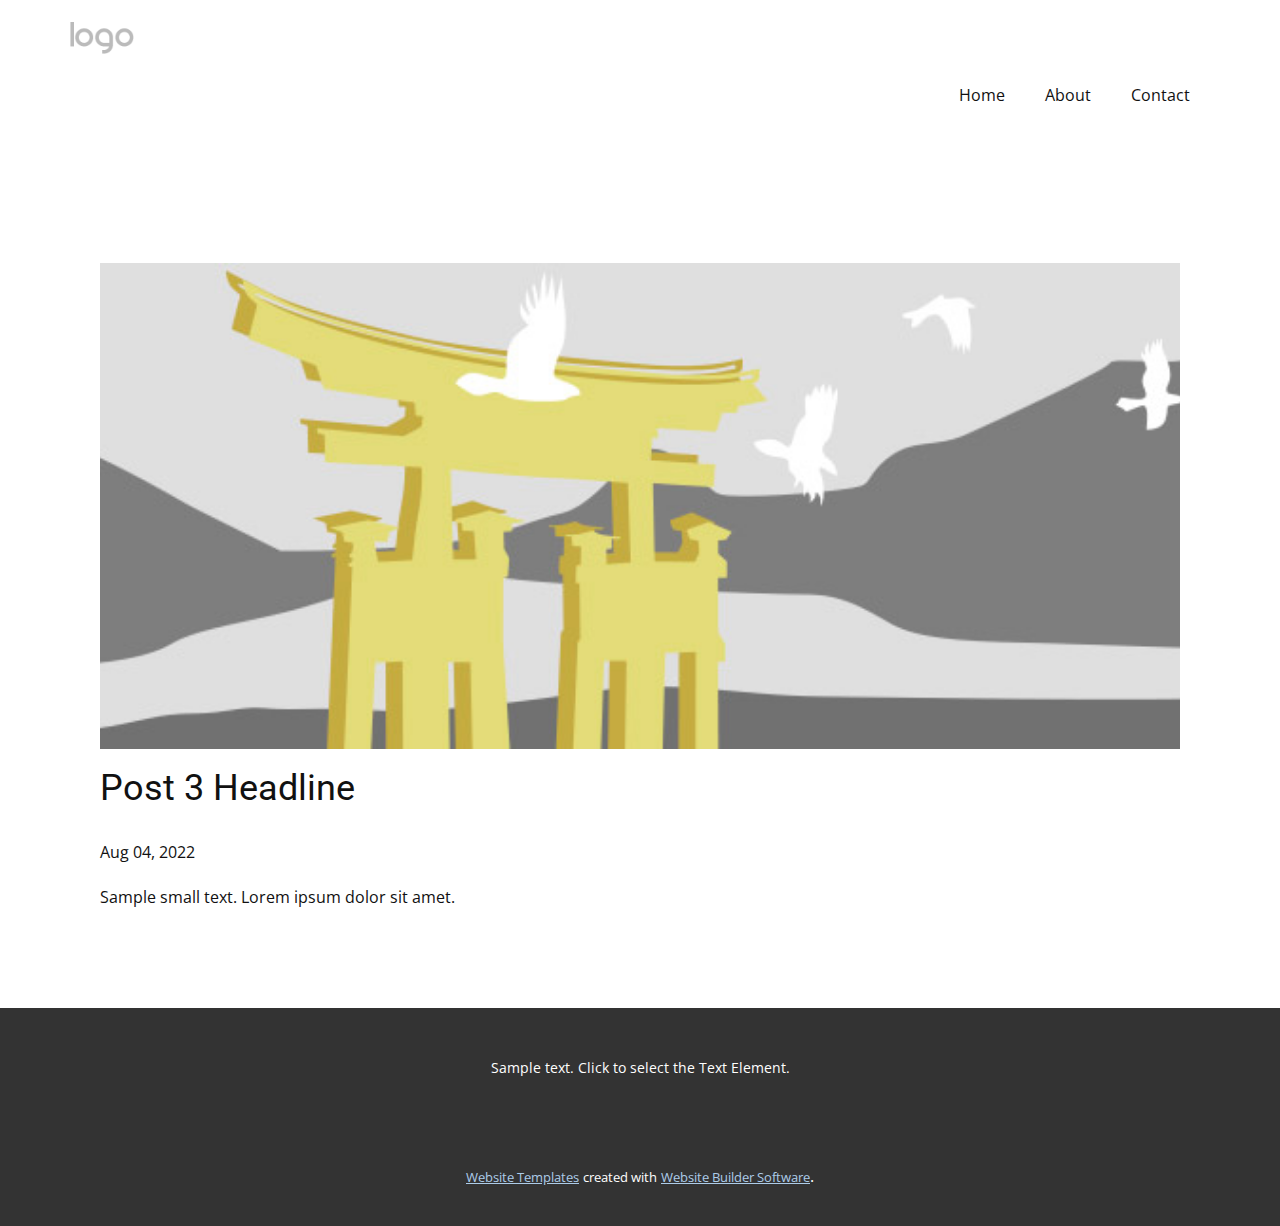
<file: blog/post-2.html>
<!doctype html>
<html style="font-size: 16px;" lang="en"><head>
    <meta name="viewport" content="width=device-width, initial-scale=1.0">
    <meta charset="utf-8">
    <meta name="keywords" content="Post 1 Headline">
    <meta name="description" content="">
    <title>Post 3 Headline</title>
    <link rel="stylesheet" href="../nicepage.css" media="screen">
<link rel="stylesheet" href="../Post-Template.css" media="screen">
    <script class="u-script" type="text/javascript" src="../jquery.js" "="" defer=""></script>
    <script class="u-script" type="text/javascript" src="../nicepage.js" "="" defer=""></script>
    <meta name="generator" content="Nicepage 4.15.11, nicepage.com">
    <link id="u-theme-google-font" rel="stylesheet" href="https://fonts.googleapis.com/css?family=Roboto:100,100i,300,300i,400,400i,500,500i,700,700i,900,900i|Open+Sans:300,300i,400,400i,500,500i,600,600i,700,700i,800,800i">
    
    
    <script type="application/ld+json">{
		"@context": "http://schema.org",
		"@type": "Organization",
		"name": "",
		"logo": "images/default-logo.png"
}</script>
    <meta name="theme-color" content="#478ac9">
  </head>
  <body class="u-body u-xl-mode" data-lang="en"><header class="u-clearfix u-header u-header" id="sec-eb19"><div class="u-clearfix u-sheet u-sheet-1">
        <a href="https://nicepage.com" class="u-image u-logo u-image-1">
          <img src="../images/default-logo.png" class="u-logo-image u-logo-image-1">
        </a>
        <nav class="u-menu u-menu-dropdown u-offcanvas u-menu-1">
          <div class="menu-collapse" style="font-size: 1rem; letter-spacing: 0px;">
            <a class="u-button-style u-custom-left-right-menu-spacing u-custom-padding-bottom u-custom-top-bottom-menu-spacing u-nav-link u-text-active-palette-1-base u-text-hover-palette-2-base" href="#">
              <svg class="u-svg-link" viewBox="0 0 24 24"><use xmlns:xlink="http://www.w3.org/1999/xlink" xlink:href="#menu-hamburger"></use></svg>
              <svg class="u-svg-content" version="1.1" id="menu-hamburger" viewBox="0 0 16 16" x="0px" y="0px" xmlns:xlink="http://www.w3.org/1999/xlink" xmlns="http://www.w3.org/2000/svg"><g><rect y="1" width="16" height="2"></rect><rect y="7" width="16" height="2"></rect><rect y="13" width="16" height="2"></rect>
</g></svg>
            </a>
          </div>
          <div class="u-nav-container">
            <ul class="u-nav u-unstyled u-nav-1"><li class="u-nav-item"><a class="u-button-style u-nav-link u-text-active-palette-1-base u-text-hover-palette-2-base" href="../Home.html" style="padding: 10px 20px;">Home</a>
</li><li class="u-nav-item"><a class="u-button-style u-nav-link u-text-active-palette-1-base u-text-hover-palette-2-base" href="../About.html" style="padding: 10px 20px;">About</a>
</li><li class="u-nav-item"><a class="u-button-style u-nav-link u-text-active-palette-1-base u-text-hover-palette-2-base" href="../Contact.html" style="padding: 10px 20px;">Contact</a>
</li></ul>
          </div>
          <div class="u-nav-container-collapse">
            <div class="u-black u-container-style u-inner-container-layout u-opacity u-opacity-95 u-sidenav">
              <div class="u-inner-container-layout u-sidenav-overflow">
                <div class="u-menu-close"></div>
                <ul class="u-align-center u-nav u-popupmenu-items u-unstyled u-nav-2"><li class="u-nav-item"><a class="u-button-style u-nav-link" href="../Home.html">Home</a>
</li><li class="u-nav-item"><a class="u-button-style u-nav-link" href="../About.html">About</a>
</li><li class="u-nav-item"><a class="u-button-style u-nav-link" href="../Contact.html">Contact</a>
</li></ul>
              </div>
            </div>
            <div class="u-black u-menu-overlay u-opacity u-opacity-70"></div>
          </div>
        </nav>
      </div></header>
    <section class="u-align-center u-clearfix u-section-1" id="sec-90d0">
      <div class="u-clearfix u-sheet u-valign-middle-md u-valign-middle-sm u-valign-middle-xs u-sheet-1"><!--post_details--><!--post_details_options_json--><!--{"source":""}--><!--/post_details_options_json--><!--blog_post-->
        <div class="u-container-style u-expanded-width u-post-details u-post-details-1">
          <div class="u-container-layout u-valign-middle u-container-layout-1"><!--blog_post_image-->
            <img alt="" class="u-blog-control u-expanded-width u-image u-image-default u-image-1" src="[data-uri]"><!--/blog_post_image--><!--blog_post_header-->
            <h2 class="u-blog-control u-text u-text-1">Post 3 Headline</h2><!--/blog_post_header--><!--blog_post_metadata-->
            <div class="u-blog-control u-metadata u-metadata-1"><!--blog_post_metadata_date-->
              <span class="u-meta-date u-meta-icon">Aug 04, 2022</span><!--/blog_post_metadata_date--><!--blog_post_metadata_category-->
              <!--/blog_post_metadata_category--><!--blog_post_metadata_comments-->
              <!--/blog_post_metadata_comments-->
            </div><!--/blog_post_metadata--><!--blog_post_content-->
            <div class="u-align-justify u-blog-control u-post-content u-text u-text-2 fr-view">
  Sample small text. Lorem ipsum dolor sit amet.
  </div><!--/blog_post_content-->
          </div>
        </div><!--/blog_post--><!--/post_details-->
      </div>
    </section>
    
    
    <footer class="u-align-center u-clearfix u-footer u-grey-80 u-footer" id="sec-1481"><div class="u-clearfix u-sheet u-sheet-1">
        <p class="u-small-text u-text u-text-variant u-text-1">Sample text. Click to select the Text Element.</p>
      </div></footer>
    <section class="u-backlink u-clearfix u-grey-80">
      <a class="u-link" href="https://nicepage.com/website-templates" target="_blank">
        <span>Website Templates</span>
      </a>
      <p class="u-text">
        <span>created with</span>
      </p>
      <a class="u-link" href="" target="_blank">
        <span>Website Builder Software</span>
      </a>. 
    </section>
  
</body></html>
</file>
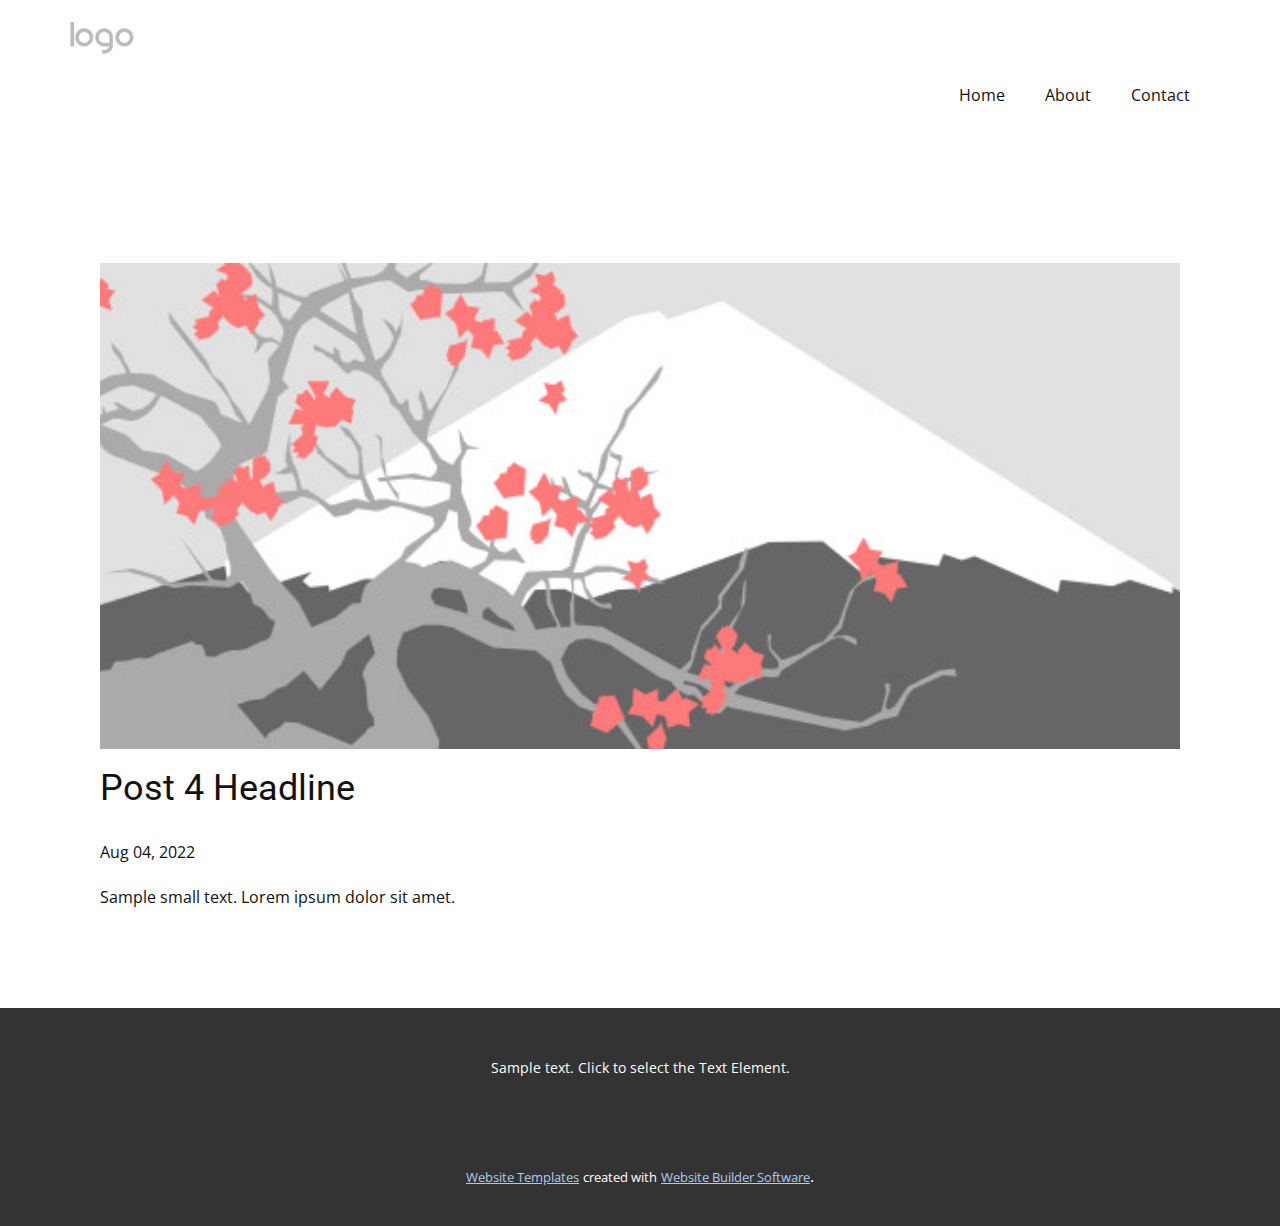
<file: blog/post-3.html>
<!doctype html>
<html style="font-size: 16px;" lang="en"><head>
    <meta name="viewport" content="width=device-width, initial-scale=1.0">
    <meta charset="utf-8">
    <meta name="keywords" content="Post 1 Headline">
    <meta name="description" content="">
    <title>Post 4 Headline</title>
    <link rel="stylesheet" href="../nicepage.css" media="screen">
<link rel="stylesheet" href="../Post-Template.css" media="screen">
    <script class="u-script" type="text/javascript" src="../jquery.js" "="" defer=""></script>
    <script class="u-script" type="text/javascript" src="../nicepage.js" "="" defer=""></script>
    <meta name="generator" content="Nicepage 4.15.11, nicepage.com">
    <link id="u-theme-google-font" rel="stylesheet" href="https://fonts.googleapis.com/css?family=Roboto:100,100i,300,300i,400,400i,500,500i,700,700i,900,900i|Open+Sans:300,300i,400,400i,500,500i,600,600i,700,700i,800,800i">
    
    
    <script type="application/ld+json">{
		"@context": "http://schema.org",
		"@type": "Organization",
		"name": "",
		"logo": "images/default-logo.png"
}</script>
    <meta name="theme-color" content="#478ac9">
  </head>
  <body class="u-body u-xl-mode" data-lang="en"><header class="u-clearfix u-header u-header" id="sec-eb19"><div class="u-clearfix u-sheet u-sheet-1">
        <a href="https://nicepage.com" class="u-image u-logo u-image-1">
          <img src="../images/default-logo.png" class="u-logo-image u-logo-image-1">
        </a>
        <nav class="u-menu u-menu-dropdown u-offcanvas u-menu-1">
          <div class="menu-collapse" style="font-size: 1rem; letter-spacing: 0px;">
            <a class="u-button-style u-custom-left-right-menu-spacing u-custom-padding-bottom u-custom-top-bottom-menu-spacing u-nav-link u-text-active-palette-1-base u-text-hover-palette-2-base" href="#">
              <svg class="u-svg-link" viewBox="0 0 24 24"><use xmlns:xlink="http://www.w3.org/1999/xlink" xlink:href="#menu-hamburger"></use></svg>
              <svg class="u-svg-content" version="1.1" id="menu-hamburger" viewBox="0 0 16 16" x="0px" y="0px" xmlns:xlink="http://www.w3.org/1999/xlink" xmlns="http://www.w3.org/2000/svg"><g><rect y="1" width="16" height="2"></rect><rect y="7" width="16" height="2"></rect><rect y="13" width="16" height="2"></rect>
</g></svg>
            </a>
          </div>
          <div class="u-nav-container">
            <ul class="u-nav u-unstyled u-nav-1"><li class="u-nav-item"><a class="u-button-style u-nav-link u-text-active-palette-1-base u-text-hover-palette-2-base" href="../Home.html" style="padding: 10px 20px;">Home</a>
</li><li class="u-nav-item"><a class="u-button-style u-nav-link u-text-active-palette-1-base u-text-hover-palette-2-base" href="../About.html" style="padding: 10px 20px;">About</a>
</li><li class="u-nav-item"><a class="u-button-style u-nav-link u-text-active-palette-1-base u-text-hover-palette-2-base" href="../Contact.html" style="padding: 10px 20px;">Contact</a>
</li></ul>
          </div>
          <div class="u-nav-container-collapse">
            <div class="u-black u-container-style u-inner-container-layout u-opacity u-opacity-95 u-sidenav">
              <div class="u-inner-container-layout u-sidenav-overflow">
                <div class="u-menu-close"></div>
                <ul class="u-align-center u-nav u-popupmenu-items u-unstyled u-nav-2"><li class="u-nav-item"><a class="u-button-style u-nav-link" href="../Home.html">Home</a>
</li><li class="u-nav-item"><a class="u-button-style u-nav-link" href="../About.html">About</a>
</li><li class="u-nav-item"><a class="u-button-style u-nav-link" href="../Contact.html">Contact</a>
</li></ul>
              </div>
            </div>
            <div class="u-black u-menu-overlay u-opacity u-opacity-70"></div>
          </div>
        </nav>
      </div></header>
    <section class="u-align-center u-clearfix u-section-1" id="sec-90d0">
      <div class="u-clearfix u-sheet u-valign-middle-md u-valign-middle-sm u-valign-middle-xs u-sheet-1"><!--post_details--><!--post_details_options_json--><!--{"source":""}--><!--/post_details_options_json--><!--blog_post-->
        <div class="u-container-style u-expanded-width u-post-details u-post-details-1">
          <div class="u-container-layout u-valign-middle u-container-layout-1"><!--blog_post_image-->
            <img alt="" class="u-blog-control u-expanded-width u-image u-image-default u-image-1" src="[data-uri]"><!--/blog_post_image--><!--blog_post_header-->
            <h2 class="u-blog-control u-text u-text-1">Post 4 Headline</h2><!--/blog_post_header--><!--blog_post_metadata-->
            <div class="u-blog-control u-metadata u-metadata-1"><!--blog_post_metadata_date-->
              <span class="u-meta-date u-meta-icon">Aug 04, 2022</span><!--/blog_post_metadata_date--><!--blog_post_metadata_category-->
              <!--/blog_post_metadata_category--><!--blog_post_metadata_comments-->
              <!--/blog_post_metadata_comments-->
            </div><!--/blog_post_metadata--><!--blog_post_content-->
            <div class="u-align-justify u-blog-control u-post-content u-text u-text-2 fr-view">
  Sample small text. Lorem ipsum dolor sit amet.
  </div><!--/blog_post_content-->
          </div>
        </div><!--/blog_post--><!--/post_details-->
      </div>
    </section>
    
    
    <footer class="u-align-center u-clearfix u-footer u-grey-80 u-footer" id="sec-1481"><div class="u-clearfix u-sheet u-sheet-1">
        <p class="u-small-text u-text u-text-variant u-text-1">Sample text. Click to select the Text Element.</p>
      </div></footer>
    <section class="u-backlink u-clearfix u-grey-80">
      <a class="u-link" href="https://nicepage.com/website-templates" target="_blank">
        <span>Website Templates</span>
      </a>
      <p class="u-text">
        <span>created with</span>
      </p>
      <a class="u-link" href="" target="_blank">
        <span>Website Builder Software</span>
      </a>. 
    </section>
  
</body></html>
</file>
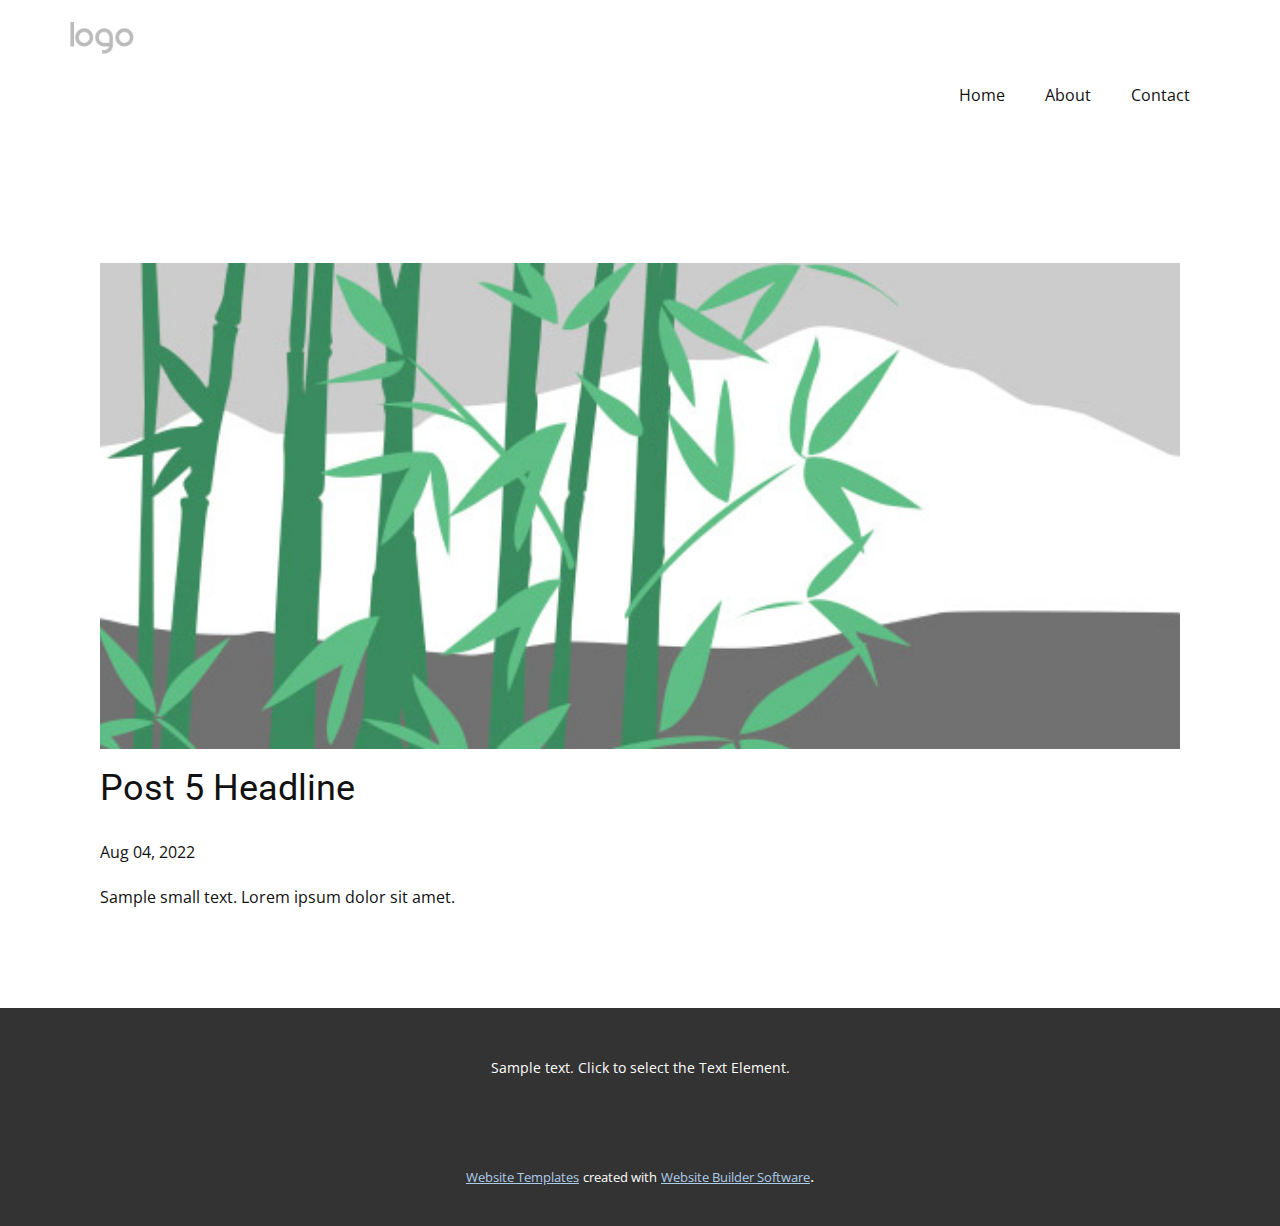
<file: blog/post-4.html>
<!doctype html>
<html style="font-size: 16px;" lang="en"><head>
    <meta name="viewport" content="width=device-width, initial-scale=1.0">
    <meta charset="utf-8">
    <meta name="keywords" content="Post 1 Headline">
    <meta name="description" content="">
    <title>Post 5 Headline</title>
    <link rel="stylesheet" href="../nicepage.css" media="screen">
<link rel="stylesheet" href="../Post-Template.css" media="screen">
    <script class="u-script" type="text/javascript" src="../jquery.js" "="" defer=""></script>
    <script class="u-script" type="text/javascript" src="../nicepage.js" "="" defer=""></script>
    <meta name="generator" content="Nicepage 4.15.11, nicepage.com">
    <link id="u-theme-google-font" rel="stylesheet" href="https://fonts.googleapis.com/css?family=Roboto:100,100i,300,300i,400,400i,500,500i,700,700i,900,900i|Open+Sans:300,300i,400,400i,500,500i,600,600i,700,700i,800,800i">
    
    
    <script type="application/ld+json">{
		"@context": "http://schema.org",
		"@type": "Organization",
		"name": "",
		"logo": "images/default-logo.png"
}</script>
    <meta name="theme-color" content="#478ac9">
  </head>
  <body class="u-body u-xl-mode" data-lang="en"><header class="u-clearfix u-header u-header" id="sec-eb19"><div class="u-clearfix u-sheet u-sheet-1">
        <a href="https://nicepage.com" class="u-image u-logo u-image-1">
          <img src="../images/default-logo.png" class="u-logo-image u-logo-image-1">
        </a>
        <nav class="u-menu u-menu-dropdown u-offcanvas u-menu-1">
          <div class="menu-collapse" style="font-size: 1rem; letter-spacing: 0px;">
            <a class="u-button-style u-custom-left-right-menu-spacing u-custom-padding-bottom u-custom-top-bottom-menu-spacing u-nav-link u-text-active-palette-1-base u-text-hover-palette-2-base" href="#">
              <svg class="u-svg-link" viewBox="0 0 24 24"><use xmlns:xlink="http://www.w3.org/1999/xlink" xlink:href="#menu-hamburger"></use></svg>
              <svg class="u-svg-content" version="1.1" id="menu-hamburger" viewBox="0 0 16 16" x="0px" y="0px" xmlns:xlink="http://www.w3.org/1999/xlink" xmlns="http://www.w3.org/2000/svg"><g><rect y="1" width="16" height="2"></rect><rect y="7" width="16" height="2"></rect><rect y="13" width="16" height="2"></rect>
</g></svg>
            </a>
          </div>
          <div class="u-nav-container">
            <ul class="u-nav u-unstyled u-nav-1"><li class="u-nav-item"><a class="u-button-style u-nav-link u-text-active-palette-1-base u-text-hover-palette-2-base" href="../Home.html" style="padding: 10px 20px;">Home</a>
</li><li class="u-nav-item"><a class="u-button-style u-nav-link u-text-active-palette-1-base u-text-hover-palette-2-base" href="../About.html" style="padding: 10px 20px;">About</a>
</li><li class="u-nav-item"><a class="u-button-style u-nav-link u-text-active-palette-1-base u-text-hover-palette-2-base" href="../Contact.html" style="padding: 10px 20px;">Contact</a>
</li></ul>
          </div>
          <div class="u-nav-container-collapse">
            <div class="u-black u-container-style u-inner-container-layout u-opacity u-opacity-95 u-sidenav">
              <div class="u-inner-container-layout u-sidenav-overflow">
                <div class="u-menu-close"></div>
                <ul class="u-align-center u-nav u-popupmenu-items u-unstyled u-nav-2"><li class="u-nav-item"><a class="u-button-style u-nav-link" href="../Home.html">Home</a>
</li><li class="u-nav-item"><a class="u-button-style u-nav-link" href="../About.html">About</a>
</li><li class="u-nav-item"><a class="u-button-style u-nav-link" href="../Contact.html">Contact</a>
</li></ul>
              </div>
            </div>
            <div class="u-black u-menu-overlay u-opacity u-opacity-70"></div>
          </div>
        </nav>
      </div></header>
    <section class="u-align-center u-clearfix u-section-1" id="sec-90d0">
      <div class="u-clearfix u-sheet u-valign-middle-md u-valign-middle-sm u-valign-middle-xs u-sheet-1"><!--post_details--><!--post_details_options_json--><!--{"source":""}--><!--/post_details_options_json--><!--blog_post-->
        <div class="u-container-style u-expanded-width u-post-details u-post-details-1">
          <div class="u-container-layout u-valign-middle u-container-layout-1"><!--blog_post_image-->
            <img alt="" class="u-blog-control u-expanded-width u-image u-image-default u-image-1" src="[data-uri]"><!--/blog_post_image--><!--blog_post_header-->
            <h2 class="u-blog-control u-text u-text-1">Post 5 Headline</h2><!--/blog_post_header--><!--blog_post_metadata-->
            <div class="u-blog-control u-metadata u-metadata-1"><!--blog_post_metadata_date-->
              <span class="u-meta-date u-meta-icon">Aug 04, 2022</span><!--/blog_post_metadata_date--><!--blog_post_metadata_category-->
              <!--/blog_post_metadata_category--><!--blog_post_metadata_comments-->
              <!--/blog_post_metadata_comments-->
            </div><!--/blog_post_metadata--><!--blog_post_content-->
            <div class="u-align-justify u-blog-control u-post-content u-text u-text-2 fr-view">
  Sample small text. Lorem ipsum dolor sit amet.
  </div><!--/blog_post_content-->
          </div>
        </div><!--/blog_post--><!--/post_details-->
      </div>
    </section>
    
    
    <footer class="u-align-center u-clearfix u-footer u-grey-80 u-footer" id="sec-1481"><div class="u-clearfix u-sheet u-sheet-1">
        <p class="u-small-text u-text u-text-variant u-text-1">Sample text. Click to select the Text Element.</p>
      </div></footer>
    <section class="u-backlink u-clearfix u-grey-80">
      <a class="u-link" href="https://nicepage.com/website-templates" target="_blank">
        <span>Website Templates</span>
      </a>
      <p class="u-text">
        <span>created with</span>
      </p>
      <a class="u-link" href="" target="_blank">
        <span>Website Builder Software</span>
      </a>. 
    </section>
  
</body></html>
</file>
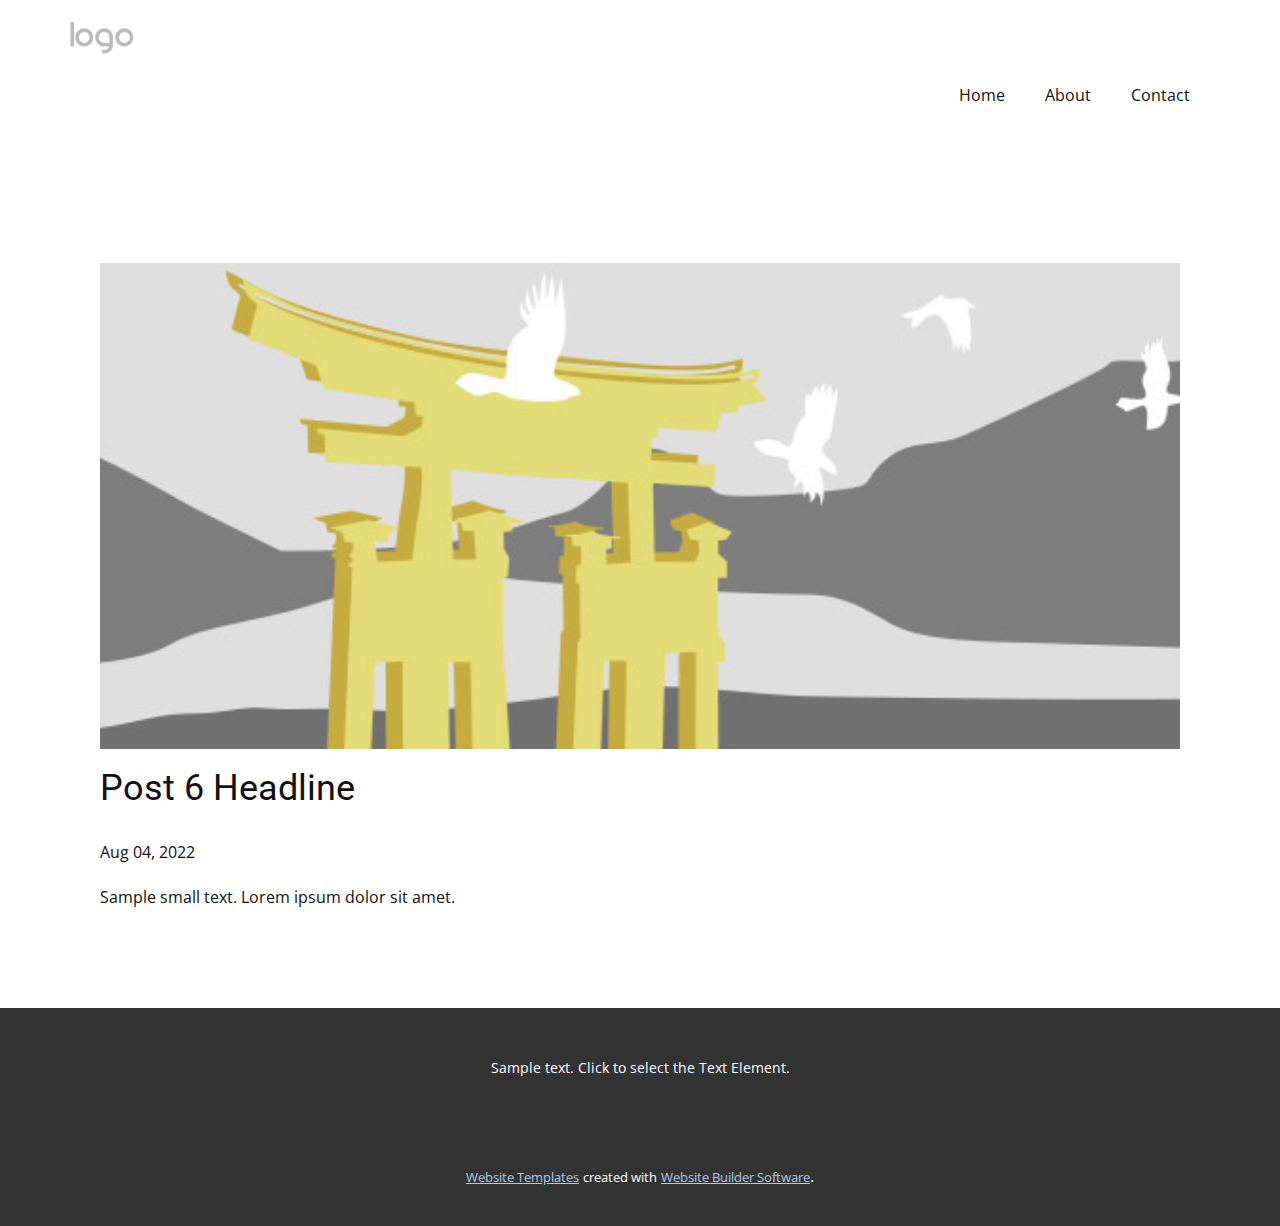
<file: blog/post-5.html>
<!doctype html>
<html style="font-size: 16px;" lang="en"><head>
    <meta name="viewport" content="width=device-width, initial-scale=1.0">
    <meta charset="utf-8">
    <meta name="keywords" content="Post 1 Headline">
    <meta name="description" content="">
    <title>Post 6 Headline</title>
    <link rel="stylesheet" href="../nicepage.css" media="screen">
<link rel="stylesheet" href="../Post-Template.css" media="screen">
    <script class="u-script" type="text/javascript" src="../jquery.js" "="" defer=""></script>
    <script class="u-script" type="text/javascript" src="../nicepage.js" "="" defer=""></script>
    <meta name="generator" content="Nicepage 4.15.11, nicepage.com">
    <link id="u-theme-google-font" rel="stylesheet" href="https://fonts.googleapis.com/css?family=Roboto:100,100i,300,300i,400,400i,500,500i,700,700i,900,900i|Open+Sans:300,300i,400,400i,500,500i,600,600i,700,700i,800,800i">
    
    
    <script type="application/ld+json">{
		"@context": "http://schema.org",
		"@type": "Organization",
		"name": "",
		"logo": "images/default-logo.png"
}</script>
    <meta name="theme-color" content="#478ac9">
  </head>
  <body class="u-body u-xl-mode" data-lang="en"><header class="u-clearfix u-header u-header" id="sec-eb19"><div class="u-clearfix u-sheet u-sheet-1">
        <a href="https://nicepage.com" class="u-image u-logo u-image-1">
          <img src="../images/default-logo.png" class="u-logo-image u-logo-image-1">
        </a>
        <nav class="u-menu u-menu-dropdown u-offcanvas u-menu-1">
          <div class="menu-collapse" style="font-size: 1rem; letter-spacing: 0px;">
            <a class="u-button-style u-custom-left-right-menu-spacing u-custom-padding-bottom u-custom-top-bottom-menu-spacing u-nav-link u-text-active-palette-1-base u-text-hover-palette-2-base" href="#">
              <svg class="u-svg-link" viewBox="0 0 24 24"><use xmlns:xlink="http://www.w3.org/1999/xlink" xlink:href="#menu-hamburger"></use></svg>
              <svg class="u-svg-content" version="1.1" id="menu-hamburger" viewBox="0 0 16 16" x="0px" y="0px" xmlns:xlink="http://www.w3.org/1999/xlink" xmlns="http://www.w3.org/2000/svg"><g><rect y="1" width="16" height="2"></rect><rect y="7" width="16" height="2"></rect><rect y="13" width="16" height="2"></rect>
</g></svg>
            </a>
          </div>
          <div class="u-nav-container">
            <ul class="u-nav u-unstyled u-nav-1"><li class="u-nav-item"><a class="u-button-style u-nav-link u-text-active-palette-1-base u-text-hover-palette-2-base" href="../Home.html" style="padding: 10px 20px;">Home</a>
</li><li class="u-nav-item"><a class="u-button-style u-nav-link u-text-active-palette-1-base u-text-hover-palette-2-base" href="../About.html" style="padding: 10px 20px;">About</a>
</li><li class="u-nav-item"><a class="u-button-style u-nav-link u-text-active-palette-1-base u-text-hover-palette-2-base" href="../Contact.html" style="padding: 10px 20px;">Contact</a>
</li></ul>
          </div>
          <div class="u-nav-container-collapse">
            <div class="u-black u-container-style u-inner-container-layout u-opacity u-opacity-95 u-sidenav">
              <div class="u-inner-container-layout u-sidenav-overflow">
                <div class="u-menu-close"></div>
                <ul class="u-align-center u-nav u-popupmenu-items u-unstyled u-nav-2"><li class="u-nav-item"><a class="u-button-style u-nav-link" href="../Home.html">Home</a>
</li><li class="u-nav-item"><a class="u-button-style u-nav-link" href="../About.html">About</a>
</li><li class="u-nav-item"><a class="u-button-style u-nav-link" href="../Contact.html">Contact</a>
</li></ul>
              </div>
            </div>
            <div class="u-black u-menu-overlay u-opacity u-opacity-70"></div>
          </div>
        </nav>
      </div></header>
    <section class="u-align-center u-clearfix u-section-1" id="sec-90d0">
      <div class="u-clearfix u-sheet u-valign-middle-md u-valign-middle-sm u-valign-middle-xs u-sheet-1"><!--post_details--><!--post_details_options_json--><!--{"source":""}--><!--/post_details_options_json--><!--blog_post-->
        <div class="u-container-style u-expanded-width u-post-details u-post-details-1">
          <div class="u-container-layout u-valign-middle u-container-layout-1"><!--blog_post_image-->
            <img alt="" class="u-blog-control u-expanded-width u-image u-image-default u-image-1" src="[data-uri]"><!--/blog_post_image--><!--blog_post_header-->
            <h2 class="u-blog-control u-text u-text-1">Post 6 Headline</h2><!--/blog_post_header--><!--blog_post_metadata-->
            <div class="u-blog-control u-metadata u-metadata-1"><!--blog_post_metadata_date-->
              <span class="u-meta-date u-meta-icon">Aug 04, 2022</span><!--/blog_post_metadata_date--><!--blog_post_metadata_category-->
              <!--/blog_post_metadata_category--><!--blog_post_metadata_comments-->
              <!--/blog_post_metadata_comments-->
            </div><!--/blog_post_metadata--><!--blog_post_content-->
            <div class="u-align-justify u-blog-control u-post-content u-text u-text-2 fr-view">
  Sample small text. Lorem ipsum dolor sit amet.
  </div><!--/blog_post_content-->
          </div>
        </div><!--/blog_post--><!--/post_details-->
      </div>
    </section>
    
    
    <footer class="u-align-center u-clearfix u-footer u-grey-80 u-footer" id="sec-1481"><div class="u-clearfix u-sheet u-sheet-1">
        <p class="u-small-text u-text u-text-variant u-text-1">Sample text. Click to select the Text Element.</p>
      </div></footer>
    <section class="u-backlink u-clearfix u-grey-80">
      <a class="u-link" href="https://nicepage.com/website-templates" target="_blank">
        <span>Website Templates</span>
      </a>
      <p class="u-text">
        <span>created with</span>
      </p>
      <a class="u-link" href="" target="_blank">
        <span>Website Builder Software</span>
      </a>. 
    </section>
  
</body></html>
</file>
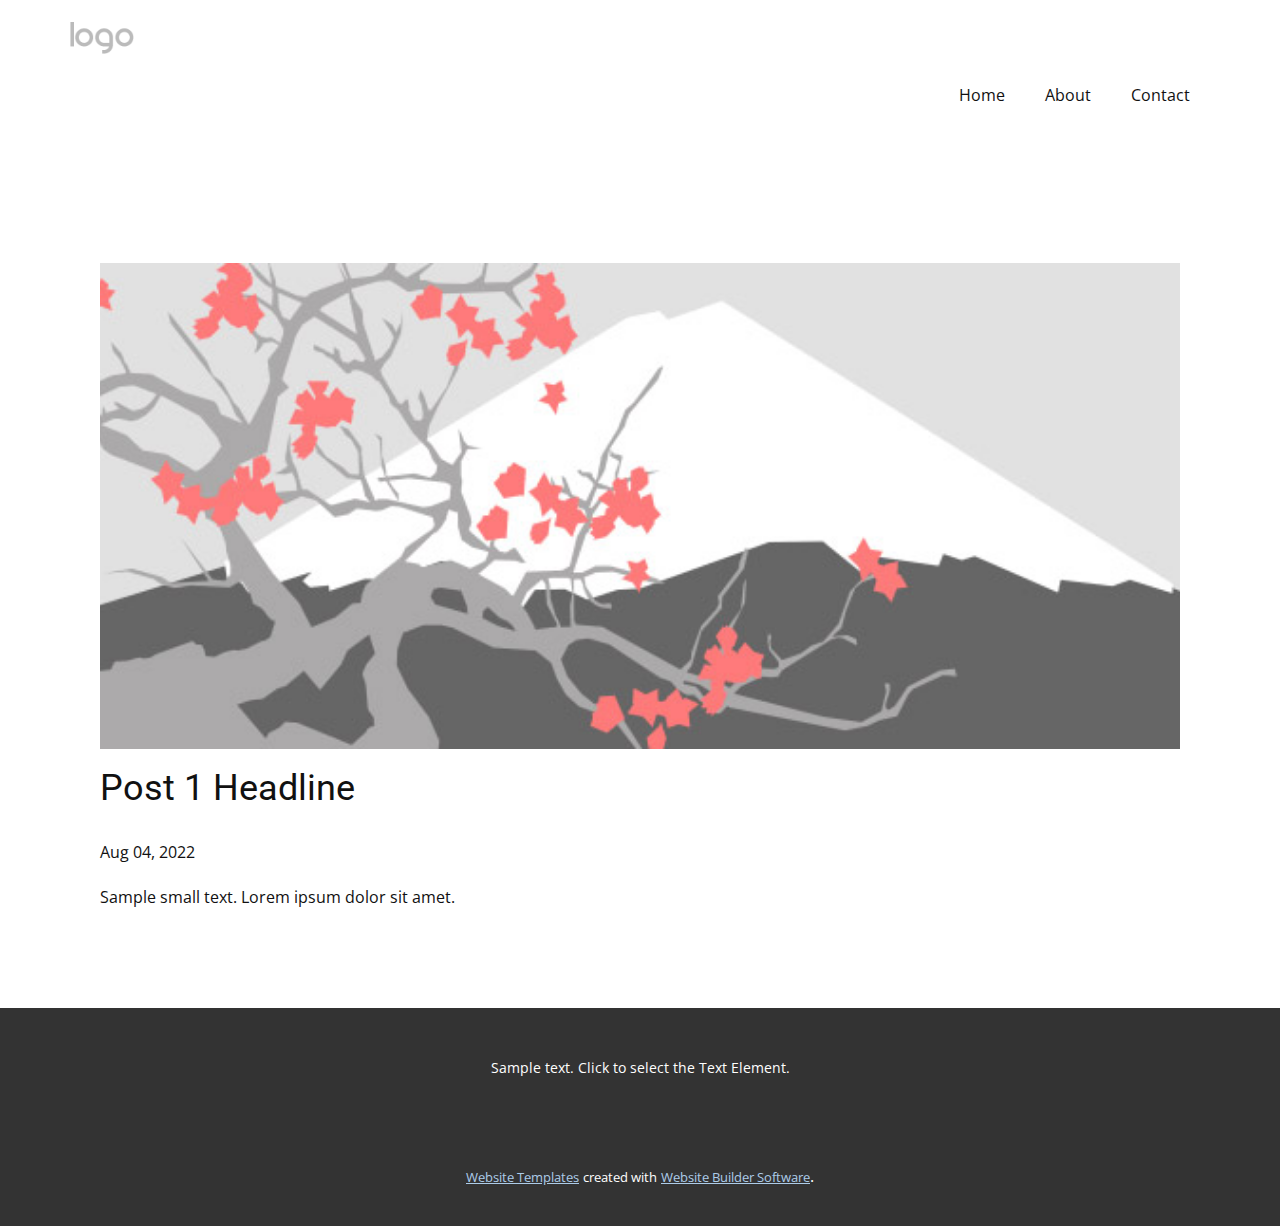
<file: blog/post.html>
<!doctype html>
<html style="font-size: 16px;" lang="en"><head>
    <meta name="viewport" content="width=device-width, initial-scale=1.0">
    <meta charset="utf-8">
    <meta name="keywords" content="Post 1 Headline">
    <meta name="description" content="">
    <title>Post 1 Headline</title>
    <link rel="stylesheet" href="../nicepage.css" media="screen">
<link rel="stylesheet" href="../Post-Template.css" media="screen">
    <script class="u-script" type="text/javascript" src="../jquery.js" "="" defer=""></script>
    <script class="u-script" type="text/javascript" src="../nicepage.js" "="" defer=""></script>
    <meta name="generator" content="Nicepage 4.15.11, nicepage.com">
    <link id="u-theme-google-font" rel="stylesheet" href="https://fonts.googleapis.com/css?family=Roboto:100,100i,300,300i,400,400i,500,500i,700,700i,900,900i|Open+Sans:300,300i,400,400i,500,500i,600,600i,700,700i,800,800i">
    
    
    <script type="application/ld+json">{
		"@context": "http://schema.org",
		"@type": "Organization",
		"name": "",
		"logo": "images/default-logo.png"
}</script>
    <meta name="theme-color" content="#478ac9">
  </head>
  <body class="u-body u-xl-mode" data-lang="en"><header class="u-clearfix u-header u-header" id="sec-eb19"><div class="u-clearfix u-sheet u-sheet-1">
        <a href="https://nicepage.com" class="u-image u-logo u-image-1">
          <img src="../images/default-logo.png" class="u-logo-image u-logo-image-1">
        </a>
        <nav class="u-menu u-menu-dropdown u-offcanvas u-menu-1">
          <div class="menu-collapse" style="font-size: 1rem; letter-spacing: 0px;">
            <a class="u-button-style u-custom-left-right-menu-spacing u-custom-padding-bottom u-custom-top-bottom-menu-spacing u-nav-link u-text-active-palette-1-base u-text-hover-palette-2-base" href="#">
              <svg class="u-svg-link" viewBox="0 0 24 24"><use xmlns:xlink="http://www.w3.org/1999/xlink" xlink:href="#menu-hamburger"></use></svg>
              <svg class="u-svg-content" version="1.1" id="menu-hamburger" viewBox="0 0 16 16" x="0px" y="0px" xmlns:xlink="http://www.w3.org/1999/xlink" xmlns="http://www.w3.org/2000/svg"><g><rect y="1" width="16" height="2"></rect><rect y="7" width="16" height="2"></rect><rect y="13" width="16" height="2"></rect>
</g></svg>
            </a>
          </div>
          <div class="u-nav-container">
            <ul class="u-nav u-unstyled u-nav-1"><li class="u-nav-item"><a class="u-button-style u-nav-link u-text-active-palette-1-base u-text-hover-palette-2-base" href="../Home.html" style="padding: 10px 20px;">Home</a>
</li><li class="u-nav-item"><a class="u-button-style u-nav-link u-text-active-palette-1-base u-text-hover-palette-2-base" href="../About.html" style="padding: 10px 20px;">About</a>
</li><li class="u-nav-item"><a class="u-button-style u-nav-link u-text-active-palette-1-base u-text-hover-palette-2-base" href="../Contact.html" style="padding: 10px 20px;">Contact</a>
</li></ul>
          </div>
          <div class="u-nav-container-collapse">
            <div class="u-black u-container-style u-inner-container-layout u-opacity u-opacity-95 u-sidenav">
              <div class="u-inner-container-layout u-sidenav-overflow">
                <div class="u-menu-close"></div>
                <ul class="u-align-center u-nav u-popupmenu-items u-unstyled u-nav-2"><li class="u-nav-item"><a class="u-button-style u-nav-link" href="../Home.html">Home</a>
</li><li class="u-nav-item"><a class="u-button-style u-nav-link" href="../About.html">About</a>
</li><li class="u-nav-item"><a class="u-button-style u-nav-link" href="../Contact.html">Contact</a>
</li></ul>
              </div>
            </div>
            <div class="u-black u-menu-overlay u-opacity u-opacity-70"></div>
          </div>
        </nav>
      </div></header>
    <section class="u-align-center u-clearfix u-section-1" id="sec-90d0">
      <div class="u-clearfix u-sheet u-valign-middle-md u-valign-middle-sm u-valign-middle-xs u-sheet-1"><!--post_details--><!--post_details_options_json--><!--{"source":""}--><!--/post_details_options_json--><!--blog_post-->
        <div class="u-container-style u-expanded-width u-post-details u-post-details-1">
          <div class="u-container-layout u-valign-middle u-container-layout-1"><!--blog_post_image-->
            <img alt="" class="u-blog-control u-expanded-width u-image u-image-default u-image-1" src="[data-uri]"><!--/blog_post_image--><!--blog_post_header-->
            <h2 class="u-blog-control u-text u-text-1">Post 1 Headline</h2><!--/blog_post_header--><!--blog_post_metadata-->
            <div class="u-blog-control u-metadata u-metadata-1"><!--blog_post_metadata_date-->
              <span class="u-meta-date u-meta-icon">Aug 04, 2022</span><!--/blog_post_metadata_date--><!--blog_post_metadata_category-->
              <!--/blog_post_metadata_category--><!--blog_post_metadata_comments-->
              <!--/blog_post_metadata_comments-->
            </div><!--/blog_post_metadata--><!--blog_post_content-->
            <div class="u-align-justify u-blog-control u-post-content u-text u-text-2 fr-view">
  Sample small text. Lorem ipsum dolor sit amet.
  </div><!--/blog_post_content-->
          </div>
        </div><!--/blog_post--><!--/post_details-->
      </div>
    </section>
    
    
    <footer class="u-align-center u-clearfix u-footer u-grey-80 u-footer" id="sec-1481"><div class="u-clearfix u-sheet u-sheet-1">
        <p class="u-small-text u-text u-text-variant u-text-1">Sample text. Click to select the Text Element.</p>
      </div></footer>
    <section class="u-backlink u-clearfix u-grey-80">
      <a class="u-link" href="https://nicepage.com/website-templates" target="_blank">
        <span>Website Templates</span>
      </a>
      <p class="u-text">
        <span>created with</span>
      </p>
      <a class="u-link" href="" target="_blank">
        <span>Website Builder Software</span>
      </a>. 
    </section>
  
</body></html>
</file>
